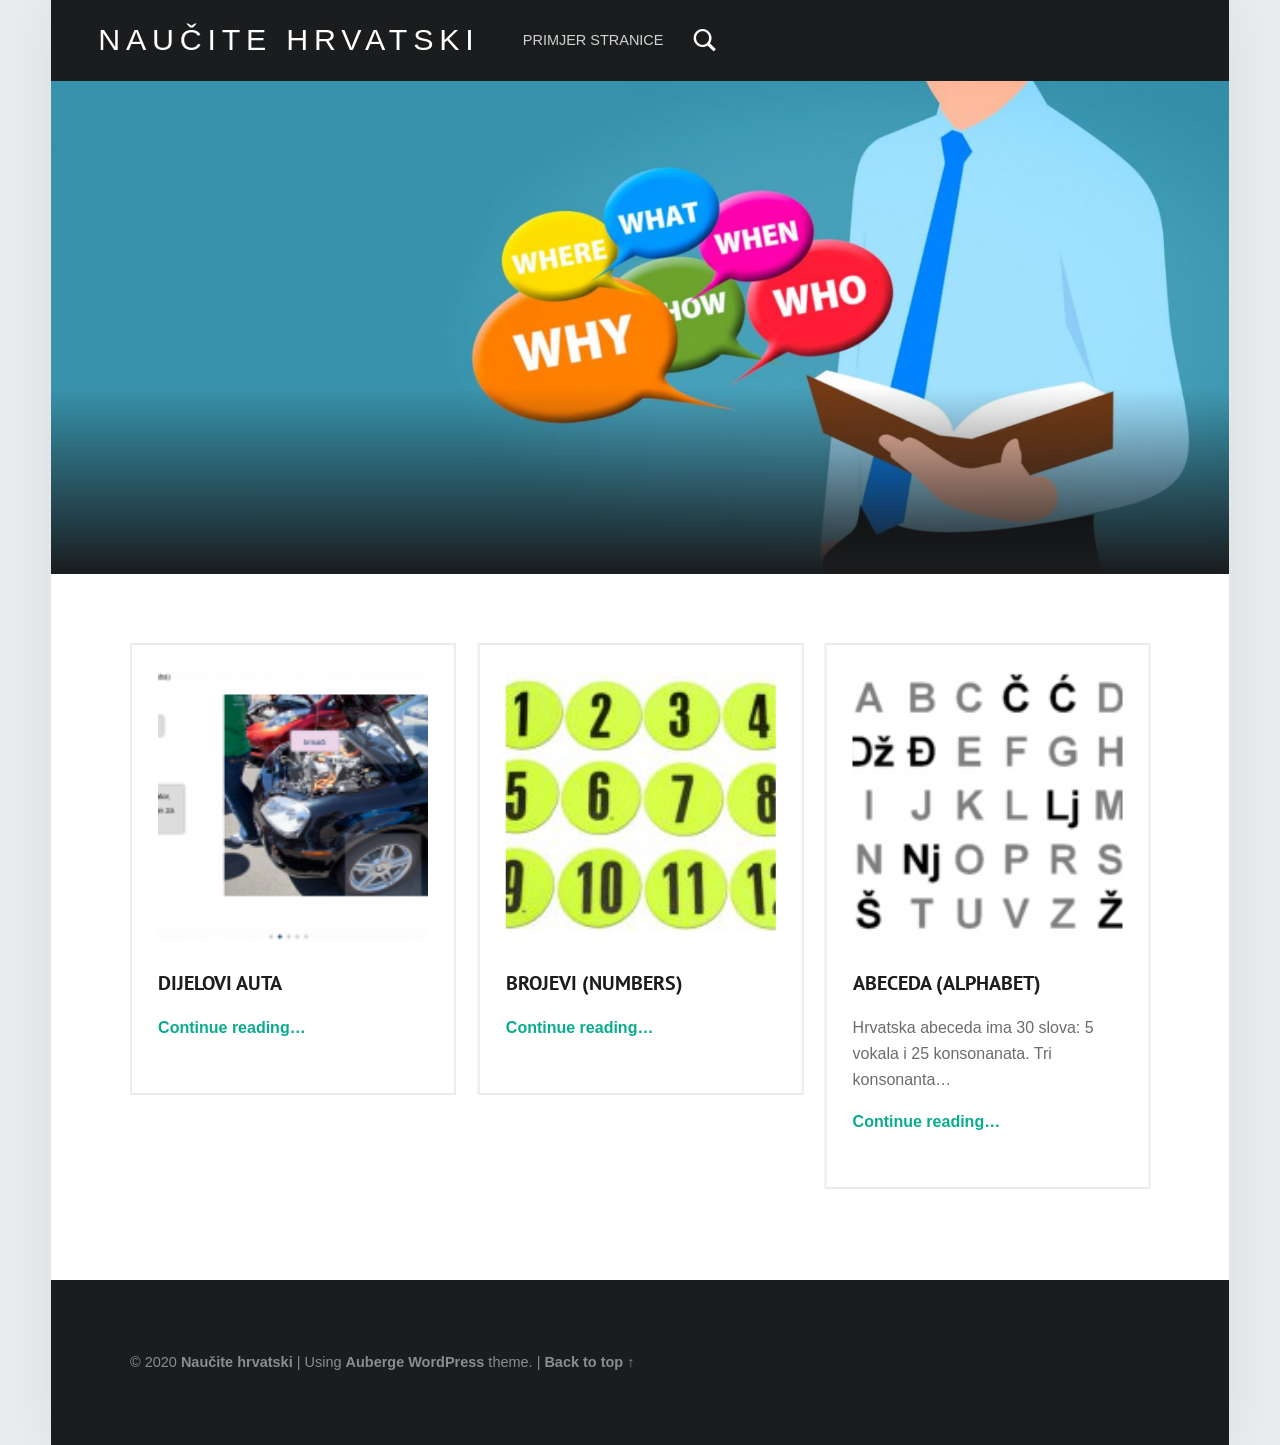
<file: index.html>
<!DOCTYPE html>
<html class="no-js" lang="hr">

<head>

<title>Naučite hrvatski</title>
<meta name='robots' content='noindex,nofollow' />
<meta charset="UTF-8" />
<meta name="viewport" content="width=device-width, initial-scale=1" />
<link rel="profile" href="http://gmpg.org/xfn/11" />
<link rel="pingback" href="./xmlrpc.php" />
<link rel='dns-prefetch' href='//fonts.googleapis.com' />
<link rel='dns-prefetch' href='//s.w.org' />
<link rel="alternate" type="application/rss+xml" title="Naučite hrvatski &raquo; Kanal" href="./feed/index.html" />
		<script type="text/javascript">
			window._wpemojiSettings = {"baseUrl":"https:\/\/s.w.org\/images\/core\/emoji\/12.0.0-1\/72x72\/","ext":".png","svgUrl":"https:\/\/s.w.org\/images\/core\/emoji\/12.0.0-1\/svg\/","svgExt":".svg","source":{"concatemoji":".\/wp-includes\/js\/wp-emoji-release.min.js?ver=5.3.2"}};
			!function(e,a,t){var r,n,o,i,p=a.createElement("canvas"),s=p.getContext&&p.getContext("2d");function c(e,t){var a=String.fromCharCode;s.clearRect(0,0,p.width,p.height),s.fillText(a.apply(this,e),0,0);var r=p.toDataURL();return s.clearRect(0,0,p.width,p.height),s.fillText(a.apply(this,t),0,0),r===p.toDataURL()}function l(e){if(!s||!s.fillText)return!1;switch(s.textBaseline="top",s.font="600 32px Arial",e){case"flag":return!c([127987,65039,8205,9895,65039],[127987,65039,8203,9895,65039])&&(!c([55356,56826,55356,56819],[55356,56826,8203,55356,56819])&&!c([55356,57332,56128,56423,56128,56418,56128,56421,56128,56430,56128,56423,56128,56447],[55356,57332,8203,56128,56423,8203,56128,56418,8203,56128,56421,8203,56128,56430,8203,56128,56423,8203,56128,56447]));case"emoji":return!c([55357,56424,55356,57342,8205,55358,56605,8205,55357,56424,55356,57340],[55357,56424,55356,57342,8203,55358,56605,8203,55357,56424,55356,57340])}return!1}function d(e){var t=a.createElement("script");t.src=e,t.defer=t.type="text/javascript",a.getElementsByTagName("head")[0].appendChild(t)}for(i=Array("flag","emoji"),t.supports={everything:!0,everythingExceptFlag:!0},o=0;o<i.length;o++)t.supports[i[o]]=l(i[o]),t.supports.everything=t.supports.everything&&t.supports[i[o]],"flag"!==i[o]&&(t.supports.everythingExceptFlag=t.supports.everythingExceptFlag&&t.supports[i[o]]);t.supports.everythingExceptFlag=t.supports.everythingExceptFlag&&!t.supports.flag,t.DOMReady=!1,t.readyCallback=function(){t.DOMReady=!0},t.supports.everything||(n=function(){t.readyCallback()},a.addEventListener?(a.addEventListener("DOMContentLoaded",n,!1),e.addEventListener("load",n,!1)):(e.attachEvent("onload",n),a.attachEvent("onreadystatechange",function(){"complete"===a.readyState&&t.readyCallback()})),(r=t.source||{}).concatemoji?d(r.concatemoji):r.wpemoji&&r.twemoji&&(d(r.twemoji),d(r.wpemoji)))}(window,document,window._wpemojiSettings);
		</script>
		<style type="text/css">
img.wp-smiley,
img.emoji {
	display: inline !important;
	border: none !important;
	box-shadow: none !important;
	height: 1em !important;
	width: 1em !important;
	margin: 0 .07em !important;
	vertical-align: -0.1em !important;
	background: none !important;
	padding: 0 !important;
}
</style>
	<link rel='stylesheet' id='wp-block-library-css'  href='./wp-includes/css/dist/block-library/style.min.css?ver=5.3.2' type='text/css' media='all' />
<link rel='stylesheet' id='h5p-plugin-styles-css'  href='./wp-content/plugins/h5p/h5p-php-library/styles/h5p.css?ver=1.15.0' type='text/css' media='all' />
<link rel='stylesheet' id='wm-google-fonts-css'  href='http://fonts.googleapis.com/css?family=PT+Sans&#038;subset&#038;ver=2.7.2' type='text/css' media='all' />
<link rel='stylesheet' id='genericons-neue-css'  href='./wp-content/themes/auberge/assets/fonts/genericons-neue/genericons-neue.css?ver=2.7.2' type='text/css' media='all' />
<link rel='stylesheet' id='wm-main-css'  href='./wp-content/themes/auberge/assets/css/main.css?ver=2.7.2' type='text/css' media='all' />
<link rel='stylesheet' id='wm-custom-css'  href='./wp-content/themes/auberge/assets/css/custom.css?ver=2.7.2' type='text/css' media='all' />
<style id='auberge-inline-css' type='text/css'>
/* START CSS variables */
:root { 
 --font-family-headings: 'PT Sans';
}
/* END CSS variables */
</style>
<link rel='stylesheet' id='wm-stylesheet-css'  href='./wp-content/themes/auberge/style.css?ver=2.7.2' type='text/css' media='all' />
<script type='text/javascript' src='./wp-content/themes/auberge/library/js/vendor/css-vars-ponyfill/css-vars-ponyfill.min.js?ver=1.16.1'></script>
<script type='text/javascript'>
window.onload = function() {
	cssVars( {
		onlyVars: true,
		exclude: 'link:not([href^="./wp-content/themes"])'
	} );
};
</script>
<script type='text/javascript' src='./wp-includes/js/jquery/jquery.js?ver=1.12.4-wp'></script>
<script type='text/javascript' src='./wp-includes/js/jquery/jquery-migrate.min.js?ver=1.4.1'></script>
<link rel='https://api.w.org/' href='./wp-json/index.html' />
<link rel="EditURI" type="application/rsd+xml" title="RSD" href="./xmlrpc.php?rsd" />
<link rel="wlwmanifest" type="application/wlwmanifest+xml" href="./wp-includes/wlwmanifest.xml" /> 
<meta name="generator" content="WordPress 5.3.2" />
<style>/* CSS added by WP Meta and Date Remover*/.entry-meta {display:none !important;}
	.home .entry-meta { display: none; }
	.entry-footer {display:none !important;}
	.home .entry-footer { display: none; }</style>
</head>


<body id="top" class="blog elementor-default home locale-hr" itemscope itemtype="https://schema.org/WebPage">

<div id="page" class="hfeed site">


<header id="masthead" class="site-header"  itemscope itemtype="https://schema.org/WPHeader"><div class="site-header-inner">


<div class="site-branding">

	
	<div class="site-branding-text">
						<h1 class="site-title site-title-text">Naučite hrvatski</h1>
					</div>

</div>

<nav id="site-navigation" class="main-navigation" aria-labelledby="site-navigation-label" itemscope itemtype="https://schema.org/SiteNavigationElement">

	<h2 class="screen-reader-text" id="site-navigation-label">Primary Menu</h2>

	
	<div id="main-navigation-inner" class="main-navigation-inner">

		<div class="menu"><ul>
<li class="page_item page-item-2"><a href="./primjer-stranice/index.html">Primjer stranice</a></li>
</ul></div>

		
<div id="nav-search-form" class="nav-search-form">

	<a href="#" id="search-toggle" class="search-toggle">
		<span class="screen-reader-text">
			Search		</span>
	</a>

	
<form role="search" method="get" class="form-search" action="./index.html">

	<label for="search-field" class="screen-reader-text">
		Search	</label>

	<input type="search" class="search-field" placeholder="Search field: type and press enter" value="" name="s" />

</form>

</div>

	</div>

	<button id="menu-toggle" class="menu-toggle" aria-controls="site-navigation" aria-expanded="false">Menu</button>

</nav>


</div></header>


<div id="site-banner" class="site-banner no-slider">

	<aside class="site-banner-inner">

		<h2 class="screen-reader-text">Site banner</h2>

		
<div class="site-banner-content">

	<div class="site-banner-media">

		<figure class="site-banner-thumbnail">

			<img src="./wp-content/uploads/2019/12/cropped-banner-2-1.jpg" width="1640" height="685" alt="" />
		</figure>

	</div>

	<div class="site-banner-header">

		<h3 class="entry-title site-banner-title">
			<span class="highlight">
							</span>
		</h3>

	</div>

</div>

	</aside>

</div>


<div id="content" class="site-content">
	<div id="primary" class="content-area">
		<main id="main" class="site-main clearfix"  itemprop="mainContentOfPage">


	<section class="content-container">

		
		
	<div id="posts" class="posts posts-list clearfix" itemscope itemtype="https://schema.org/ItemList">

		

<article id="post-1282" class="post-1282 post type-post status-publish format-standard has-post-thumbnail hentry category-nekategorizirano entry" itemscope itemprop="itemListElement" itemtype="https://schema.org/BlogPosting">

	<meta itemscope itemprop="mainEntityOfPage" itemtype="https://schema.org/WebPage" /><div class="entry-media"><figure class="post-thumbnail" itemprop="image" itemscope itemtype="https://schema.org/ImageObject"><a href="./2020/02/27/dijelovi-auta/index.html"><img width="150" height="150" src="./wp-content/uploads/2020/02/auto-150x150.png" class="attachment-thumbnail size-thumbnail wp-post-image" alt="" /><meta itemprop="url" content="./wp-content/uploads/2020/02/auto-150x150.png" /><meta itemprop="width" content="true" /><meta itemprop="height" content="true" /></a></figure></div><header class="entry-header"><h2 class="entry-title" itemprop="headline"><a href="./2020/02/27/dijelovi-auta/index.html" rel="bookmark">Dijelovi auta</a></h2></header>
	<div class="entry-content" itemprop="description">

		
		<div class="link-more"><a href="./2020/02/27/dijelovi-auta/index.html" class="more-link">Continue reading<span class="screen-reader-text"> &ldquo;Dijelovi auta&rdquo;</span>&hellip;</a></div>

		
	</div>

	<footer class="entry-meta"><span class="entry-date entry-meta-element"><span class="entry-meta-description">Posted on: </span><a href="./2020/02/27/dijelovi-auta/index.html" rel="bookmark"><time datetime="" class="published" title=" | " itemprop="datePublished"></time></a> itemprop="dateModified"</span> <span class="byline author vcard entry-meta-element" itemprop="author" itemscope itemtype="https://schema.org/Person"><span class="entry-meta-description">Written by: </span><a href="./author/admin/index.html" class="url fn n" rel="author" itemprop="name"></a></span> </footer>
</article>



<article id="post-21" class="post-21 post type-post status-publish format-standard has-post-thumbnail hentry category-nekategorizirano entry" itemscope itemprop="itemListElement" itemtype="https://schema.org/BlogPosting">

	<meta itemscope itemprop="mainEntityOfPage" itemtype="https://schema.org/WebPage" /><div class="entry-media"><figure class="post-thumbnail" itemprop="image" itemscope itemtype="https://schema.org/ImageObject"><a href="./2019/12/26/brojevi-numbers/index.html"><img width="150" height="150" src="./wp-content/uploads/2019/12/brojevi-150x150.jpg" class="attachment-thumbnail size-thumbnail wp-post-image" alt="" /><meta itemprop="url" content="./wp-content/uploads/2019/12/brojevi-150x150.jpg" /><meta itemprop="width" content="true" /><meta itemprop="height" content="true" /></a></figure></div><header class="entry-header"><h2 class="entry-title" itemprop="headline"><a href="./2019/12/26/brojevi-numbers/index.html" rel="bookmark">Brojevi (numbers)</a></h2></header>
	<div class="entry-content" itemprop="description">

		
		<div class="link-more"><a href="./2019/12/26/brojevi-numbers/index.html" class="more-link">Continue reading<span class="screen-reader-text"> &ldquo;Brojevi (numbers)&rdquo;</span>&hellip;</a></div>

		
	</div>

	<footer class="entry-meta"><span class="entry-date entry-meta-element"><span class="entry-meta-description">Posted on: </span><a href="./2019/12/26/brojevi-numbers/index.html" rel="bookmark"><time datetime="" class="published" title=" | " itemprop="datePublished"></time></a> itemprop="dateModified"</span> <span class="byline author vcard entry-meta-element" itemprop="author" itemscope itemtype="https://schema.org/Person"><span class="entry-meta-description">Written by: </span><a href="./author/admin/index.html" class="url fn n" rel="author" itemprop="name"></a></span> </footer>
</article>



<article id="post-16" class="post-16 post type-post status-publish format-standard has-post-thumbnail hentry category-nekategorizirano entry" itemscope itemprop="itemListElement" itemtype="https://schema.org/BlogPosting">

	<meta itemscope itemprop="mainEntityOfPage" itemtype="https://schema.org/WebPage" /><div class="entry-media"><figure class="post-thumbnail" itemprop="image" itemscope itemtype="https://schema.org/ImageObject"><a href="./2019/12/13/abeceda-alphabet/index.html"><img width="150" height="150" src="./wp-content/uploads/2019/12/abeceda-150x150.png" class="attachment-thumbnail size-thumbnail wp-post-image" alt="" /><meta itemprop="url" content="./wp-content/uploads/2019/12/abeceda-150x150.png" /><meta itemprop="width" content="true" /><meta itemprop="height" content="true" /></a></figure></div><header class="entry-header"><h2 class="entry-title" itemprop="headline"><a href="./2019/12/13/abeceda-alphabet/index.html" rel="bookmark">ABECEDA (alphabet)</a></h2></header>
	<div class="entry-content" itemprop="description">

		
		<div class="entry-summary">
Hrvatska abeceda ima 30 slova: 5 vokala i 25 konsonanata. Tri konsonanta&hellip;
</div>
<div class="link-more"><a href="./2019/12/13/abeceda-alphabet/index.html" class="more-link">Continue reading<span class="screen-reader-text"> &ldquo;ABECEDA (alphabet)&rdquo;</span>&hellip;</a></div>

		
	</div>

	<footer class="entry-meta"><span class="entry-date entry-meta-element"><span class="entry-meta-description">Posted on: </span><a href="./2019/12/13/abeceda-alphabet/index.html" rel="bookmark"><time datetime="" class="published" title=" | " itemprop="datePublished"></time></a> itemprop="dateModified"</span> <span class="byline author vcard entry-meta-element" itemprop="author" itemscope itemtype="https://schema.org/Person"><span class="entry-meta-description">Written by: </span><a href="./author/admin/index.html" class="url fn n" rel="author" itemprop="name"></a></span> </footer>
</article>


	</div>

	
	</section>

	

		</main><!-- /#main -->
	</div><!-- /#primary -->
</div><!-- /#content -->



<footer id="colophon" class="site-footer" itemscope itemtype="https://schema.org/WPFooter">


<div class="site-footer-area footer-area-site-info">
	<div class="site-info-container">

		<div class="site-info" role="contentinfo">
			
				&copy; 2020 <a href="./index.html">Naučite hrvatski</a>
				<span class="sep"> | </span>
				Using <a rel="nofollow" href="https://www.webmandesign.eu/portfolio/auberge-wordpress-theme/"><strong>Auberge</strong></a> <a rel="nofollow" href="https://wordpress.org/">WordPress</a> theme.				<span class="sep"> | </span>
				<a href="#top" id="back-to-top" class="back-to-top">Back to top &uarr;</a>

					</div>

		
	</div>
</div>


</footer>


</div><!-- /#page -->

<script type='text/javascript' src='./wp-includes/js/imagesloaded.min.js?ver=3.2.0'></script>
<script type='text/javascript' src='./wp-includes/js/masonry.min.js?ver=3.3.2'></script>
<script type='text/javascript' src='./wp-includes/js/jquery/jquery.masonry.min.js?ver=3.1.2b'></script>
<script type='text/javascript' src='./wp-content/themes/auberge/assets/js/scripts-navigation.js?ver=2.7.2'></script>
<script type='text/javascript'>
/* <![CDATA[ */
var $scriptsInline = {"text_menu_group_nav":"\u2191 Menu sections"};
/* ]]> */
</script>
<script type='text/javascript' src='./wp-content/themes/auberge/assets/js/scripts-global.js?ver=2.7.2'></script>
<script type='text/javascript' src='./wp-includes/js/wp-embed.min.js?ver=5.3.2'></script>

</body>

</html>
</file>
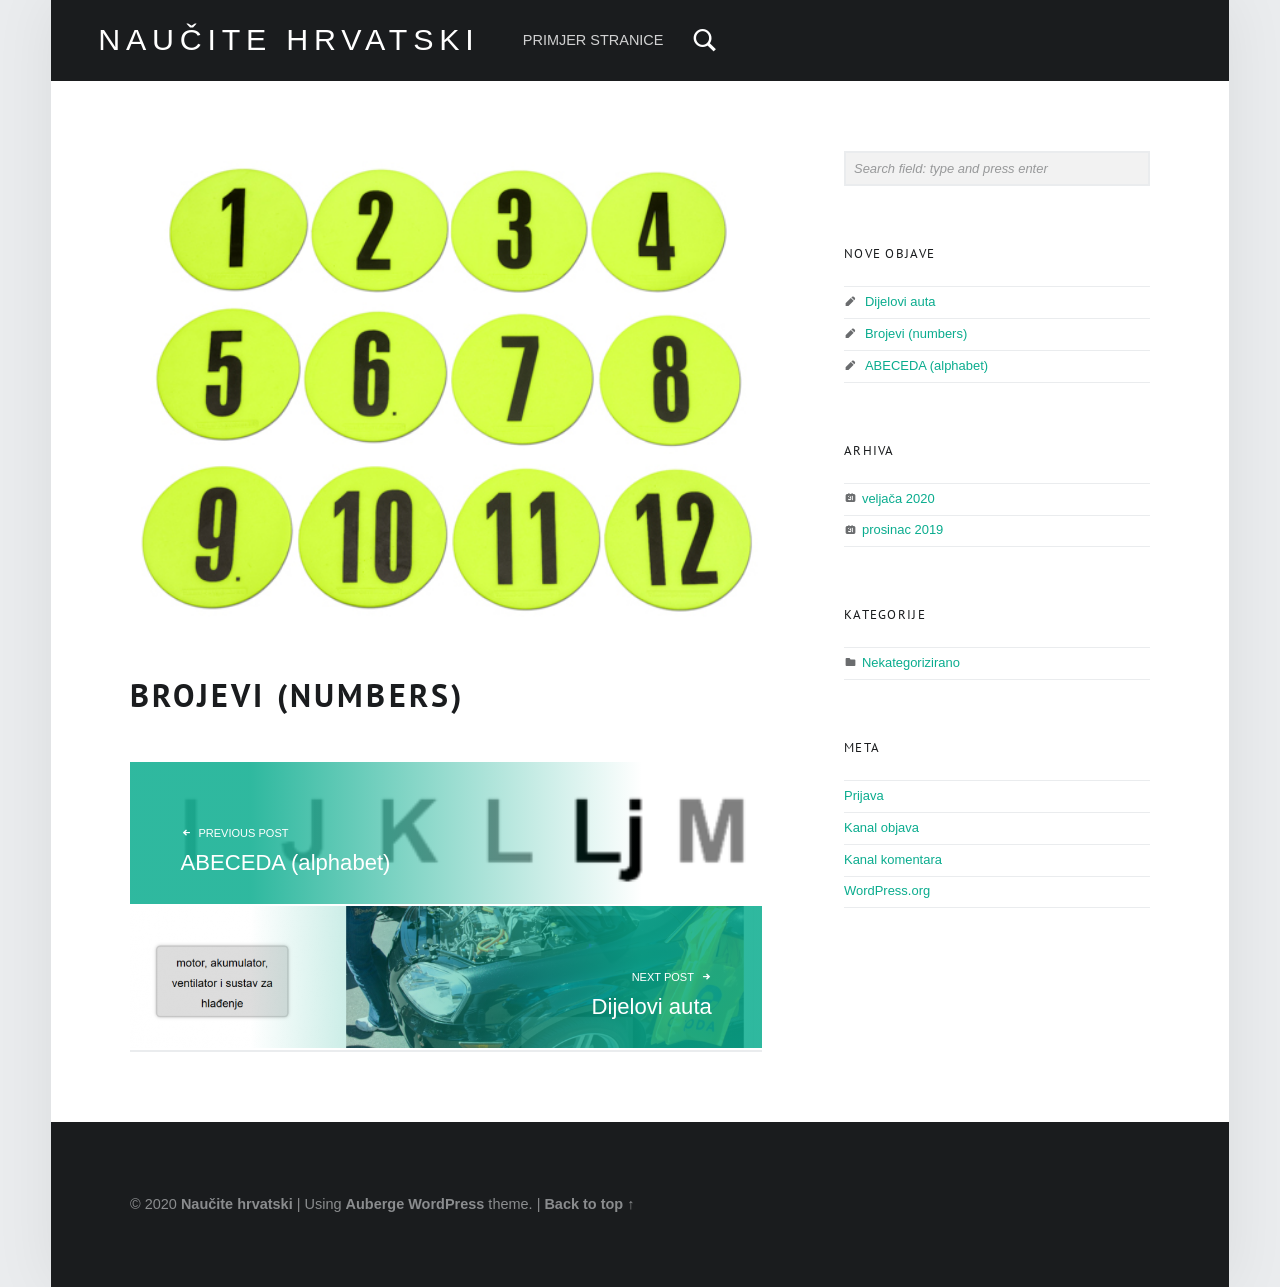
<file: 2019/12/26/brojevi-numbers/index.html>
<!DOCTYPE html>
<html class="no-js" lang="hr">

<head>

<title>Brojevi (numbers) &#8211; Naučite hrvatski</title>
<meta name='robots' content='noindex,nofollow' />
<meta charset="UTF-8" />
<meta name="viewport" content="width=device-width, initial-scale=1" />
<link rel="profile" href="http://gmpg.org/xfn/11" />
<link rel="pingback" href="https://borna12.github.io/naucitehrvatski/xmlrpc.php" />
<link rel='dns-prefetch' href='//fonts.googleapis.com' />
<link rel='dns-prefetch' href='//s.w.org' />
<link rel="alternate" type="application/rss+xml" title="Naučite hrvatski &raquo; Kanal" href="https://borna12.github.io/naucitehrvatski/feed/" />
		<script type="text/javascript">
			window._wpemojiSettings = {"baseUrl":"https:\/\/s.w.org\/images\/core\/emoji\/12.0.0-1\/72x72\/","ext":".png","svgUrl":"https:\/\/s.w.org\/images\/core\/emoji\/12.0.0-1\/svg\/","svgExt":".svg","source":{"concatemoji":"https:\/\/borna12.github.io\/naucitehrvatski\/wp-includes\/js\/wp-emoji-release.min.js?ver=5.3.2"}};
			!function(e,a,t){var r,n,o,i,p=a.createElement("canvas"),s=p.getContext&&p.getContext("2d");function c(e,t){var a=String.fromCharCode;s.clearRect(0,0,p.width,p.height),s.fillText(a.apply(this,e),0,0);var r=p.toDataURL();return s.clearRect(0,0,p.width,p.height),s.fillText(a.apply(this,t),0,0),r===p.toDataURL()}function l(e){if(!s||!s.fillText)return!1;switch(s.textBaseline="top",s.font="600 32px Arial",e){case"flag":return!c([127987,65039,8205,9895,65039],[127987,65039,8203,9895,65039])&&(!c([55356,56826,55356,56819],[55356,56826,8203,55356,56819])&&!c([55356,57332,56128,56423,56128,56418,56128,56421,56128,56430,56128,56423,56128,56447],[55356,57332,8203,56128,56423,8203,56128,56418,8203,56128,56421,8203,56128,56430,8203,56128,56423,8203,56128,56447]));case"emoji":return!c([55357,56424,55356,57342,8205,55358,56605,8205,55357,56424,55356,57340],[55357,56424,55356,57342,8203,55358,56605,8203,55357,56424,55356,57340])}return!1}function d(e){var t=a.createElement("script");t.src=e,t.defer=t.type="text/javascript",a.getElementsByTagName("head")[0].appendChild(t)}for(i=Array("flag","emoji"),t.supports={everything:!0,everythingExceptFlag:!0},o=0;o<i.length;o++)t.supports[i[o]]=l(i[o]),t.supports.everything=t.supports.everything&&t.supports[i[o]],"flag"!==i[o]&&(t.supports.everythingExceptFlag=t.supports.everythingExceptFlag&&t.supports[i[o]]);t.supports.everythingExceptFlag=t.supports.everythingExceptFlag&&!t.supports.flag,t.DOMReady=!1,t.readyCallback=function(){t.DOMReady=!0},t.supports.everything||(n=function(){t.readyCallback()},a.addEventListener?(a.addEventListener("DOMContentLoaded",n,!1),e.addEventListener("load",n,!1)):(e.attachEvent("onload",n),a.attachEvent("onreadystatechange",function(){"complete"===a.readyState&&t.readyCallback()})),(r=t.source||{}).concatemoji?d(r.concatemoji):r.wpemoji&&r.twemoji&&(d(r.twemoji),d(r.wpemoji)))}(window,document,window._wpemojiSettings);
		</script>
		<style type="text/css">
img.wp-smiley,
img.emoji {
	display: inline !important;
	border: none !important;
	box-shadow: none !important;
	height: 1em !important;
	width: 1em !important;
	margin: 0 .07em !important;
	vertical-align: -0.1em !important;
	background: none !important;
	padding: 0 !important;
}
</style>
	<link rel='stylesheet' id='wp-block-library-css'  href='https://borna12.github.io/naucitehrvatski/wp-includes/css/dist/block-library/style.min.css?ver=5.3.2' type='text/css' media='all' />
<link rel='stylesheet' id='h5p-plugin-styles-css'  href='https://borna12.github.io/naucitehrvatski/wp-content/plugins/h5p/h5p-php-library/styles/h5p.css?ver=1.15.0' type='text/css' media='all' />
<link rel='stylesheet' id='wm-google-fonts-css'  href='http://fonts.googleapis.com/css?family=PT+Sans&#038;subset&#038;ver=2.7.2' type='text/css' media='all' />
<link rel='stylesheet' id='genericons-neue-css'  href='https://borna12.github.io/naucitehrvatski/wp-content/themes/auberge/assets/fonts/genericons-neue/genericons-neue.css?ver=2.7.2' type='text/css' media='all' />
<link rel='stylesheet' id='wm-main-css'  href='https://borna12.github.io/naucitehrvatski/wp-content/themes/auberge/assets/css/main.css?ver=2.7.2' type='text/css' media='all' />
<link rel='stylesheet' id='wm-custom-css'  href='https://borna12.github.io/naucitehrvatski/wp-content/themes/auberge/assets/css/custom.css?ver=2.7.2' type='text/css' media='all' />
<style id='auberge-inline-css' type='text/css'>
/* START CSS variables */
:root { 
 --font-family-headings: 'PT Sans';
}
/* END CSS variables */
.post-navigation .nav-previous { background-image: url('https://borna12.github.io/naucitehrvatski/wp-content/uploads/2019/12/abeceda.png'); }.post-navigation .nav-next { background-image: url('https://borna12.github.io/naucitehrvatski/wp-content/uploads/2020/02/auto-1020x426.png'); }

</style>
<link rel='stylesheet' id='wm-stylesheet-css'  href='https://borna12.github.io/naucitehrvatski/wp-content/themes/auberge/style.css?ver=2.7.2' type='text/css' media='all' />
<script type='text/javascript' src='https://borna12.github.io/naucitehrvatski/wp-content/themes/auberge/library/js/vendor/css-vars-ponyfill/css-vars-ponyfill.min.js?ver=1.16.1'></script>
<script type='text/javascript'>
window.onload = function() {
	cssVars( {
		onlyVars: true,
		exclude: 'link:not([href^="https://borna12.github.io/naucitehrvatski/wp-content/themes"])'
	} );
};
</script>
<script type='text/javascript' src='https://borna12.github.io/naucitehrvatski/wp-includes/js/jquery/jquery.js?ver=1.12.4-wp'></script>
<script type='text/javascript' src='https://borna12.github.io/naucitehrvatski/wp-includes/js/jquery/jquery-migrate.min.js?ver=1.4.1'></script>
<link rel='https://api.w.org/' href='https://borna12.github.io/naucitehrvatski/wp-json/' />
<link rel="EditURI" type="application/rsd+xml" title="RSD" href="https://borna12.github.io/naucitehrvatski/xmlrpc.php?rsd" />
<link rel="wlwmanifest" type="application/wlwmanifest+xml" href="https://borna12.github.io/naucitehrvatski/wp-includes/wlwmanifest.xml" /> 
<link rel='prev' title='ABECEDA (alphabet)' href='https://borna12.github.io/naucitehrvatski/2019/12/13/abeceda-alphabet/' />
<link rel='next' title='Dijelovi auta' href='https://borna12.github.io/naucitehrvatski/2020/02/27/dijelovi-auta/' />
<meta name="generator" content="WordPress 5.3.2" />
<link rel="canonical" href="https://borna12.github.io/naucitehrvatski/2019/12/26/brojevi-numbers/" />
<link rel='shortlink' href='https://borna12.github.io/naucitehrvatski/?p=21' />
<link rel="alternate" type="application/json+oembed" href="https://borna12.github.io/naucitehrvatski/wp-json/oembed/1.0/embed?url=https%3A%2F%2Fborna12.github.io%2Fnaucitehrvatski%2F2019%2F12%2F26%2Fbrojevi-numbers%2F" />
<link rel="alternate" type="text/xml+oembed" href="https://borna12.github.io/naucitehrvatski/wp-json/oembed/1.0/embed?url=https%3A%2F%2Fborna12.github.io%2Fnaucitehrvatski%2F2019%2F12%2F26%2Fbrojevi-numbers%2F&#038;format=xml" />
<style>/* CSS added by WP Meta and Date Remover*/.entry-meta {display:none !important;}
	.home .entry-meta { display: none; }
	.entry-footer {display:none !important;}
	.home .entry-footer { display: none; }</style>
</head>


<body id="top" class="elementor-default has-post-thumbnail is-singular locale-hr not-front-page post-template-default postid-21 single single-format-standard single-post" >

<div id="page" class="hfeed site">


<header id="masthead" class="site-header"  itemscope itemtype="https://schema.org/WPHeader"><div class="site-header-inner">


<div class="site-branding">

	
	<div class="site-branding-text">
					<p class="site-title">
				<a href="https://borna12.github.io/naucitehrvatski/" class="site-title-text" rel="home">Naučite hrvatski</a>
			</p>
				</div>

</div>

<nav id="site-navigation" class="main-navigation" aria-labelledby="site-navigation-label" itemscope itemtype="https://schema.org/SiteNavigationElement">

	<h2 class="screen-reader-text" id="site-navigation-label">Primary Menu</h2>

	
	<div id="main-navigation-inner" class="main-navigation-inner">

		<div class="menu"><ul>
<li class="page_item page-item-2"><a href="https://borna12.github.io/naucitehrvatski/primjer-stranice/">Primjer stranice</a></li>
</ul></div>

		
<div id="nav-search-form" class="nav-search-form">

	<a href="#" id="search-toggle" class="search-toggle">
		<span class="screen-reader-text">
			Search		</span>
	</a>

	
<form role="search" method="get" class="form-search" action="https://borna12.github.io/naucitehrvatski/">

	<label for="search-field" class="screen-reader-text">
		Search	</label>

	<input type="search" class="search-field" placeholder="Search field: type and press enter" value="" name="s" />

</form>

</div>

	</div>

	<button id="menu-toggle" class="menu-toggle" aria-controls="site-navigation" aria-expanded="false">Menu</button>

</nav>


</div></header>



<div id="content" class="site-content">
	<div id="primary" class="content-area">
		<main id="main" class="site-main clearfix"  itemprop="mainContentOfPage">



<article id="post-21" class="post-21 post type-post status-publish format-standard has-post-thumbnail hentry category-nekategorizirano entry" itemscope itemprop="blogPost" itemtype="https://schema.org/BlogPosting">

	<meta itemscope itemprop="mainEntityOfPage" itemtype="https://schema.org/WebPage" /><div class="entry-media"><figure class="post-thumbnail" itemprop="image" itemscope itemtype="https://schema.org/ImageObject"><a href="https://borna12.github.io/naucitehrvatski/wp-content/uploads/2019/12/brojevi.jpg"><img width="500" height="380" src="https://borna12.github.io/naucitehrvatski/wp-content/uploads/2019/12/brojevi.jpg" class="attachment-large size-large wp-post-image" alt="" srcset="https://borna12.github.io/naucitehrvatski/wp-content/uploads/2019/12/brojevi.jpg 500w, https://borna12.github.io/naucitehrvatski/wp-content/uploads/2019/12/brojevi-300x228.jpg 300w" sizes="(max-width: 500px) 100vw, 500px" /><meta itemprop="url" content="https://borna12.github.io/naucitehrvatski/wp-content/uploads/2019/12/brojevi.jpg" /><meta itemprop="width" content="true" /><meta itemprop="height" content="true" /></a></figure></div><header class="entry-header"><h1 class="entry-title" itemprop="headline">Brojevi (numbers)</h1></header><footer class="entry-meta entry-meta-top"><span class="entry-date entry-meta-element"><span class="entry-meta-description">Posted on: </span><a href="https://borna12.github.io/naucitehrvatski/2019/12/26/brojevi-numbers/" rel="bookmark"><time datetime="" class="published" title=" | " itemprop="datePublished"></time></a> itemprop="dateModified"</span> <span class="byline author vcard entry-meta-element" itemprop="author" itemscope itemtype="https://schema.org/Person"><span class="entry-meta-description">Written by: </span><a href="https://borna12.github.io/naucitehrvatski/author/admin/" class="url fn n" rel="author" itemprop="name"></a></span> </footer>
	<div class="entry-content" itemprop="articleBody">

		
		
		
	</div>

	
	<nav class="navigation post-navigation" role="navigation" aria-label="Objave">
		<h2 class="screen-reader-text">Navigacija objava</h2>
		<div class="nav-links"><div class="nav-previous"><a href="https://borna12.github.io/naucitehrvatski/2019/12/13/abeceda-alphabet/" rel="prev"><span class="label">Previous post</span> <span class="title">ABECEDA (alphabet)</span></a></div><div class="nav-next"><a href="https://borna12.github.io/naucitehrvatski/2020/02/27/dijelovi-auta/" rel="next"><span class="label">Next post</span> <span class="title">Dijelovi auta</span></a></div></div>
	</nav>
</article>


	<aside id="secondary" class="widget-area sidebar" aria-labelledby="sidebar-label" itemscope itemtype="https://schema.org/WPSideBar">

		<h2 class="screen-reader-text" id="sidebar-label">Sidebar</h2>

		<a href="#" id="toggle-mobile-sidebar" class="toggle-mobile-sidebar button" aria-controls="secondary" aria-expanded="false">Toggle sidebar</a>

		<section id="search-2" class="widget widget_search">
<form role="search" method="get" class="form-search" action="https://borna12.github.io/naucitehrvatski/">

	<label for="search-field" class="screen-reader-text">
		Search	</label>

	<input type="search" class="search-field" placeholder="Search field: type and press enter" value="" name="s" />

</form>
</section>		<section id="recent-posts-2" class="widget widget_recent_entries">		<h3 class="widget-title">Nove objave</h3>		<ul>
											<li>
					<a href="https://borna12.github.io/naucitehrvatski/2020/02/27/dijelovi-auta/">Dijelovi auta</a>
									</li>
											<li>
					<a href="https://borna12.github.io/naucitehrvatski/2019/12/26/brojevi-numbers/" aria-current="page">Brojevi (numbers)</a>
									</li>
											<li>
					<a href="https://borna12.github.io/naucitehrvatski/2019/12/13/abeceda-alphabet/">ABECEDA (alphabet)</a>
									</li>
					</ul>
		</section><section id="archives-2" class="widget widget_archive"><h3 class="widget-title">Arhiva</h3>		<ul>
				<li><a href='https://borna12.github.io/naucitehrvatski/2020/02/'>veljača 2020</a></li>
	<li><a href='https://borna12.github.io/naucitehrvatski/2019/12/'>prosinac 2019</a></li>
		</ul>
			</section><section id="categories-2" class="widget widget_categories"><h3 class="widget-title">Kategorije</h3>		<ul>
				<li class="cat-item cat-item-1"><a href="https://borna12.github.io/naucitehrvatski/category/nekategorizirano/">Nekategorizirano</a>
</li>
		</ul>
			</section><section id="meta-2" class="widget widget_meta"><h3 class="widget-title">Meta</h3>			<ul>
						<li><a href="https://borna12.github.io/naucitehrvatski/wp-login.php">Prijava</a></li>
			<li><a href="https://borna12.github.io/naucitehrvatski/feed/">Kanal objava</a></li>
			<li><a href="https://borna12.github.io/naucitehrvatski/comments/feed/">Kanal komentara</a></li>
			<li><a href="https://wordpress.org/">WordPress.org</a></li>			</ul>
			</section>
	</aside>

	

		</main><!-- /#main -->
	</div><!-- /#primary -->
</div><!-- /#content -->



<footer id="colophon" class="site-footer" itemscope itemtype="https://schema.org/WPFooter">


<div class="site-footer-area footer-area-site-info">
	<div class="site-info-container">

		<div class="site-info" role="contentinfo">
			
				&copy; 2020 <a href="https://borna12.github.io/naucitehrvatski/">Naučite hrvatski</a>
				<span class="sep"> | </span>
				Using <a rel="nofollow" href="https://www.webmandesign.eu/portfolio/auberge-wordpress-theme/"><strong>Auberge</strong></a> <a rel="nofollow" href="https://wordpress.org/">WordPress</a> theme.				<span class="sep"> | </span>
				<a href="#top" id="back-to-top" class="back-to-top">Back to top &uarr;</a>

					</div>

		
	</div>
</div>


</footer>


</div><!-- /#page -->

<script type='text/javascript' src='https://borna12.github.io/naucitehrvatski/wp-includes/js/imagesloaded.min.js?ver=3.2.0'></script>
<script type='text/javascript' src='https://borna12.github.io/naucitehrvatski/wp-content/themes/auberge/assets/js/scripts-navigation.js?ver=2.7.2'></script>
<script type='text/javascript'>
/* <![CDATA[ */
var $scriptsInline = {"text_menu_group_nav":"\u2191 Menu sections"};
/* ]]> */
</script>
<script type='text/javascript' src='https://borna12.github.io/naucitehrvatski/wp-content/themes/auberge/assets/js/scripts-global.js?ver=2.7.2'></script>
<script type='text/javascript' src='https://borna12.github.io/naucitehrvatski/wp-includes/js/wp-embed.min.js?ver=5.3.2'></script>

</body>

</html>
</file>
<file: wp-content/plugins/h5p/h5p-php-library/styles/h5p.css>
/* General CSS for H5P. Licensed under the MIT License.*/

/* Custom H5P font to use for icons. */
@font-face {
  font-family: 'h5p';
  src:    url('./../fonts/h5p-core-23.eot?mz1lkp');
  src:    url('./../fonts/h5p-core-23.eot?mz1lkp#iefix') format('embedded-opentype'),
  url('./../fonts/h5p-core-23.ttf?mz1lkp') format('truetype'),
  url('./../fonts/h5p-core-23.woff?mz1lkp') format('woff'),
  url('./../fonts/h5p-core-23.svg?mz1lkp#h5p') format('svg');
  font-weight: normal;
  font-style: normal;
}

html.h5p-iframe, html.h5p-iframe > body {
  font-family: Sans-Serif; /* Use the browser's default sans-serif font. (Since Heletica doesn't look nice on Windows, and Arial on OS X.) */
  width: 100%;
  height: 100%;
  margin: 0;
  padding: 0;
}
.h5p-semi-fullscreen, .h5p-fullscreen, html.h5p-iframe .h5p-container {
  overflow: hidden;
}
.h5p-content {
  position: relative;
  background: #fefefe;
  border: 1px solid #EEE;
  border-bottom: none;
  box-sizing: border-box;
  -moz-box-sizing: border-box;
}
.h5p-noselect
{
  -khtml-user-select: none;
  -ms-user-select: none;
  -moz-user-select: none;
  -webkit-user-select: none;
  user-select: none;
}
html.h5p-iframe .h5p-content {
  font-size: 16px;
  line-height: 1.5em;
  width: 100%;
  height: auto;
}
html.h5p-iframe .h5p-fullscreen .h5p-content,
html.h5p-iframe .h5p-semi-fullscreen .h5p-content {
  height: 100%;
}
.h5p-content.h5p-no-frame,
.h5p-fullscreen .h5p-content,
.h5p-semi-fullscreen .h5p-content {
  border: 0;
}
.h5p-container {
  position: relative;
  z-index: 1;
}
.h5p-iframe-wrapper.h5p-fullscreen {
  background-color: #000;
}
body.h5p-semi-fullscreen {
  position: fixed;
  width: 100%;
  height: 100%;
}
.h5p-container.h5p-semi-fullscreen {
  position: fixed;
  top: 0;
  left: 0;
  z-index: 101;
  width: 100%;
  height: 100%;
  background-color: #FFF;
}

.h5p-content-controls {
  margin: 0;
  position: absolute;
  right: 0;
  top: 0;
  z-index: 3;
}
.h5p-fullscreen .h5p-content-controls {
  display: none;
}

.h5p-content-controls > a:link, .h5p-content-controls > a:visited, a.h5p-disable-fullscreen:link, a.h5p-disable-fullscreen:visited {
  color: #e5eef6;
}

.h5p-enable-fullscreen:before {
  font-family: 'H5P';
  content: "\e88c";
}
.h5p-disable-fullscreen:before {
  font-family: 'H5P';
  content: "\e891";
}
.h5p-enable-fullscreen, .h5p-disable-fullscreen {
  cursor: pointer;
  color: #EEE;
  background: rgb(0,0,0);
  background: rgba(0,0,0,0.3);
  line-height: 0.975em;
  font-size: 2em;
  width: 1.125em;
  height: 1em;
  text-indent: 0.04em;
}
.h5p-disable-fullscreen {
  line-height: 0.925em;
  width: 1.1em;
  height: 0.9em;
}

.h5p-enable-fullscreen:focus,
.h5p-disable-fullscreen:focus {
  outline-style: solid;
  outline-width: 1px;
  outline-offset: 0.25em;
}

.h5p-enable-fullscreen:hover, .h5p-disable-fullscreen:hover {
  background: rgba(0,0,0,0.5);
}
.h5p-semi-fullscreen .h5p-enable-fullscreen {
  display: none;
}

div.h5p-fullscreen {
  width: 100%;
  height: 100%;
}
.h5p-iframe-wrapper {
  width: auto;
  height: auto;
}

.h5p-fullscreen .h5p-iframe-wrapper,
.h5p-semi-fullscreen .h5p-iframe-wrapper {
  width: 100%;
  height: 100%;
}

.h5p-iframe-wrapper.h5p-semi-fullscreen {
  width: auto;
  height: auto;
  background: black;
  position: fixed;
  top: 0;
  left: 0;
  right: 0;
  bottom: 0;
  z-index: 100001;
}
.h5p-iframe-wrapper.h5p-semi-fullscreen .buttons {
  position: absolute;
  top: 0;
  right: 0;
  z-index: 20;
}
.h5p-iframe-wrapper iframe.h5p-iframe {
  /* Hack for IOS landscape / portrait */
  width: 10px;
  min-width: 100%;
  *width: 100%;
  /* End of hack */
  height: 100%;
  z-index: 10;
  overflow: hidden;
  border: 0;
  display: block;
}

.h5p-content ul.h5p-actions {
  box-sizing: border-box;
  -moz-box-sizing: border-box;
  overflow: hidden;
  list-style: none;
  padding: 0px 10px;
  margin: 0;
  height: 25px;
  font-size: 12px;
  background: #FAFAFA;
  border-top: 1px solid #EEE;
  border-bottom: 1px solid #EEE;
  clear: both;
  font-family: Sans-Serif;
}
.h5p-fullscreen .h5p-actions, .h5p-semi-fullscreen .h5p-actions {
  display: none;
}
.h5p-actions > .h5p-button {
  float: left;
  cursor: pointer;
  margin: 0 0.5em 0 0;
  background: none;
  padding: 0 0.75em 0 0.25em;
  vertical-align: top;
  color: #999;
  text-decoration: none;
  outline: none;
  line-height: 22px;
}
.h5p-actions > .h5p-button:hover {
  color: #666;
}
.h5p-actions > .h5p-button:active,
.h5p-actions > .h5p-button:focus,
.h5p-actions .h5p-link:active,
.h5p-actions .h5p-link:focus {
  color: #666;
}
.h5p-actions > .h5p-button:focus,
.h5p-actions .h5p-link:focus {
  outline-style: solid;
  outline-width: thin;
  outline-offset: -2px;
  outline-color: #9ecaed;
}
.h5p-actions > .h5p-button:before {
  font-family: 'H5P';
  font-size: 20px;
  line-height: 23px;
  vertical-align: bottom;
  padding-right: 0;
}
.h5p-actions > .h5p-button.h5p-export:before {
  content: "\e90b";
}
.h5p-actions > .h5p-button.h5p-copyrights:before {
  content: "\e88f";
}
.h5p-actions > .h5p-button.h5p-embed:before {
  content: "\e892";
}
.h5p-actions .h5p-link {
  float: right;
  margin-right: 0;
  font-size: 2.0em;
  line-height: 23px;
  overflow: hidden;
  color: #999;
  text-decoration: none;
  outline: none;
}
.h5p-actions .h5p-link:before {
  font-family: 'H5P';
  content: "\e88e";
  vertical-align: bottom;
}
.h5p-actions > li {
  margin: 0;
  list-style: none;
}
.h5p-popup-dialog {
  position: absolute;
  top: 0;
  left: 0;
  width: 100%;
  min-height: 100%;
  z-index: 100;
  padding: 2em;
  box-sizing: border-box;
  -moz-box-sizing: border-box;
  opacity: 0;
  -webkit-transition: opacity 0.2s;
  -moz-transition: opacity 0.2s;
  -o-transition: opacity 0.2s;
  transition: opacity 0.2s;
  background:#000;
  background:rgba(0,0,0,0.75);
}
.h5p-popup-dialog.h5p-open {
  opacity: 1;
}
.h5p-popup-dialog .h5p-inner {
  box-sizing: border-box;
  -moz-box-sizing: border-box;
  background: #fff;
  height: 100%;
  max-height: 100%;
  position: relative;
}
.h5p-popup-dialog .h5p-inner > h2 {
  position: absolute;
  box-sizing: border-box;
  -moz-box-sizing: border-box;
  width: 100%;
  margin: 0;
  background: #eee;
  display: block;
  color: #656565;
  font-size: 1.25em;
  padding: 0.325em 0.5em 0.25em;
  line-height: 1.25em;
  border-bottom: 1px solid #ccc;
  z-index: 2;
}
.h5p-popup-dialog .h5p-inner > h2 > a {
  font-size: 12px;
  margin-left: 1em;
}
.h5p-embed-dialog .h5p-inner,
.h5p-reuse-dialog .h5p-inner,
.h5p-content-user-data-reset-dialog .h5p-inner {
  min-width: 316px;
  max-width: 400px;
  left: 50%;
  top: 50%;
  transform: translateX(-50%);
}
.h5p-embed-dialog .h5p-embed-code-container,
.h5p-embed-size {
  resize: none;
  outline: none;
  width: 100%;
  padding: 0.375em 0.5em 0.25em;
  margin: 0;
  overflow: hidden;
  border: 1px solid #ccc;
  box-shadow: 0 1px 2px 0 #d0d0d0 inset;
  font-size: 0.875em;
  letter-spacing: 0.065em;
  font-family: sans-serif;
  white-space: pre;
  line-height: 1.5em;
  height: 2.0714em;
  background: #f5f5f5;
  box-sizing: border-box;
  -moz-box-sizing: border-box;
}
.h5p-embed-dialog .h5p-embed-code-container:focus {
  height: 5em;
}
.h5p-embed-size {
  width: 3.5em;
  text-align: right;
  margin: 0.5em 0;
  line-height: 2em;
}
.h5p-popup-dialog .h5p-scroll-content {
  border-top: 2.25em solid transparent;
  padding: 1em;
  box-sizing: border-box;
  -moz-box-sizing: border-box;
  color: #555555;
  z-index: 1;
}
.h5p-popup-dialog.h5p-open .h5p-scroll-content {
  overflow: auto;
  overflow-x: hidden;
  overflow-y: auto;
  height: 100%;
}
.h5p-popup-dialog .h5p-scroll-content::-webkit-scrollbar {
  width: 8px;
}
.h5p-popup-dialog .h5p-scroll-content::-webkit-scrollbar-track {
  background: #e0e0e0;
}
.h5p-popup-dialog .h5p-scroll-content::-webkit-scrollbar-thumb {
  box-shadow: 0 0 10px #000 inset;
  border-radius: 4px;
}
.h5p-popup-dialog .h5p-close {
  cursor: pointer;
  font-size: 2em;
  position: absolute;
  right: 0;
  top: 0;
  width: 1.125em;
  height: 1.125em;
  line-height: 1.125em;
  color: #656565;
  cursor: pointer;
  text-indent: -0.065em;
  z-index: 3
}
.h5p-popup-dialog .h5p-close:after {
  font-family: 'H5P';
  content: "\e894";
}
.h5p-popup-dialog .h5p-close:hover:after,
.h5p-popup-dialog .h5p-close:focus:after {
  color: #454545;
}
.h5p-popup-dialog .h5p-close:active:after {
  color: #252525;
}
.h5p-poopup-dialog h2 {
  margin: 0.25em 0 0.5em;
}
.h5p-popup-dialog h3 {
  margin: 0.75em 0 0.25em;
}
.h5p-popup-dialog dl {
  margin: 0.25em 0 0.75em;
}
.h5p-popup-dialog dt {
  float: left;
  margin: 0 0.75em 0 0;
}
.h5p-popup-dialog dt:after {
  content: ':';
}
.h5p-popup-dialog dd {
  margin: 0;
}
.h5p-expander {
  cursor: pointer;
  font-size: 1.125em;
  margin: 0.5em 0 0;
  display: inline-block;
}
.h5p-expander:before {
  content: "+";
  width: 1em;
  display: inline-block;
  font-weight: bold;
}
.h5p-expander.h5p-open:before {
  content: "-";
  text-indent: 0.125em;
}
.h5p-expander:hover,
.h5p-expander:focus {
  color: #303030;
}
.h5p-expander:active {
  color: #202020;
}
.h5p-expander-content {
  display: none;
}
.h5p-expander-content p {
  margin: 0.5em 0;
}
.h5p-content-copyrights {
  border-left: 0.25em solid #d0d0d0;
  margin-left: 0.25em;
  padding-left: 0.25em;
}
.h5p-throbber {
  background: url('./../images/throbber.gif?ver=1.2.1') 10px center no-repeat;
  padding-left: 38px;
  min-height: 30px;
  line-height: 30px;
}
.h5p-dialog-ok-button {
  cursor: default;
  float: right;
  outline: none;
  border: 2px solid #ccc;
  padding: 0.25em 0.75em 0.125em;
  background: #eee;
}
.h5p-dialog-ok-button:hover,
.h5p-dialog-ok-button:focus {
  background: #fafafa;
}
.h5p-dialog-ok-button:active {
  background: #eeffee;
}
.h5p-big-button {
  line-height: 1.25;
  display: block;
  position: relative;
  cursor: pointer;
  width: 100%;
  padding: 1em 1em 1em 3.75em;
  text-align: left;
  border: 1px solid #dedede;
  background: linear-gradient(#ffffff, #f1f1f2);
  border-radius: 0.25em;
}
.h5p-big-button:before {
  font-family: 'h5p';
  content: "\e893";
  line-height: 1;
  font-size: 3em;
  color: #2747f7;
  position: absolute;
  left: 0.125em;
  top: 0.125em;
}
.h5p-copy-button:before {
  content: "\e905";
}
.h5p-big-button:hover {
  border: 1px solid #2747f7;
  background: #eff1fe;
}
.h5p-big-button:active {
  border: 1px solid #dedede;
  background: #dfe4fe;
}
.h5p-button-title {
  color: #2747f7;
  font-size: 15px;
  font-weight: bold;
  margin-bottom: 0.5em;
}
.h5p-button-description {
  color: #757575;
}
.h5p-horizontal-line-text {
  border-top: 1px solid #dadada;
  line-height: 1;
  color: #474747;
  text-align: center;
  position: relative;
  margin: 1.25em 0;
}
.h5p-horizontal-line-text > span {
  background: white;
  padding: 0.5em;
  position: absolute;
  top: -1em;
  left: 50%;
  transform: translateX(-50%);
}
.h5p-toast {
  font-size: 0.75em;
  background-color: rgba(0, 0, 0, 0.9);
  color: #fff;
  z-index: 110;
  position: absolute;
  padding: 0 0.5em;
  line-height: 2;
  border-radius: 4px;
  white-space: nowrap;
  pointer-events: none;
  top: 0;
  opacity: 1;
  visibility: visible;
  transition: opacity 1s;
}
.h5p-toast-disabled {
  opacity: 0;
  visibility: hidden;
}
.h5p-content code,
.h5peditor code {
  color: #3d3d3d;
  background: #e0e0e0;
  border-radius: 2px;
  padding: 0 5px;
}
.h5p-content pre > code,
.h5peditor pre > code {
  background-color: #fafafa;
  padding: 5px;
  display: block;
  line-height: normal;
  border: 1px solid #c7c7c7;
  border-left-width: 4px;
  max-width: 100%;
  white-space: pre;
  overflow: auto;
}


/* This is loaded as part of Core and not Editor since this needs to be outside the editor iframe */
.h5peditor-semi-fullscreen {
  width: 100%;
  height: 100%;
  position: fixed;
  top: 0;
  left: 0;
  right: 0;
  bottom: 0;
  z-index: 101;
}
iframe.h5peditor-semi-fullscreen {
  background: #fff;
  z-index: 100001;
}

.h5p-content.using-mouse *:not(textarea):focus {
  outline: none !important;
}
</file>
<file: wp-content/themes/auberge/assets/fonts/genericons-neue/genericons-neue.css>
/*!
Genericons Neue styles.

@package    Auberge
@copyright  WebMan Design, Oliver Juhas

@since    2.5.0
@version  2.5.4

@link  https://github.com/Automattic/genericons-neue
*/



@font-face {
	font-family:"Genericons-Neue";
	src:url("./Genericons-Neue.eot?5d630a71c44ef73497a7242b3bfc0208");
	font-weight:normal;
	font-style:normal;
}

@font-face {
	font-family:"Genericons-Neue";
	src:url("./Genericons-Neue.eot?5d630a71c44ef73497a7242b3bfc0208");
	src:url("./Genericons-Neue.eot#iefix") format("embedded-opentype"),
		url("[data-uri]") format("woff"),
		url("./Genericons-Neue.ttf?5d630a71c44ef73497a7242b3bfc0208") format("truetype");
	font-weight:normal;
	font-style:normal;
}

.genericons-neue {
	font-family: 'Genericons-Neue';
	font-style: normal;
	font-weight: normal;
	font-variant: normal;
	text-decoration: inherit;
	text-transform: none;
	speak: none;

	display: inline-block;
	line-height: 1;
	text-rendering: auto;
	-moz-osx-font-smoothing: grayscale;
	 -webkit-font-smoothing: antialiased;
	vertical-align: middle;
}

.genericons-neue-activity::before { content: '\f508'; }
.genericons-neue-anchor::before { content: '\f509'; }
.genericons-neue-aside::before { content: '\f101'; }
.genericons-neue-attachment::before { content: '\f416'; }
.genericons-neue-audio-mute::before { content: '\f174'; }
.genericons-neue-audio::before { content: '\f109'; }
.genericons-neue-bold::before { content: '\f471'; }
.genericons-neue-book::before { content: '\f444'; }
.genericons-neue-bug::before { content: '\f50a'; }
.genericons-neue-cart::before { content: '\f447'; }
.genericons-neue-category::before { content: '\f301'; }
.genericons-neue-chat::before { content: '\f108'; }
.genericons-neue-checkmark::before { content: '\f418'; }
.genericons-neue-close-alt::before { content: '\f406'; }
.genericons-neue-close::before { content: '\f405'; }
.genericons-neue-cloud-download::before { content: '\f440'; }
.genericons-neue-cloud-upload::before { content: '\f441'; }
.genericons-neue-cloud::before { content: '\f426'; }
.genericons-neue-code::before { content: '\f462'; }
.genericons-neue-cog::before { content: '\f445'; }
.genericons-neue-collapse::before { content: '\f432'; }
.genericons-neue-comment::before { content: '\f300'; }
.genericons-neue-day::before { content: '\f305'; }
.genericons-neue-document::before { content: '\f443'; }
.genericons-neue-download::before { content: '\f50b'; }
.genericons-neue-edit::before { content: '\f411'; }
.genericons-neue-ellipsis::before { content: '\f476'; }
.genericons-neue-expand::before { content: '\f431'; }
.genericons-neue-external::before { content: '\f442'; }
.genericons-neue-fastforward::before { content: '\f458'; }
.genericons-neue-feed::before { content: '\f413'; }
.genericons-neue-flag::before { content: '\f468'; }
.genericons-neue-fullscreen::before { content: '\f474'; }
.genericons-neue-gallery::before { content: '\f103'; }
.genericons-neue-heart::before { content: '\f461'; }
.genericons-neue-help::before { content: '\f457'; }
.genericons-neue-hide::before { content: '\f404'; }
.genericons-neue-hierarchy::before { content: '\f505'; }
.genericons-neue-home::before { content: '\f409'; }
.genericons-neue-image::before { content: '\f102'; }
.genericons-neue-info::before { content: '\f455'; }
.genericons-neue-italic::before { content: '\f472'; }
.genericons-neue-key::before { content: '\f427'; }
.genericons-neue-link::before { content: '\f107'; }
.genericons-neue-location::before { content: '\f417'; }
.genericons-neue-lock::before { content: '\f470'; }
.genericons-neue-mail::before { content: '\f410'; }
.genericons-neue-menu::before { content: '\f419'; }
.genericons-neue-microphone::before { content: '\f50d'; }
.genericons-neue-minus::before { content: '\f50e'; }
.genericons-neue-month::before { content: '\f307'; }
.genericons-neue-move::before { content: '\f50f'; }
.genericons-neue-next::before { content: '\f429'; }
.genericons-neue-notice::before { content: '\f456'; }
.genericons-neue-paintbrush::before { content: '\f506'; }
.genericons-neue-pause::before { content: '\f448'; }
.genericons-neue-phone::before { content: '\f437'; }
.genericons-neue-picture::before { content: '\f473'; }
.genericons-neue-pinned::before { content: '\f308'; }
.genericons-neue-play::before { content: '\f452'; }
.genericons-neue-plugin::before { content: '\f439'; }
.genericons-neue-plus::before { content: '\f510'; }
.genericons-neue-previous::before { content: '\f430'; }
.genericons-neue-print::before { content: '\f469'; }
.genericons-neue-quote::before { content: '\f106'; }
.genericons-neue-refresh::before { content: '\f420'; }
.genericons-neue-reply::before { content: '\f466'; }
.genericons-neue-rewind::before { content: '\f459'; }
.genericons-neue-search::before { content: '\f400'; }
.genericons-neue-send-to-phone::before { content: '\f438'; }
.genericons-neue-send-to-tablet::before { content: '\f454'; }
.genericons-neue-share::before { content: '\f415'; }
.genericons-neue-show::before { content: '\f403'; }
.genericons-neue-shuffle::before { content: '\f514'; }
.genericons-neue-sitemap::before { content: '\f507'; }
.genericons-neue-skip-ahead::before { content: '\f451'; }
.genericons-neue-skip-back::before { content: '\f450'; }
.genericons-neue-spam::before { content: '\f424'; }
.genericons-neue-standard::before { content: '\f100'; }
.genericons-neue-star-empty::before { content: '\f511'; }
.genericons-neue-star-half::before { content: '\f513'; }
.genericons-neue-star::before { content: '\f408'; }
.genericons-neue-status::before { content: '\f105'; }
.genericons-neue-stop::before { content: '\f449'; }
.genericons-neue-subscribe::before { content: '\f463'; }
.genericons-neue-subscribed::before { content: '\f465'; }
.genericons-neue-summary::before { content: '\f425'; }
.genericons-neue-tablet::before { content: '\f453'; }
.genericons-neue-tag::before { content: '\f302'; }
.genericons-neue-time::before { content: '\f303'; }
.genericons-neue-top::before { content: '\f435'; }
.genericons-neue-trash::before { content: '\f407'; }
.genericons-neue-unapprove::before { content: '\f446'; }
.genericons-neue-unsubscribe::before { content: '\f464'; }
.genericons-neue-unzoom::before { content: '\f401'; }
.genericons-neue-user::before { content: '\f304'; }
.genericons-neue-video::before { content: '\f104'; }
.genericons-neue-videocamera::before { content: '\f517'; }
.genericons-neue-warning::before { content: '\f414'; }
.genericons-neue-website::before { content: '\f475'; }
.genericons-neue-week::before { content: '\f306'; }
.genericons-neue-xpost::before { content: '\f504'; }
.genericons-neue-zoom::before { content: '\f402'; }
</file>
<file: wp-content/themes/auberge/assets/css/main.css>
@charset "UTF-8";
/* FILE: main.scss */
/* FILE: _setup.scss */
/* FILE: _css-vars.scss */
:root { --color-accent: #0aac8e; --color-accent-text: #ffffff; --color-header: #1a1c1e; --color-header-text: #ffffff; --color-front-widgets: #1a1c1e; --color-front-widgets-text: #8a8c8e; --color-footer: #1a1c1e; --color-footer-text: #8a8c8e; --layout-width-site: 1640px; --layout-width-content: 1020px; --font-size-body: 16px; --font-family-logo: "Ubuntu", "Helvetica Neue", Helvetica, Arial, sans-serif; --font-family-headings: "Ubuntu", "Helvetica Neue", Helvetica, Arial, sans-serif; --font-family-body: "Ubuntu", "Helvetica Neue", Helvetica, Arial, sans-serif; --color-navigation: #3a3c3e; --color-navigation-text: #fff; --color-navigation-border: #4a4c4e; --color-content: #fff; --color-content-text: #6a6c6e; --color-content-headings-text: #1a1c1e; --color-content-border: #eaecee; }

/* FILE: starter/_starter.scss */
/* FILE: starter/generic/_generic.scss */
/* FILE: starter/generic/__normalize.scss */
/*! normalize.css v5.0.0 | MIT License | github.com/necolas/normalize.css */
/** 1. Change the default font family in all browsers (opinionated). 2. Correct the line height in all browsers. 3. Prevent adjustments of font size after orientation changes in IE on Windows Phone and in iOS. */
/* Document ========================================================================== */
html { font-family: sans-serif; /* 1 */ line-height: 1.15; /* 2 */ -ms-text-size-adjust: 100%; /* 3 */ -webkit-text-size-adjust: 100%; /* 3 */ }

/* Sections ========================================================================== */
/** Remove the margin in all browsers (opinionated). */
body { margin: 0; }

/** Add the correct display in IE 9-. */
article, aside, footer, header, nav, section { display: block; }

/** Correct the font size and margin on `h1` elements within `section` and `article` contexts in Chrome, Firefox, and Safari. */
h1 { font-size: 2em; margin: 0.67em 0; }

/* Grouping content ========================================================================== */
/** Add the correct display in IE 9-. 1. Add the correct display in IE. */
figcaption, figure, main { /* 1 */ display: block; }

/** Add the correct margin in IE 8. */
figure { margin: 1em 40px; }

/** 1. Add the correct box sizing in Firefox. 2. Show the overflow in Edge and IE. */
hr { box-sizing: content-box; /* 1 */ height: 0; /* 1 */ overflow: visible; /* 2 */ }

/** 1. Correct the inheritance and scaling of font size in all browsers. 2. Correct the odd `em` font sizing in all browsers. */
pre { font-family: monospace, monospace; /* 1 */ font-size: 1em; /* 2 */ }

/* Text-level semantics ========================================================================== */
/** 1. Remove the gray background on active links in IE 10. 2. Remove gaps in links underline in iOS 8+ and Safari 8+. */
a { background-color: transparent; /* 1 */ -webkit-text-decoration-skip: objects; /* 2 */ }

/** Remove the outline on focused links when they are also active or hovered in all browsers (opinionated). */
a:active, a:hover { outline-width: 0; }

/** 1. Remove the bottom border in Firefox 39-. 2. Add the correct text decoration in Chrome, Edge, IE, Opera, and Safari. */
abbr[title] { border-bottom: none; /* 1 */ text-decoration: underline; /* 2 */ text-decoration: underline dotted; /* 2 */ }

/** Prevent the duplicate application of `bolder` by the next rule in Safari 6. */
b, strong { font-weight: inherit; }

/** Add the correct font weight in Chrome, Edge, and Safari. */
b, strong { font-weight: bolder; }

/** 1. Correct the inheritance and scaling of font size in all browsers. 2. Correct the odd `em` font sizing in all browsers. */
code, kbd, samp { font-family: monospace, monospace; /* 1 */ font-size: 1em; /* 2 */ }

/** Add the correct font style in Android 4.3-. */
dfn { font-style: italic; }

/** Add the correct background and color in IE 9-. */
mark { background-color: #ff0; color: #000; }

/** Add the correct font size in all browsers. */
small { font-size: 80%; }

/** Prevent `sub` and `sup` elements from affecting the line height in all browsers. */
sub, sup { font-size: 75%; line-height: 0; position: relative; vertical-align: baseline; }

sub { bottom: -0.25em; }

sup { top: -0.5em; }

/* Embedded content ========================================================================== */
/** Add the correct display in IE 9-. */
audio, video { display: inline-block; }

/** Add the correct display in iOS 4-7. */
audio:not([controls]) { display: none; height: 0; }

/** Remove the border on images inside links in IE 10-. */
img { border-style: none; }

/** Hide the overflow in IE. */
svg:not(:root) { overflow: hidden; }

/* Forms ========================================================================== */
/** 1. Change the font styles in all browsers (opinionated). 2. Remove the margin in Firefox and Safari. */
button, input, optgroup, select, textarea { font-family: sans-serif; /* 1 */ font-size: 100%; /* 1 */ line-height: 1.15; /* 1 */ margin: 0; /* 2 */ }

/** Show the overflow in IE. 1. Show the overflow in Edge. */
button, input { /* 1 */ overflow: visible; }

/** Remove the inheritance of text transform in Edge, Firefox, and IE. 1. Remove the inheritance of text transform in Firefox. */
button, select { /* 1 */ text-transform: none; }

/** 1. Prevent a WebKit bug where (2) destroys native `audio` and `video` controls in Android 4. 2. Correct the inability to style clickable types in iOS and Safari. */
button, html [type="button"], [type="reset"], [type="submit"] { -webkit-appearance: button; /* 2 */ }

/** Remove the inner border and padding in Firefox. */
button::-moz-focus-inner, [type="button"]::-moz-focus-inner, [type="reset"]::-moz-focus-inner, [type="submit"]::-moz-focus-inner { border-style: none; padding: 0; }

/** Restore the focus styles unset by the previous rule. */
button:-moz-focusring, [type="button"]:-moz-focusring, [type="reset"]:-moz-focusring, [type="submit"]:-moz-focusring { outline: 1px dotted ButtonText; }

/** Change the border, margin, and padding in all browsers (opinionated). */
fieldset { border: 1px solid #c0c0c0; margin: 0 2px; padding: 0.35em 0.625em 0.75em; }

/** 1. Correct the text wrapping in Edge and IE. 2. Correct the color inheritance from `fieldset` elements in IE. 3. Remove the padding so developers are not caught out when they zero out `fieldset` elements in all browsers. */
legend { box-sizing: border-box; /* 1 */ color: inherit; /* 2 */ display: table; /* 1 */ max-width: 100%; /* 1 */ padding: 0; /* 3 */ white-space: normal; /* 1 */ }

/** 1. Add the correct display in IE 9-. 2. Add the correct vertical alignment in Chrome, Firefox, and Opera. */
progress { display: inline-block; /* 1 */ vertical-align: baseline; /* 2 */ }

/** Remove the default vertical scrollbar in IE. */
textarea { overflow: auto; }

/** 1. Add the correct box sizing in IE 10-. 2. Remove the padding in IE 10-. */
[type="checkbox"], [type="radio"] { box-sizing: border-box; /* 1 */ padding: 0; /* 2 */ }

/** Correct the cursor style of increment and decrement buttons in Chrome. */
[type="number"]::-webkit-inner-spin-button, [type="number"]::-webkit-outer-spin-button { height: auto; }

/** 1. Correct the odd appearance in Chrome and Safari. 2. Correct the outline style in Safari. */
[type="search"] { -webkit-appearance: textfield; /* 1 */ outline-offset: -2px; /* 2 */ }

/** Remove the inner padding and cancel buttons in Chrome and Safari on macOS. */
[type="search"]::-webkit-search-cancel-button, [type="search"]::-webkit-search-decoration { -webkit-appearance: none; }

/** 1. Correct the inability to style clickable types in iOS and Safari. 2. Change font properties to `inherit` in Safari. */
::-webkit-file-upload-button { -webkit-appearance: button; /* 1 */ font: inherit; /* 2 */ }

/* Interactive ========================================================================== */
/* Add the correct display in IE 9-. 1. Add the correct display in Edge, IE, and Firefox. */
details, menu { display: block; }

/* Add the correct display in all browsers. */
summary { display: list-item; }

/* Scripting ========================================================================== */
/** Add the correct display in IE 9-. */
canvas { display: inline-block; }

/** Add the correct display in IE. */
template { display: none; }

/* Hidden ========================================================================== */
/** Add the correct display in IE 10-. */
[hidden] { display: none; }

html { overflow-y: scroll; box-sizing: border-box; }

*, *::before, *::after { box-sizing: inherit; }

menu, ol, ul { padding: 0; margin: 0; }

ul { list-style: disc; }

figure { margin: 0; }

caption { text-align: left; caption-side: bottom; }

::-webkit-input-placeholder { line-height: normal; }

::-moz-placeholder { line-height: normal; }

:-ms-input-placeholder { line-height: normal; }

::placeholder { line-height: normal; }

img { max-width: 100%; }

embed, iframe, object, video { width: 100%; max-width: 100%; }

@-moz-viewport { width: device-width; }

@-ms-viewport { width: device-width; }

@-webkit-viewport { width: device-width; }

@viewport { width: device-width; }

[role="button"] { cursor: pointer; }

/* FILE: starter/base/_base.scss */
a { text-decoration: none; }

a:hover { text-decoration: underline; }

a:focus { outline: thin dashed; }

hr { clear: both; height: 2px; margin: 1.9044rem 0; border-width: 0; }

abbr[title], acronym[title] { cursor: help; text-decoration: none; }

blockquote { clear: both; position: relative; padding: 1em 0; margin: 1.62em 0; }

blockquote p { margin-bottom: 1em; }

blockquote p:last-child { margin: 0; }

cite { border-width: 0; }

cite::before { content: '\2014\2002'; }

blockquote cite { display: block; margin-top: 0.62em; }

q::before { content: "“"; }

q::after { content: "”"; }

mark, ins, .highlight { padding: 0.19em 0; }

@supports ((-webkit-box-decoration-break: clone) or (box-decoration-break: clone)) { mark, ins, .highlight { margin: 0 0.38em; -webkit-box-decoration-break: clone; box-decoration-break: clone; } }

s, del { text-decoration: line-through; color: inherit; opacity: .66; }

img, iframe { vertical-align: middle; }

img[width], img[height] { height: auto; }

iframe { border-width: 0; outline: 0; }

iframe:focus { outline: thin dotted; }

code { position: relative; display: inline-block; padding: 0 0.62em; margin: 0 0.19em; }

mark code, ins code, .highlight code, .form-allowed-tags code, .taxonomy-description code { display: inline; padding: 0 0.38em; background: none; color: inherit; }

pre { position: relative; max-width: 100%; padding: 1em; margin-bottom: 1.62em; overflow: auto; -moz-tab-size: 2; tab-size: 2; }

ul, ol { margin-top: 0; margin-bottom: 1em; margin-left: 1.38em; margin-right: 0; }

li > ul, li > ol { margin-bottom: 0; }

ol ol { list-style: upper-alpha; }

ol ol ol { list-style: upper-roman; }

ol ol ol ol { list-style: lower-alpha; }

dl { margin-bottom: 1.62em; }

dt { margin-top: 0.62em; }

dd { margin-left: 1.62em; }

a, p, address, textarea, .comment-content a { overflow-wrap: break-word; word-wrap: break-word; }

pre, pre code, select { overflow-wrap: normal; word-wrap: normal; -webkit-hyphens: manual; -moz-hyphens: manual; -ms-hyphens: manual; hyphens: manual; }

/* FILE: starter/base/__table.scss */
table { width: 100%; margin: 0 0 1.62em; border-width: 2px; border-style: solid; }

caption { padding: 1em 0; }

th, td { padding: 0.62em 1em; border-width: 1px; border-style: solid; vertical-align: top; }

th, tfoot td { text-align: left; border-width: 2px; }

/* FILE: starter/base/__classes.scss */
.screen-reader-text, .comments-link .comments-title, .site-title-hidden .site-branding-text, .site-description, .entry-meta-description, .posts .entry-meta-element.author, .items .entry-meta, .tax-nova_menu.no-tax-children .page-header { clip: rect(1px, 1px, 1px, 1px); -webkit-clip-path: inset(50%); clip-path: inset(50%); position: absolute !important; height: 1px; width: 1px; line-height: 1px; overflow: hidden; }

.social-links .lang-item .screen-reader-text, .social-links .menu-item-language .screen-reader-text { clip: auto; -webkit-clip-path: none; clip-path: none; position: static !important; height: auto; width: auto; line-height: normal; overflow: visible; }

.screen-reader-text { padding: 0; margin: -1px; word-wrap: normal !important; border: 0; }

.screen-reader-text:hover, .screen-reader-text:active, .screen-reader-text:focus { clip: auto !important; -webkit-clip-path: none; clip-path: none; display: block; width: auto; height: auto; left: 0.38rem; top: 0.38rem; padding: 1rem; margin: 0; font-size: 14px; font-size: .81rem; font-weight: 700; line-height: normal; text-decoration: none; background-color: #47c; color: #fff; z-index: 100000; /* Above WP toolbar. */ }

.focus-position-static:hover, .focus-position-static:active, .focus-position-static:focus { position: static !important; margin: 1px; text-align: center; }

.overflow-hidden, .wp-caption, .wp-caption .wp-caption-text, .gallery, .gallery-item, .gallery-icon, .gallery-caption, .comment-list > li, .comment-list .children > li, .comment-meta, .comment-navigation, .tiled-gallery-item { overflow: hidden; }

.vertical-align-top { vertical-align: top; }

.vertical-align-middle { vertical-align: middle; }

.vertical-align-baseline { vertical-align: baseline; }

.vertical-align-bottom { vertical-align: bottom; }

/* FILE: starter/base/__clearing.scss */
.clearfix::after, .clear::after, .gallery::after, .site-header::after, .site-content::after, .site-footer::after, .entry-content::after, .comment-content::after, .widget_text::after, .tagcloud::after, .jetpack_subscription_widget form::after, .items .menu-items::after { content: ''; clear: both; display: table; table-layout: fixed; }

.clear { clear: both; }

/* FILE: starter/base/__breakpoints.scss */
body:before { display: none; }

@media only screen and (min-width: 28em) { body:before { content: "device_s"; } }

@media only screen and (min-width: 42em) { body:before { content: "device_m"; } }

@media only screen and (min-width: 55em) { body:before { content: "device_l"; } }

@media only screen and (min-width: 80em) { body:before { content: "device_xl"; } }

@media only screen and (min-width: 100em) { body:before { content: "device_xxl"; } }

@media only screen and (min-width: 120em) { body:before { content: "device_xxxl"; } }

@media only screen and (min-width: 160em) { body:before { content: "device_xxxxl"; } }

/* FILE: starter/typography/_typography.scss */
html { font-size: 100%; font-family: 'Helvetica Neue', Helvetica, Arial, sans-serif; }

@media only screen and (min-width: 28em) { html { font-size: 100%; } }

pre, code, kbd, tt, var { font-family: 'Lucida Console', Monaco, 'Courier New', monospace; font-size: 1em; font-style: normal; font-weight: 400; text-transform: none; text-decoration: none; }

pre, pre code { white-space: pre-wrap; line-height: 1.5; }

p, address { padding: 0; margin: 0 0 1.62em; }

.uppercase { text-transform: uppercase; }

input, select, textarea, .site-description { font-size: 1rem; }

.widget-title, .breadcrumbs { font-size: 0.81rem; }

blockquote blockquote { font-size: 1em; }

.font-size-xs { font-size: 0.62em; }

blockquote cite, code, pre, small, .small, .font-size-s, .wp-caption .wp-caption-text, .gallery-caption, #cancel-comment-reply-link, .comment-form label, .comments-title .add-comment-link, .comment-metadata, .comment .reply, .menu-item-description, .sidebar, .menu-group-nav-link { font-size: 0.81em; }

.font-size-sm, .nav-search-form, .main-navigation .menu, .posts .entry-meta, .site-footer, .items .entry-summary { font-size: 0.905em; }

blockquote, .font-size-l, .posts .format-image .entry-summary, .format-link .entry-content, .format-status .entry-content, .comments-title { font-size: 1.38em; }

.font-size-xl { font-size: 1.62em; }

.weight-100 { font-weight: 100; }

.weight-200 { font-weight: 200; }

blockquote, .weight-300, body, .site-title, .pagination, .post-navigation .label, .items .entry-summary, .is-singular .items .entry-summary { font-weight: 300; }

blockquote cite, .weight-400, #cancel-comment-reply-link, .comments-title .add-comment-link, h1, h2, h3, h4, h5, h6, .h1, .h2, .h3, .h4, .h5, .h6, .site-banner .post .entry-title, .social-links a.back-to-top, .link-more, .single .entry-summary, .entry-summary.has-more-tag { font-weight: 400; }

.weight-500 { font-weight: 500; }

.weight-600, abbr { font-weight: 600; }

dt, th, tfoot td, .weight-700, .comment-form label, .link-more, .format-link .entry-content a, .format-quote .entry-content a, .format-status .entry-content a, .pagination .current, .widget_calendar caption, .widget .current-menu-item > a, .widget .current_page_item > a, b, strong, .post .entry-title, .active-menu-item > a, .site-info a, .menu-group-title { font-weight: 700; }

.weight-800 { font-weight: 800; }

.weight-900 { font-weight: 900; }

caption, .font-style-italic, .gallery-caption, .recentcomments a, blockquote, .taxonomy-description { font-style: italic; }

cite, .font-style-normal, .widget_calendar caption { font-style: normal; }

.line-height-xs { line-height: 1; }

blockquote, table, .line-height-s, .wp-caption .wp-caption-text, .gallery-caption, .format-link .entry-content, .post-navigation a { line-height: 1.38; }

html, .line-height-m, .form-allowed-tags, .format-status .entry-content, .sidebar, .tagcloud { line-height: 1.62; }

/* FILE: starter/content/_content.scss */
/* FILE: starter/wp/_wp.scss */
/* FILE: starter/wp/__alignment.scss */
.alignleft, .wp-caption.alignleft, img.alignleft { float: left; margin-right: 6%; margin-bottom: 1em; }

.alignright, .wp-caption.alignright, img.alignright { float: right; margin-left: 6%; margin-bottom: 1em; }

.aligncenter, .wp-caption.aligncenter, img.aligncenter { display: block; margin-left: auto; margin-right: auto; }

.alignnone, img.alignnone { margin: 0; }

blockquote.alignleft, blockquote.alignright { clear: none; width: 50%; padding: 0; margin-top: 0; margin-left: 6%; margin-right: 6%; padding: 0 6%; }

@media only screen and (min-width: 28em) { blockquote.alignleft, blockquote.alignright { width: 38%; } }

blockquote.alignleft { padding-left: 0; margin-left: 0; text-align: right; }

@media only screen and (min-width: 100em) { blockquote.alignleft { margin-left: -9.5%; } }

blockquote.alignright { padding-right: 0; margin-right: 0; text-align: left; }

@media only screen and (min-width: 100em) { blockquote.alignright { margin-right: -9.5%; } }

/* FILE: starter/wp/__caption.scss */
.wp-caption { position: relative; display: inline-block; max-width: 100%; padding: 0; margin: 0 auto 1.62em; text-align: center; text-transform: uppercase; background: transparent; }

.wp-caption .wp-caption-text { padding: 1em 0 0; }

/* FILE: starter/wp/__gallery.scss */
.gallery { clear: both; margin: 0 0 1.62em; }

.gallery a { display: block; width: 100%; }

.gallery img { width: 100%; }

.gallery-item { float: left; position: relative; width: 48%; padding: 0; margin: 0 1% 2%; }

.gallery-columns-1 .gallery-item { float: none; width: 100%; }

@media only screen and (min-width: 42em) { .gallery-item { width: 31.33333%; }
  .gallery-columns-2 .gallery-item { width: 48%; } }

@media only screen and (min-width: 55em) { .gallery-columns-3 .gallery-item { width: 31.33333%; }
  .gallery-columns-4 .gallery-item { width: 23%; }
  .gallery-columns-5 .gallery-item { width: 18%; }
  .gallery-columns-6 .gallery-item { width: 14.66667%; }
  .gallery-columns-7 .gallery-item { width: 12.28571%; }
  .gallery-columns-8 .gallery-item { width: 10.5%; }
  .gallery-columns-9 .gallery-item { width: 9.11111%; } }

.gallery-icon { display: block; }

.gallery-caption { display: block; position: absolute; width: 100%; max-height: 50%; left: 0; right: 0; bottom: 0; padding: 0.62em 1em; opacity: 0; transition: opacity .3s; }

.gallery-item:hover .gallery-caption { opacity: 1; }

@media only screen and (min-width: 42em) { .gallery-columns-5 .gallery-caption, .gallery-columns-6 .gallery-caption, .gallery-columns-7 .gallery-caption, .gallery-columns-8 .gallery-caption, .gallery-columns-9 .gallery-caption { display: none; } }

/* FILE: starter/wp/__smilie.scss */
.page-content img.wp-smiley, .entry-content img.wp-smiley, .comment-content img.wp-smiley { display: inline; width: auto; max-height: 1em; margin: 0; border-width: 0; }

/* FILE: starter/wp/__embed.scss */
.twitter-tweet-rendered { width: 100% !important; margin: 1.62em 0 !important; }

.wp-video { width: 100% !important; height: auto !important; }

/* FILE: starter/forms/_forms.scss */
/* FILE: starter/form/__reset.scss */
form { margin: 0 0 1.62em; }

fieldset { padding: 0; margin: 0; border-width: 0; }

button, input, select, textarea { max-width: 100%; padding: 0.62em; line-height: normal; font-size: 1em; font-family: inherit; color: inherit; border-width: 2px; border-style: solid; outline: 0; vertical-align: baseline; }

select { padding: calc( 0.62em - 4px); }

option { background: #fafcfe !important; color: #6a6c6e !important; }

textarea, select[multiple], select[size] { height: auto; line-height: 1.62; }

textarea, input:not([type]), input[type="email"], input[type="password"], input[type="search"], input[type="tel"], input[type="text"], input[type="url"] { -webkit-appearance: none; }

input[type="search"] { box-sizing: border-box; }

:invalid { box-shadow: none; }

label { display: inline-block; padding-bottom: 0.19em; }

label[for] { cursor: pointer; }

label + input[type="checkbox"] { margin-left: 0.38em; }

select, input:not([type]), input[type="color"], input[type="date"], input[type="datetime"], input[type="datetime-local"], input[type="email"], input[type="month"], input[type="number"], input[type="password"], input[type="search"], input[type="tel"], input[type="text"], input[type="time"], input[type="url"], input[type="week"], input[type="range"] { width: 17em; }

textarea { vertical-align: top; overflow-y: auto; resize: vertical; }

input[type="checkbox"], input[type="radio"] { position: relative; width: 1em; height: 1em; bottom: -0.19em; margin-right: 0.38em; vertical-align: baseline; }

select { position: relative; height: auto; padding-right: 21px; line-height: 1.62; -webkit-appearance: none; -moz-appearance: none; background-image: url("[data-uri]"); background-size: 21px 9px; background-position: right center; background-repeat: no-repeat; }

select:disabled { cursor: default; opacity: .66; }

select::-ms-expand { display: none; }

input[disabled] { cursor: default; opacity: .66; }

/* FILE: starter/form/__comments.scss */
.comment-respond { padding: 1.62em 0 0; border-top-width: 2px; border-top-style: solid; }

.comment-list .comment-respond { margin: 1.62em 0; border-bottom-width: 2px; border-bottom-style: solid; }

.comment-reply-title { margin-bottom: 0.62em; }

#cancel-comment-reply-link { float: right; }

.comment-form p { margin-bottom: 1em; }

.comment-form label { display: block; }

.comment-form [type="checkbox"] + label, .comment-form [type="radio"] + label { display: inline-block; }

.comment-form-author input, .comment-form-email input, .comment-form-url input, .comment-form-comment textarea { width: 100%; }

.comment-form-url { clear: both; }

@media only screen and (min-width: 28em) { .comment-form-author, .comment-form-email { float: left; width: 48%; margin-left: 4%; }
  .comment-form-author { margin-left: 0; } }

/* FILE: starter/form/__search.scss */
form[role="search"], .form-search, .search-form { display: block; position: relative; max-width: 100%; margin: 0; text-align: left; }

form[role="search"] input[type="search"], form[role="search"] .search-field, .form-search input[type="search"], .form-search .search-field, .search-form input[type="search"], .search-form .search-field { position: relative; width: 100%; text-align: inherit; z-index: 0; }

/* FILE: starter/form/__post-password.scss */
.post-password-form { max-width: 38em; max-width: 70ch; padding: 2.6244em 12%; margin-left: auto; margin-right: auto; text-align: center; border-width: 2px; border-style: dashed; }

.post-password-form label, .post-password-form input { display: block; width: 100%; text-align: inherit; }

.post-password-form label { margin-bottom: 1em; }

.post-password-form label input { margin-top: 0.38em; }

/* FILE: starter/content/_base.scss */
.entry-summary { margin: 0 0 1.62em; }

/* FILE: starter/media/_media.scss */
.entry-media img { width: 100%; }

.wp-video .mejs-container, .wp-video-playlist .mejs-container { position: relative; max-width: 100%; height: 0 !important; padding: 0 0 56.25%; /* 16:9 ratio only */ }

.wp-video .mejs-container .mejs-inner, .wp-video-playlist .mejs-container .mejs-inner { position: absolute; width: 100%; height: 100%; left: 0; top: 0; }

/* FILE: starter/formats/_formats.scss */
.posts .format-image .entry-summary, .posts .format-link p, .posts .format-status p { margin: 0; }

.posts .format-image .link-more { display: none; }

.format-quote blockquote { padding: 0; margin-top: 0; }

.format-quote blockquote::after, .format-quote blockquote::before { display: none; }

.format-status { cursor: help; }

/* FILE: starter/pagination/_pagination.scss */
/* FILE: starter/pagination/__paged.scss */
.pagination { clear: both; }

.pagination a, .pagination span { display: none; width: 2.6244em; padding: 0.62em 0; margin: 0.19em; margin-left: 0; text-align: center; text-decoration: none; vertical-align: top; }

.pagination a { opacity: .66; }

.pagination > span, .pagination a:active, .pagination a:hover, .pagination .current { opacity: 1; }

.pagination .prev, .pagination .next { display: inline-block; opacity: 1; }

.pagination > span.dots, .pagination .extend { width: auto; }

@media only screen and (min-width: 42em) { .pagination a, .pagination span { display: inline-block; } }

/* FILE: starter/pagination/__parted.scss */
.post-table-of-contents { padding: 1.62em 0 0; margin: 1.62em 0; border-top-width: 2px; border-top-style: solid; }

.post-table-of-contents.top { display: none; }

.post-table-of-contents.bottom { clear: both; }

.post-table-of-contents ol { margin: 0; list-style: none; }

.post-table-of-contents li { padding: 0.19em 0; }

.post-table-of-contents a { display: block; line-height: 1.38; }

.post-table-of-contents .current a, .post-table-of-contents .passed a { color: inherit; }

@media only screen and (min-width: 42em) { .post-table-of-contents.top { float: left; display: block; max-width: 38%; padding: 0 1em 1em; padding-left: 0; margin: 0 1.62em 1em; margin-left: 0; border-width: 0; border-style: solid; border-right-width: 2px; border-bottom-width: 2px; } }

/* FILE: starter/meta/_meta.scss */
.entry-meta-element::before, .entry-meta .comments-link a::before, .entry-meta .entry-likes a::before { content: ''; position: relative; margin: -0.095em 0 0; margin-right: 0.095em; font-size: 1.38em; vertical-align: middle; }

.entry-meta { padding: 1em 0 0; margin: 1.62em 0 0; border-top-width: 2px; border-top-style: solid; }

.entry-meta a { color: inherit; }

.single .entry-meta { margin-bottom: 1.62em; }

.entry-meta-top { padding: 1em 0; margin-top: 0; border-bottom-width: 2px; border-bottom-style: solid; }

.entry-meta-element { margin-right: 0.38em; opacity: .66; }

.single .entry-meta-element { margin-right: 1em; }

.entry-meta .zilla-likes, .entry-meta .zilla-likes:hover, .entry-meta .zilla-likes.active { background: transparent; margin: 0 !important; padding-left: 0 !important; }

.entry-meta .tags-links a { margin: 0 0.19em; text-transform: lowercase; }

.entry-meta .tags-links a::before { content: '#'; }

.entry-meta .entry-edit { font-variant: small-caps; }

.entry-date { cursor: help; }

/* FILE: starter/comments/_comments.scss */
.comments-area { position: relative; }

.comments-title .add-comment-link { display: block; margin: 1em 0; }

@media only screen and (min-width: 55em) { .comments-title .add-comment-link { float: right; margin: 0; } }

/* FILE: starter/comments/__list.scss */
.comment-list { padding: 0; margin: 0 0 1.62em; }

.comments-closed + .comment-list { margin-top: 1.62em; }

.comment-list > li, .comment-list .children > li { position: relative; min-height: 6.25rem; padding: 1.62em 0 0; padding-left: 3.125rem; margin: 0; background: none; }

@media only screen and (min-width: 42em) { .comment-list > li, .comment-list .children > li { padding-left: 5rem; } }

.comment-list .children { clear: both; margin: 0; margin-left: -2.5rem; }

@media only screen and (min-width: 42em) { .comment-list .children { margin-left: -3.75rem; } }

.comment-body { padding: 1.62em; }

/* FILE: starter/comments/__meta.scss */
.comment-meta { clear: both; padding-bottom: 0.62em; margin-bottom: 1em; border-bottom-width: 2px; border-bottom-style: solid; }

.comment-meta .avatar { position: absolute; width: 3.75rem; left: 0; top: 1.62em; border-radius: 50%; }

@media only screen and (min-width: 42em) { .comment-meta .avatar { width: 5.625rem; } }

@media only screen and (min-width: 42em) { .comment-author { float: left; } }

.comment-metadata { opacity: .66; }

@media only screen and (min-width: 42em) { .comment-metadata { float: right; } }

.comment-metadata .edit-link { padding-left: 1.62em; font-variant: small-caps; }

/* FILE: starter/comments/__content.scss */
.comment-content p, .comment-content blockquote, .comment-content table { margin-bottom: 1em; }

/* FILE: starter/comments/__pagination.scss */
.comment-navigation { display: block; position: relative; clear: both; padding: 1.62em 0; }

.comment-navigation div { padding: 1em 0 0; text-align: center; }

@media only screen and (min-width: 42em) { .comment-navigation div { width: auto; padding: 0; margin: 0; } }

.comment-navigation a { display: block; padding: 0.62em 1em; line-height: normal; cursor: pointer; transition: opacity .3s; }

.comment-navigation a:hover { text-decoration: none; opacity: .75; }

@media only screen and (min-width: 42em) { .comment-navigation .nav-previous { float: left; }
  .comment-navigation .nav-next { float: right; } }

/* FILE: starter/sidebar/_sidebar.scss */
.sidebar { margin: 1.62rem 0 0; padding: 1.62rem 0 0; }

@media only screen and (min-width: 55em) { .sidebar { float: right; margin-top: 0; padding-top: 0; } }

/* FILE: starter/sidebar/__widgets.scss */
.sidebar .widget { margin: 0 0 2.6244em; }

.sidebar .widget:last-child { margin-bottom: 0; }

.widget ul { margin: 0; list-style: none; }

.widget ul li { padding: 0.38em 0; border-top-width: 1px; border-top-style: solid; border-bottom-width: 1px; border-bottom-style: solid; }

.widget ul li + li { margin-top: -1px; }

.widget ul li ul { position: relative; bottom: -0.38em; margin: 0 0 -1px; }

.widget ul li li { padding-left: 1em; }

.widget_calendar caption { text-align: center; caption-side: top; }

.widget_calendar table { margin: 0; }

.widget_calendar tr th, .widget_calendar tr td { width: auto; height: 2.6244em; padding: 0; text-align: center; }

.widget_calendar tbody a { display: block; width: 100%; height: 100%; line-height: 2.6244; }

.widget_calendar tfoot a { color: inherit; }

.widget_recent_comments ul li, .widget_recent_entries ul li, .widget_zilla_likes_widget ul li { position: relative; padding-left: 1.62em; }

.widget_recent_entries .post-date { display: block; }

.widget .tagcloud a { float: left; position: relative; display: inline-block; width: auto; padding: 0.19em 0.62em; margin: 2px 2px 0; margin-left: 0; white-space: nowrap; font-size: 1em !important; background-color: transparent; color: inherit; border-width: 1px; border-style: solid; z-index: 0; transition: background .3s, color .3s, border .3s, opacity .3s; }

.widget .tagcloud:hover a, .widget .tagcloud:focus a, .widget .tagcloud:active a { opacity: .33; }

.widget .tagcloud a:hover, .widget .tagcloud a:focus, .widget .tagcloud a:active { text-decoration: none; z-index: 1; opacity: 1; }

.widget .tagcloud a:hover::before, .widget .tagcloud a:focus::before, .widget .tagcloud a:active::before { display: block; }

.widget .tagcloud a::before { content: attr(title); position: absolute; display: none; left: 100%; top: -1px; padding: 0.19em 0.62em; pointer-events: none; border-width: 1px; border-style: solid; }

/* FILE: starter/plugins/_plugins.scss */
/* FILE: starter/plugins/__breadcrumbs.scss */
.breadcrumbs-title { margin-right: 0.62em; }

@media only screen and (min-width: 42em) { .breadcrumbs-title { margin-right: 1.62em; } }

.breadcrumbs .sep { opacity: .66; }

@media only screen and (min-width: 42em) { .breadcrumbs .sep { margin: 0 0.62em; } }

/* FILE: starter/plugins/__jetpack.scss */
.site .contact-form textarea { width: 100%; }

.neverending.infinite-scroll .site-footer { display: none; }

.neverending.infinity-end .site-footer { display: block; }

.infinite-scroll .posts.masonry { margin-bottom: 4.25153rem; }

#infinite-handle { clear: both; text-align: center; }

.masonry #infinite-handle { position: absolute; width: 100%; bottom: -4.25153rem; }

.site #infinite-handle span { display: inline-block; padding: 1em; font-size: 1em; border-radius: 0; }

.infinite-loader { clear: both; text-align: center; }

.masonry .infinite-loader { position: absolute; width: 100%; bottom: -4.25153rem; }

.infinite-loader .spinner { left: auto !important; right: auto !important; margin: 0 auto; }

.infinite-loader .spinner > div > div { width: 1.62em !important; }

.infinite-wrap { clear: both; }

div#jp-relatedposts { font-size: 1rem; }

.site div#jp-relatedposts { padding-top: 1.62em; margin: 1.62em 0 0; border-top-width: 2px; border-top-style: solid; }

.site div#jp-relatedposts a::before { display: none; }

.site div#jp-relatedposts .jp-relatedposts-headline, .site div#jp-relatedposts h3.jp-relatedposts-headline { float: none; display: block; font-size: 1em; }

.site div#jp-relatedposts .jp-relatedposts-headline em::before, .site div#jp-relatedposts h3.jp-relatedposts-headline em::before { display: none; }

.site div#jp-relatedposts div.jp-relatedposts-items-visual { margin: 0; }

.site div#jp-relatedposts div.jp-relatedposts-items-visual .jp-relatedposts-post-title, .site div#jp-relatedposts div.jp-relatedposts-items-visual h4.jp-relatedposts-post-title { margin: 0.62em 0 0.38em; font-size: 1em; }

.site div#jp-relatedposts div.jp-relatedposts-items .jp-relatedposts-post { width: 100%; padding: 0; margin: 1.62em 0 0; opacity: 1; }

.site div#jp-relatedposts div.jp-relatedposts-items .jp-relatedposts-post:first-child { margin: 0; }

.site div#jp-relatedposts div.jp-relatedposts-items .jp-relatedposts-post img { display: none; width: 100%; }

@media only screen and (min-width: 42em) { .site div#jp-relatedposts div.jp-relatedposts-items .jp-relatedposts-post img { display: block; } }

@media only screen and (min-width: 42em) { .site div#jp-relatedposts div.jp-relatedposts-items .jp-relatedposts-post { width: 32%; margin: 0; margin-left: 2%; } }

.jetpack-video-wrapper { margin: 1.62em 0; }

.jetpack-video-wrapper:first-child { margin-top: 0; }

.entry-media .jetpack-video-wrapper, .fl-video .jetpack-video-wrapper { margin: 0; }

div.sharedaddy { padding: 1.62em 0 0; margin: 1.62em 0 0; font-size: 1rem; border-top-width: 2px; border-top-style: solid; }

div.sharedaddy .sd-social .sd-button .share-count { background: none; color: inherit; border-width: 1px; border-style: solid; }

.site div.sharedaddy .sd-title::before { display: none; }

.site div.sharedaddy .sd-content ul li a.sd-button { margin: 0.31em 0.62em; margin-left: 0; }

.site div.sharedaddy .sd-content ul li a.sd-button:not(.no-text) { padding: 0.62em 1em; line-height: normal; border-width: 0; border-radius: 0; cursor: pointer; box-shadow: none; }

.entry-content .sd-content ul { margin: 0 !important; }

.video-player, .videopress-placeholder, .videopress-placeholder img { width: 100% !important; height: auto !important; }

.is-singular .video-player object, .is-singular .videopress-placeholder { position: absolute; width: 100%; height: 100%; left: 0; right: 0; top: 0; }

.video-player object { width: 100%; }

.is-singular .video-player { position: relative; height: 0 !important; padding: 0 0 56.25%; /* 16:9 ratio only */ }

.videopress-placeholder .play-button + div { display: none; }

.jetpack_subscription_widget form { margin-bottom: 0; }

.jetpack_subscription_widget #subscribe-email { float: left; width: 62%; padding-right: 0.62em; margin-bottom: 0; }

.jetpack_subscription_widget #subscribe-email input { width: 100%; padding: 0.62em; }

.jetpack_subscription_widget #subscribe-submit { float: right; width: 38%; margin-bottom: 0; }

.widget .widgets-list-layout li { margin-bottom: 0; }

.widget .widgets-list-layout .widgets-list-layout-blavatar { width: 2.5rem; margin-right: 1em; }

.widget .widgets-list-layout-links { float: none; width: auto; }

/* FILE: main/_main.scss */
/* FILE: main/icons/_icons.scss */
.genericons-neue::before, pre::before, .search-toggle::before, #cancel-comment-reply-link:before, .menu-toggle::before, .social-links a.back-to-top::before, .post-table-of-contents a:before, .posts .type-page::before, .search-results-listing .type-post::before, .entry-meta .author::before, .entry-meta .cat-links::before, .entry-meta .comments-link a::before, .entry-meta .entry-date::before, .entry-meta .tags-links::before, .entry-meta .entry-likes a::before, .entry-meta .entry-edit::before, .post-navigation .label::after, .post-navigation .label::before, .bypostauthor > .comment-body .comment-author::before, .comment-edit-link::before, .comment-reply-link::before, .widget_archive li::before, .widget_categories li::before, .widget_nav_menu li::before, .widget_pages li::before, .widget_recent_comments li::before, .widget_recent_entries li::before, .widget_zilla_likes_widget li::before, .posts .type-nova_menu_item::before, .rtb-booking-form legend::before, .rtb-booking-form .add-message a::before { font-family: 'Genericons-Neue'; font-style: normal; font-weight: normal; font-variant: normal; text-decoration: inherit; text-transform: none; speak: none; }

.svgicon { display: inline-block; position: relative; width: 1em; height: 1em; top: -0.0625em; fill: currentColor; vertical-align: middle; }

.svg-fallback { display: none; }

.genericons-neue::before { display: inline-block; line-height: 1; text-rendering: auto; -moz-osx-font-smoothing: grayscale; -webkit-font-smoothing: antialiased; vertical-align: middle; }

/* FILE: main/base/_base.scss */
*, *::after, *::before { border-color: inherit; }

hr { margin: 3.62em 0; }

pre { padding: 4% 8%; padding-left: 4%; border-radius: .38em; }

pre::before { content: '\f462'; position: absolute; height: 100%; right: 0; top: 0; padding: 0 .19em; font-size: 1.38em; line-height: 1.62; z-index: 5; }

caption { text-align: inherit; }

table { border-width: 1px; border-style: solid; border-radius: .38em; }

.site table { border-collapse: separate; }

td, th { border-width: 0; border-bottom-width: 1px; border-bottom-style: solid; border-left-width: 1px; border-left-style: solid; }

td:first-child, th:first-child { border-left-width: 0; }

caption + thead tr:first-child td, colgroup + thead tr:first-child td, thead:first-child tr:first-child td, caption + thead tr:first-child th, colgroup + thead tr:first-child th, thead:first-child tr:first-child th { border-top-width: 0; }

tbody tr:last-child td, tbody tr:last-child th { border-bottom-width: 0; }

thead + tbody tr:first-child td, thead + tbody tr:first-child th { border-top-width: .19em; }

blockquote { text-align: center; font-size: 1.38em; }

blockquote::after, blockquote::before { content: ''; display: block; position: absolute; width: 38%; height: 100%; left: 31%; top: 0; pointer-events: none; border-top-width: 1px; border-top-style: solid; border-bottom-width: 1px; border-bottom-style: solid; }

blockquote::after { width: 1rem; left: 50%; margin-left: -.5rem; border-top-width: .19em; border-top-style: solid; border-bottom-width: .19em; border-bottom-style: solid; }

blockquote.alignleft, blockquote.alignright { text-align: left; }

blockquote.alignleft::after, blockquote.alignleft::before, blockquote.alignright::after, blockquote.alignright::before { width: 1px; height: 62%; left: auto; right: auto; top: 19%; border-width: 0; }

blockquote.alignleft::after, blockquote.alignright::after { height: 1rem; top: 50%; margin-left: 0; -webkit-transform: translateY(-50%); -ms-transform: translateY(-50%); transform: translateY(-50%); }

blockquote.alignleft::after, blockquote.alignleft::before { right: 0; border-right-width: 1px; border-right-style: solid; }

blockquote.alignleft::after { border-right-width: .19em; border-right-style: solid; }

blockquote.alignright::after, blockquote.alignright::before { left: 0; border-left-width: 1px; border-left-style: solid; }

blockquote.alignright::after { border-left-width: .19em; border-left-style: solid; }

.format-quote blockquote { text-align: inherit; }

/* FILE: main/base/__layout.scss */
@media only screen and (min-width: 42em) { body { padding-left: 2%; padding-right: 2%; } }

@media only screen and (min-width: 80em) { body { padding-left: 4%; padding-right: 4%; } }

.site { width: 100%; max-width: 1640px; max-width: var(--layout-width-site); margin: 0 auto; box-shadow: 0 0 3.62rem rgba(0, 0, 0, 0.07); }

.content-area, .site-footer-area, .front-page-widgets, .fl-builder .page-section, .page-template .fl-row-fixed-width, .breadcrumbs { width: 88%; margin: 0 auto; }

/* $content_width */
.content-area, .site-footer-area, .front-page-widgets, .fl-builder .page-section, .page-template .fl-row-fixed-width, .breadcrumbs { max-width: 1020px; max-width: var(--layout-width-content); }

/* FILE: main/base/__classes.scss */
@media only screen and (min-width: 55em) { .no-wrap { white-space: nowrap; } }

.text-left { text-align: left !important; }

.text-center { text-align: center !important; }

@media only screen and (min-width: 42em) { .text-right { text-align: right !important; } }

.mt0 { margin-top: 0 !important; }

.mb0 { margin-bottom: 0 !important; }

.zindex-10 { position: relative; z-index: 10; }

.dropcap-text::first-letter { float: left; display: block; padding: 0 0.19em; padding-left: 0; line-height: 1; font-size: 2.6244em; }

@media only screen and (min-width: 80em) { .dropcap-text::first-letter { font-size: 4.25153em; } }

.column { width: 100%; margin: 0 0 1.62em; }

@media only screen and (min-width: 55em) { .column { float: left; margin: 0 6%; margin-left: 0; } }

.column.last { margin-right: 0; }

.column-12 { width: 47%; }

.column-13 { width: 29.33%; }

.column-23 { width: 64.66%; }

.column-14 { width: 21%; }

.column-34 { width: 73%; }

/* FILE: main/typography/_typography.scss */
html { font-family: Ubuntu, Helvetica Neue, Helvetica, Arial, sans-serif; font-family: var(--font-family-body); }

h1, h2, h3, h4, h5, h6, .h1, .h2, .h3, .h4, .h5, .h6 { font-family: Ubuntu, Helvetica Neue, Helvetica, Arial, sans-serif; font-family: var(--font-family-headings); }

.site-title { font-family: Ubuntu, Helvetica Neue, Helvetica, Arial, sans-serif; font-family: var(--font-family-logo); text-rendering: auto; }

@media only screen and (min-width: 28em) { html { font-size: 16px; font-size: var(--font-size-body); } }

/* FILE: main/forms/_forms.scss */
::-webkit-input-placeholder { font-weight: 400; font-style: italic; opacity: .75; }
::-moz-placeholder { font-weight: 400; font-style: italic; opacity: .75; }
:-ms-input-placeholder { font-weight: 400; font-style: italic; opacity: .75; }
::placeholder { font-weight: 400; font-style: italic; opacity: .75; }

input:focus, select:focus, textarea:focus { border-color: currentColor; box-shadow: 0 0 0 1px; }

select { padding: calc( 0.62em - 2px); }

/* FILE: main/forms/__buttons.scss */
.button, button, input[type="button"], input[type="reset"], input[type="submit"] { padding: 1em; white-space: nowrap; border-width: 0; cursor: pointer; transition: all .3s; }

.button:hover, .button:focus, button:hover, button:focus, input[type="button"]:hover, input[type="button"]:focus, input[type="reset"]:hover, input[type="reset"]:focus, input[type="submit"]:hover, input[type="submit"]:focus { opacity: .75; }

.button:active, button:active, input[type="button"]:active, input[type="reset"]:active, input[type="submit"]:active { opacity: .9; }

.button:hover, .button:focus, .button:active { text-decoration: none; }

/* FILE: main/forms/__form-search.scss */
.nav-search-form { position: absolute; width: 92%; height: 2.62em; left: 4%; top: 1em; padding: 0; vertical-align: top; }

@media only screen and (min-width: 55em) { .nav-search-form { float: right; position: static; width: auto; height: auto; left: auto; top: auto; } }

.nav-search-form .form-search { width: 100%; max-width: 100%; padding: 1rem; text-align: center; line-height: 1; overflow: hidden; box-shadow: 0 5px 20px 0 rgba(0, 0, 0, 0.2); transition: all .2s ease-in-out; }

@media only screen and (min-width: 55em) { .nav-search-form .form-search { position: absolute; right: 0; top: -100%; opacity: 0; z-index: -1; } }

@media only screen and (min-width: 55em) { .nav-search-form .search-field { font-size: 1.62em; } }

.nav-search-form .search-field, .nav-search-form .search-field:focus { padding: 4% 2%; vertical-align: top; }

@media only screen and (min-width: 55em) { .nav-search-form.active .form-search, .no-js .nav-search-form:hover .form-search { top: 100%; opacity: 1; } }

.search-toggle { display: none; }

@media only screen and (min-width: 55em) { .search-toggle { display: inline-block; position: relative; font-size: 1.62rem; color: inherit; vertical-align: top; } }

.search-toggle:hover { text-decoration: none; }

.search-toggle::before { content: '\f400'; vertical-align: top; }

.nav-search-form.active .search-toggle::before { content: '\f406'; }

/* FILE: main/forms/_form-comment.scss */
#cancel-comment-reply-link:before { content: '\f405'; margin-right: .19em; font-size: 1.38em; vertical-align: middle; }

/* FILE: main/headings/_headings.scss */
h1, h2, h3, h4, h5, h6, .h1, .h2, .h3, .h4, .h5, .h6 { clear: both; padding: 0; overflow-wrap: break-word; word-wrap: break-word; -webkit-hyphens: auto; -moz-hyphens: auto; -ms-hyphens: auto; hyphens: auto; text-rendering: optimizeLegibility; text-transform: uppercase; }

h1:first-child, h2:first-child, h3:first-child, h4:first-child, h5:first-child, h6:first-child, .h1:first-child, .h2:first-child, .h3:first-child, .h4:first-child, .h5:first-child, .h6:first-child { margin-top: 0; }

h1 a, h2 a, h3 a, h4 a, h5 a, h6 a, .h1 a, .h2 a, .h3 a, .h4 a, .h5 a, .h6 a { text-decoration: none; color: inherit; }

h1, h2, h3, .h1, .h2, .h3 { letter-spacing: .1em; }

/* FILE: main/headings/__entry-header.scss */
.single-post .entry-header { margin-bottom: 1.62em; }

.single-post .main-heading.entry-header { margin-bottom: 0; }

.entry-title, .page-title { padding: 0; margin: 0 0 6%; text-transform: uppercase; word-wrap: break-word; }

.page-title { padding: 3.62rem 0; margin: 0; text-align: center; border-top-width: 2px; border-top-style: solid; }

.archive .page-title, .search .page-title, .error404 .page-title { padding-top: 0; border-width: 0; }

/* FILE: main/headings/__widget-title.scss */
.widget-title { margin: 0 0 1.62em; letter-spacing: .1em; }

/* FILE: main/header/_header.scss */
.site-header { position: relative; padding: 1.62rem 1rem; padding-left: 5.24rem; line-height: 2; z-index: 999; }

@media only screen and (min-width: 55em) { .site-header { padding: 0 4%; line-height: 5rem; } }

.site-header-inner { max-width: 1920px; margin: 0 auto; }

/* FILE: main/header/__sticky.scss */
@media only screen and (min-width: 80em) { .sticky-header .site-header, .hide-sticky-header .site-header { position: fixed; width: 100%; left: 0; line-height: 3.62rem; -webkit-backface-visibility: hidden; backface-visibility: hidden; }
  .sticky-header.admin-bar .site-header, .sticky-header.admin-bar .hide-site-header { top: 32px; }
  .sticky-header .site-header { top: 0; -webkit-animation: comeDown .8s; animation: comeDown .8s; }
  .sticky-header .type-img a { line-height: 3.62rem; }
  .sticky-header .site-branding img { max-height: 3rem; }
  .hide-sticky-header .site-header { top: -3.62rem; -webkit-animation: goUp .8s; animation: goUp .8s; }
  .hide-sticky-header .type-img a { line-height: 3.62rem; }
  .hide-sticky-header .site-branding img { max-height: 3rem; }
  .sticky-header .site, .hide-sticky-header .site { padding-top: 5rem; } }

@-webkit-keyframes comeDown { 0% { -webkit-transform: translateY(-100%); transform: translateY(-100%); }
  100% { -webkit-transform: translateY(0); transform: translateY(0); } }

@keyframes comeDown { 0% { -webkit-transform: translateY(-100%); transform: translateY(-100%); }
  100% { -webkit-transform: translateY(0); transform: translateY(0); } }

@-webkit-keyframes goUp { 0% { -webkit-transform: translateY(100%); transform: translateY(100%); }
  100% { -webkit-transform: translateY(0); transform: translateY(0); } }

@keyframes goUp { 0% { -webkit-transform: translateY(100%); transform: translateY(100%); }
  100% { -webkit-transform: translateY(0); transform: translateY(0); } }

/* FILE: main/header/__branding.scss */
.site-branding { margin: 0; color: inherit; }

@media only screen and (min-width: 42em) { .site-branding { float: left; display: inline-block; } }

.site-branding a, .site-branding a:hover, .site-branding a:active { text-decoration: none; color: inherit; }

.site-branding a img:hover { box-shadow: none; }

.site-branding-text { display: inline-block; vertical-align: middle; }

.custom-logo { display: inline-block; width: auto; max-height: 4.62rem; margin-right: 1em; vertical-align: middle; }

.site-title-hidden .custom-logo { margin-right: 0; }

.site-title { display: inline-block; position: relative; max-width: 100%; top: -.09em; margin: 0; line-height: 1; letter-spacing: .19em; text-transform: uppercase; text-decoration: none; font-size: 1.9rem; color: inherit; vertical-align: middle; overflow-wrap: break-word; word-wrap: break-word; }

.site-title, .logo-font { text-rendering: auto; }

/* FILE: main/header/__banner.scss */
.site-banner { clear: both; position: relative; border-color: currentColor; }

.site-banner a, .site-banner a:hover { text-decoration: none; }

.site-banner-header { position: absolute; width: 100%; bottom: 1rem; }

@media only screen and (min-width: 55em) { .site-banner-header { bottom: 19%; } }

.site-banner-title { width: 88%; max-width: 1020px; padding: 0; padding-right: 5rem; margin: 0 auto; text-transform: none; letter-spacing: 2px; font-size: 1.38rem; color: inherit; }

@media only screen and (min-width: 42em) { .site-banner-title { font-size: 2.38rem; } }

@media only screen and (min-width: 55em) { .site-banner-title { padding-right: 19rem; font-size: 3.62rem; } }

.site-banner-media { position: relative; z-index: 0; }

.site-banner-media::before { content: ''; position: absolute; display: block; width: 100%; height: 38%; left: 0; bottom: -1px; z-index: 1; }

.no-js .site-banner.enable-slider .entry, .enable-slider .site-banner-inner:not(.slick-slider) .entry { display: none; }

.no-js .site-banner.enable-slider .entry:first-child, .enable-slider .site-banner-inner:not(.slick-slider) .entry:first-child { display: block; }

/* FILE: main/menu/_menu.scss */
/* FILE: main/menu/_primary.scss */
.main-navigation { float: left; position: relative; display: inline-block; margin-left: 4%; }

@media only screen and (max-width: 54.9375em) { .main-navigation { position: absolute; width: 92%; width: calc( 100% - 2rem); left: 1rem; top: 0; padding: 0; margin: 0; opacity: 1; z-index: 9; }
  .main-navigation-inner { display: none; position: relative; padding: 8em 4% 1em; }
  .active .main-navigation-inner { display: block; } }

.main-navigation a:hover, .main-navigation a:active { color: inherit; }

@media only screen and (min-width: 55em) { .main-navigation .menu { float: left; } }

.main-navigation ul { padding: 0; margin: 0; text-transform: uppercase; list-style: none; }

.main-navigation ul a { display: inline-block; max-width: 100%; padding: 0; text-decoration: none; color: inherit; transition: all .4s ease-in-out; }

@media only screen and (min-width: 55em) { .main-navigation ul a { opacity: .8; } }

.main-navigation li { display: block; margin: -1px 0 0; line-height: 1.62; border-top-width: 1px; border-top-style: solid; }

@media only screen and (min-width: 55em) { .main-navigation li { float: left; position: relative; padding: 0; margin: 0 1em; margin-left: 0; line-height: inherit; white-space: nowrap; border-top-width: 0; border-bottom-width: 0; } }

@media only screen and (min-width: 80em) { .main-navigation li { margin-right: 2em; } }

@media only screen and (max-width: 54.9375em) { .main-navigation li > a { display: block; min-width: 0; padding: .62em; } }

.main-navigation .menu a:hover, .main-navigation .menu li:hover > a, .main-navigation .menu li.active-menu-item > a { opacity: 1; }

/* FILE: main/menu/_primary-mobile.scss */
.menu-toggle { position: fixed; display: block; left: 1rem; top: 0; }

@media only screen and (min-width: 42em) { .menu-toggle { left: calc( 1rem + 2%); } }

.menu-toggle, .menu-toggle:hover, .menu-toggle:active, .menu-toggle:focus { width: 3.24rem; height: 3.24rem; padding: 0; line-height: 3.24rem; text-indent: -999em; font-size: 1.62rem; border-width: 0; opacity: 1; }

.menu-toggle::before { content: '\f419'; position: absolute; width: 100%; height: 100%; left: 0; top: 0; text-align: center; text-indent: 0; }

.active .menu-toggle::before { content: '\f406'; }

.admin-bar .menu-toggle { top: 32px; }

.active .menu-toggle, .admin-bar .active .menu-toggle { position: absolute; left: auto; top: auto; }

@media only screen and (min-width: 55em) { .menu-toggle { display: none; } }

/* FILE: main/menu/_primary-sub.scss */
.main-navigation li ul { position: absolute; visibility: hidden; min-width: 12em; left: -1.62em; top: 138%; padding: 0 0 .38em; margin: 0; text-transform: none; opacity: 0; z-index: 99; border-radius: 0 0 .38em .38em; box-shadow: 0 5px 20px 0 rgba(0, 0, 0, 0.4); transition: all .4s ease-in-out; }

@media only screen and (max-width: 54.9375em) { .main-navigation li ul, .main-navigation li li ul, .main-navigation li:hover > ul, .main-navigation li li:hover > ul { position: relative; visibility: visible; left: auto; top: auto; padding: 0; border-radius: 0; opacity: 1; box-shadow: none; }
  .main-navigation li ul { margin-bottom: -1px; } }

.main-navigation li:hover > ul, .main-navigation li.focus > ul { visibility: visible; top: 100%; opacity: 1; }

.main-navigation li li { float: none; display: block; margin: -1px 0 0; line-height: 1.62; white-space: normal; border-top-width: 1px; border-top-style: solid; }

@media only screen and (max-width: 54.9375em) { .main-navigation li li:last-child { border-bottom-width: 1px; border-bottom-style: solid; } }

@media only screen and (min-width: 55em) { .main-navigation li li { margin: 0; white-space: nowrap; } }

.main-navigation li li, .main-navigation li li a { transition: all .2s ease-in-out; }

@media only screen and (min-width: 55em) { .main-navigation li li:first-child { border-width: 0; } }

.main-navigation li li > a { display: block; padding: .62em; padding-left: 1.62em; color: inherit; }

@media only screen and (min-width: 55em) { .main-navigation li li > a { padding: .62em 1.62em; } }

/* FILE: main/menu/_primary-sub-sub.scss */
@media only screen and (min-width: 55em) { .main-navigation li li ul { visibility: hidden; left: 119%; right: auto; padding-top: .38em; border-radius: .38em; transition: opacity .4s, left .4s ease-in-out; } }

.main-navigation li li:hover > ul, .main-navigation li li.focus > ul { left: 100%; right: auto; top: -.38em; }

@media only screen and (max-width: 54.9375em) { .main-navigation li li li > a { padding-left: 2.62em; } }

/* FILE: main/menu/_primary-expander.scss */
.main-navigation .expander { display: none; }

@media only screen and (min-width: 55em) { .main-navigation .expander { display: inline-block; position: absolute; width: 16px; height: 16px; right: 0; top: 50%; padding: 0; margin-left: 2px; border: 1px solid currentColor; opacity: .5; -webkit-transform: translateY(-50%); -ms-transform: translateY(-50%); transform: translateY(-50%); } }

.main-navigation .expander::after, .main-navigation .expander::before { content: ''; position: absolute; left: 50%; top: 50%; border-width: 1px; border-style: solid; }

.main-navigation .expander::after { width: 2px; height: 8px; margin: -4px -1px; }

.main-navigation .expander::before { width: 8px; height: 2px; margin: -1px -4px; }

.main-navigation li li .expander { right: 1em; }

.main-navigation li:hover > a .expander::after, .main-navigation li.focus > a .expander::after { display: none; }

.main-navigation li.menu-item-has-children > a { padding-right: 1.62em; }

.main-navigation li li.menu-item-has-children > a { padding-right: 3em; }

/* FILE: main/menu/_primary-description.scss */
.menu-item-description { display: block; text-transform: uppercase; opacity: .5; }

.main-navigation .menu > ul > li > a .menu-item-description { display: none; }

/* FILE: main/menu/__social.scss */
.social-links { clear: both; margin-top: 1em; line-height: 1; font-size: 1.24em; }

@media only screen and (min-width: 55em) { .social-links { clear: none; float: right; margin-top: 0; } }

.site-header .social-links { margin-top: .38em; line-height: inherit; }

@media only screen and (min-width: 42em) { .site-header .social-links { margin-top: 0; } }

.widget_nav_menu .social-links { float: none; }

.social-links .social-links-items { margin: 0; list-style: none; }

.social-links li { text-align: center; display: inline-block; }

.widget_nav_menu .social-links li { font-size: 1.38em; border: 0; }

.widget_nav_menu .social-links li::before { display: none; }

.widget_nav_menu .social-links li:hover { -webkit-transform: none; -ms-transform: none; transform: none; }

.social-links a { display: block; margin: 1px; text-decoration: none; color: inherit; opacity: .5; transition: opacity .4s; }

@media only screen and (min-width: 80em) { .social-links a { padding-left: 0.19em; padding-right: 0.19em; } }

.social-links a:hover { text-decoration: none; opacity: 1; }

.social-links a.back-to-top::before { content: '\f435'; display: inline-block; padding: 0 0.38em; vertical-align: top; }

.widget_nav_menu .social-links a { opacity: 1; }

body:not(.sticky-header) .site-header .back-to-top { display: none; }

/* FILE: main/content/_content.scss */
/* FILE: main/content/__wp.scss */
.wp-caption .wp-caption-text { opacity: .75; }

.label-sticky { position: absolute; display: block; width: 32px; height: 32px; right: 0; top: 0; line-height: 28px; text-align: center; z-index: 10; }

.label-sticky::before, .label-sticky::after { content: ''; position: absolute; display: block; border-width: 16px; border-style: solid; }

.site .label-sticky::before, .site .label-sticky::after { border-bottom-color: transparent; border-left-color: transparent; }

.label-sticky::before { right: 100%; top: 0; }

.label-sticky::after { right: 0; top: 100%; }

.mejs-container { margin-bottom: 1.62em; }

.mejs-container::last-child { margin-bottom: 0; }

/* FILE: main/content/__layout.scss */
.site-content { padding: 6% 0; }

.site-content[tabindex="-1"]:focus { outline: 0; }

/* FILE: main/content/__media.scss */
.entry-media { margin-bottom: 1.62em; }

.blog-posts.page-section .entry-media { margin-bottom: 0; }

.is-singular.not-front-page .entry-media { margin-bottom: 6%; }

a img { transition: all .4s ease-in-out; }

a img:hover { box-shadow: 0 1rem 0.62rem -0.62rem rgba(0, 0, 0, 0.25); }

.video-container, .wp-video .mejs-container, .wp-video-playlist .mejs-container { position: relative; max-width: 100%; height: 0 !important; padding: 0 0 56.25%; }

.video-container iframe, .video-container object, .video-container embed, .wp-video .mejs-container .mejs-inner, .wp-video-playlist .mejs-container .mejs-inner { position: absolute; width: 100%; height: 100%; left: 0; top: 0; }

.wp-video { width: 100% !important; height: auto !important; }

/* FILE: main/content/__pagination.scss */
.pagination { margin-top: 1.62rem; text-align: center; }

.pagination > span.dots, .pagination .extend { background: transparent; color: inherit; }

/* FILE: main/content/__parted.scss */
.post-table-of-contents a:before { content: '\f404'; margin-right: .38em; vertical-align: middle; }

.post-table-of-contents .passed a:before { content: '\f418'; }

.post-table-of-contents .current a:before { content: '\f403'; }

/* FILE: main/content/__loop.scss */
.posts { margin: 0 -1%; }

.posts .entry { position: relative; width: 96%; padding: 1.62rem; margin: 0 1% 8%; border-width: 2px; border-style: solid; transition: border-color .6s; }

@media only screen and (min-width: 42em) { .posts .entry { float: left; width: 48%; margin-bottom: 2%; } }

@media only screen and (min-width: 55em) { .posts .entry { width: 31.333%; } }

.posts .entry-title { margin-bottom: 1rem; letter-spacing: 0; font-size: 1.24em; }

.posts .entry-summary { margin-bottom: 1rem; }

.posts .entry-content { padding: 0; }

.posts .entry-content p { margin-bottom: 1rem; }

.posts .entry-content p:last-child { margin-bottom: 0; }

.posts .entry-media + .entry-content { margin-top: 1.62rem; }

.posts .type-page::before, .search-results-listing .type-post::before { display: inline-block; width: 2rem; height: 2rem; margin-bottom: 1rem; line-height: 2rem; text-align: center; font-size: 1.38rem; border-width: 1px; border-style: solid; border-radius: 50%; }

.search-results-listing .type-post::before { content: '\f411'; }

.posts .type-page::before { content: '\f443'; }

.taxonomy-description { padding: 0 19%; margin-bottom: 10%; text-align: center; }

.link-more { margin-bottom: 1.62em; }

/* FILE: main/content/__post.scss */
.single .entry-summary, .entry-summary.has-more-tag { text-transform: uppercase; }

.is-singular .site-main > .entry { position: relative; }

@media only screen and (min-width: 55em) { .is-singular .site-main > .entry { float: left; width: 62%; } }

/* FILE: main/content/__meta.scss */
.posts .entry-meta { margin-top: 0; }

.single .entry-meta { padding: 1em 0; margin-top: 0; border-bottom-width: 2px; border-bottom-style: solid; }

.single .entry-meta-top { margin-bottom: 1.62em; }

.entry-meta .author::before { content: ""; }

.entry-meta .cat-links::before { content: ""; }

.entry-meta .comments-link a::before { content: ""; }

.entry-meta .entry-date::before { content: ""; }

.entry-meta .tags-links::before { content: ""; }

.entry-meta .entry-likes a::before { content: ""; }

.entry-meta .entry-edit::before { content: ""; }

/* FILE: main/content/__the-posts-navigation.scss */
.post-navigation { padding-top: 2px; margin: 0; border-bottom-width: 2px; border-bottom-style: solid; }

.post-navigation .nav-previous, .post-navigation .nav-next { position: relative; background-position: 50% 50%; background-size: cover; z-index: 1; }

.post-navigation .nav-previous::before, .post-navigation .nav-next::before { content: ''; display: block; position: absolute; left: 0; top: 0; width: 100%; height: 100%; opacity: .85; z-index: -1; transition: all .4s; }

.post-navigation .nav-previous:hover::before, .post-navigation .nav-next:hover::before { opacity: 1; }

.post-navigation .nav-next { text-align: right; }

.post-navigation .nav-next a { padding-left: 38%; padding-right: 8%; }

.post-navigation .nav-next .label::after { content: ""; margin-left: .62em; }

.post-navigation .nav-previous .label:before { content: ""; margin-right: .62em; }

.post-navigation a { display: block; position: relative; padding: 10% 38% 4%; padding-left: 8%; margin-bottom: 2px; font-size: 1.38em; color: inherit; z-index: 1; }

.post-navigation a:hover { text-decoration: none; }

.post-navigation .label { display: block; margin-bottom: .62em; text-transform: uppercase; font-size: .5em; }

/* FILE: main/content/__page.scss */
.error-404, .not-found { text-align: center; }

@media only screen and (min-width: 55em) { .error-404, .not-found { font-size: 1.62em; } }

@media only screen and (min-width: 55em) { .error-404 .page-title, .not-found .page-title { font-size: 2.24em; } }

.error-404 h1, .not-found h1 { padding-bottom: .62em; }

.error-404 p, .error-404 a, .not-found p, .not-found a { color: inherit; }

.error-404 form, .not-found form { display: inline-block; width: 100%; max-width: 38rem; text-align: center; }

.page-template-_menu .entry + .page-section { margin-top: 0; }

.is-singular .site-main > .attachment.entry, .page-template-_fullwidth .site-main > .entry, .page-template-_menu .site-main > .entry { float: none; width: 100%; }

.home.page-template-_fullwidth .site-content .page .entry-title { text-align: center; }

.page-section { border-bottom-width: 2px; border-bottom-style: solid; }

.site-main + .page-section, .site-main + .page-section + .page-section { border-top-width: 2px; border-top-style: solid; border-bottom-width: 0; }

.site-main + .page-section { margin-top: 6%; }

.page-template-_menu .page-section { margin-top: 0; border-width: 0; }

.page-section .page-title { border-top-width: 0; }

.page-section:first-child .page-title { padding-top: 0; }

.page-section .posts .entry { z-index: 0; }

@media only screen and (min-width: 55em) { .page-section .posts .entry { transition: padding .4s, height .4s, box-shadow .4s, -webkit-transform .4s; transition: padding .4s, height .4s, transform .4s, box-shadow .4s; transition: padding .4s, height .4s, transform .4s, box-shadow .4s, -webkit-transform .4s; } }

.page-section .posts .entry:hover { padding: 1.62rem; z-index: 9; }

@media only screen and (min-width: 55em) { .page-section .posts .entry:hover { box-shadow: 0 0.38rem 1.62rem rgba(0, 0, 0, 0.2); } }

.page-section .posts .entry:hover .entry-media + .entry-inner { max-height: 400px; padding-left: 0; padding-right: 0; margin-top: 1.62rem; opacity: 1; }

.page-section .posts .entry-media + .entry-inner { max-height: 400px; padding-left: 0; padding-right: 0; margin-top: 1.62rem; opacity: 1; overflow: hidden; transition: all .4s; }

@media only screen and (min-width: 55em) { .page-section .posts .entry-media + .entry-inner { max-height: 0; padding-left: 1.62rem; padding-right: 1.62rem; margin-top: 0; opacity: 0; } }

.page-section .posts .has-post-thumbnail { padding: 1.62rem; }

@media only screen and (min-width: 55em) { .page-section .posts .has-post-thumbnail { padding: 0; } }

@media only screen and (min-width: 55em) { .page-section .posts .has-post-thumbnail:hover { -webkit-transform: translateY(-1.62rem); -ms-transform: translateY(-1.62rem); transform: translateY(-1.62rem); } }

.page-section + .site-main { margin-top: 6%; }

.page-section + .site-main .entry-media { margin-bottom: 6%; }

.archive-link { clear: both; padding: 0 0 6%; text-align: center; }

.archive-link a { display: inline-block; }

/* FILE: main/content/__comments.scss */
.comments-area { padding: 6% 0; margin: 0; }

.comments-title { font-size: 1.24em; }

.comments-title .add-comment-link { display: none; }

.comment-navigation { padding: 8% 0; }

.bypostauthor > .comment-body .comment-author::before { content: '\f304'; position: absolute; display: block; width: 30px; height: 30px; left: 15px; top: 45px; margin-top: 1.62em; line-height: 28px; text-align: center; font-size: 1.17em; border-radius: 50%; z-index: 1; }

@media only screen and (min-width: 42em) { .bypostauthor > .comment-body .comment-author::before { left: 30px; top: 75px; } }

.comment-edit-link::before, .comment-reply-link::before { content: '\f466'; margin-right: .19em; font-size: 1.38em; vertical-align: middle; }

.comment-edit-link::before { content: '\f411'; }

/* FILE: main/footer/_footer.scss */
.site-footer { padding: 6% 0; border-color: currentColor; }

/* FILE: main/footer/__site-info.scss */
@media only screen and (min-width: 55em) { .site-info { float: left; } }

.site-info a { color: inherit; }

.site-info-container { overflow: hidden; }

/* FILE: main/sidebar/_sidebar.scss */
.sidebar { margin: 1.62rem 0; }

@media only screen and (min-width: 55em) { .sidebar { width: 38%; padding-left: 8%; margin: 0; } }

.toggle-mobile-sidebar { display: block; width: 100%; text-align: center; }

@media only screen and (min-width: 55em) { .toggle-mobile-sidebar { display: none; } }

.front-page-widgets-container, .footer-widgets-container { padding-bottom: 4%; margin: 0 -2%; }

.front-page-widgets-container .widget, .footer-widgets-container .widget { width: 96%; margin: 0 2% 3.62rem; }

@media only screen and (min-width: 42em) { .front-page-widgets-container .widget, .footer-widgets-container .widget { float: left; width: 46%; } }

@media only screen and (min-width: 55em) { .front-page-widgets-container .widget, .footer-widgets-container .widget { width: 29.333%; }
  .front-page-widgets-container .widget:nth-child(2):nth-last-child(2), .footer-widgets-container .widget:nth-child(2):nth-last-child(2), .front-page-widgets-container .widget:nth-child(3):nth-last-child(1), .footer-widgets-container .widget:nth-child(3):nth-last-child(1) { width: 46%; } }

.front-page-widgets-container .widget:nth-child(2):nth-last-child(1), .footer-widgets-container .widget:nth-child(2):nth-last-child(1) { float: none; width: 96%; }

.front-page-widgets-container .widget-title, .footer-widgets-container .widget-title { color: inherit; }

.front-page-widgets-container .widget li, .footer-widgets-container .widget li, .front-page-widgets-container .widget table, .footer-widgets-container .widget table { border-color: inherit; }

/* FILE: main/sidebar/__widgets.scss */
.widget input, .widget select, .widget textarea { width: 100%; }

.widget ul li { transition: all .2s ease-in-out; }

.widget ul li:hover { -webkit-transform: translateX(0.62em); -ms-transform: translateX(0.62em); transform: translateX(0.62em); }

.sidebar .widget { display: none; margin: 2.62rem 0; }

@media only screen and (min-width: 55em) { .sidebar .widget { display: block; margin-top: 3.62rem; } }

.sidebar .widget:first-child { margin: 0; }

@media only screen and (min-width: 55em) { .sidebar .toggle-mobile-sidebar + .widget { margin: 0; } }

.widget .tagcloud a:hover::before, .widget .tagcloud a:focus::before, .widget .tagcloud a:active::before { display: none; }

/* FILE: main/sidebar/__widget-icons.scss */
.widget_archive li::before, .widget_categories li::before, .widget_nav_menu li::before, .widget_pages li::before { content: '\f307'; margin-right: .38em; vertical-align: middle; }

.widget_categories li::before { content: '\f301'; }

.widget_nav_menu li::before, .widget_pages li::before { content: '\f443'; }

.widget_recent_comments li::before, .widget_recent_entries li::before, .widget_zilla_likes_widget li::before { content: '\f300'; position: absolute; left: 0; top: .38em; margin: 0; }

.widget_recent_entries li::before { content: '\f411'; }

.widget_zilla_likes_widget li::before { content: '\f461'; }

/* FILE: main/sidebar/__front-page.scss */
.front-page-widgets-wrapper { padding: 6% 0; border-color: currentColor; }

.home .front-page-widgets-wrapper { padding: 3.62rem 0 0; border-bottom-width: 2px; border-bottom-style: solid; }

.home .front-page-widgets-container { padding: 0; }

/* FILE: main/sidebar/__footer.scss */
/* FILE: main/plugins/_plugins.scss */
/* FILE: main/plugins/__beaver-builder.scss */
.fl-builder.page-template .site-content { padding: 0; }

.fl-builder.page-template .content-area { width: 100%; max-width: 100%; padding: 0; }

.fl-builder .page-section + .site-main, .fl-builder .site-main + .page-section { margin-top: 0; }

.fl-builder .page-section:first-child .page-title { padding-top: 3.62rem; }

.fl-builder.is-singular .posts .entry-header, .fl-builder.is-singular .items .entry-header { display: block; }

.fl-row-fixed-width .fl-row-fixed-width { width: 100%; max-width: 100%; }

.fl-col { max-width: 100%; }

.site .fl-col-small { max-width: 100%; }

@media only screen and (min-width: 55em) { .fl-col-group { width: 100%; width: calc( 100% + 3.24rem); margin: 0 -1.62rem; } }

.fl-row-full-width .fl-row-full-width .fl-col-group { width: 100%; margin-left: 0; margin-right: 0; }

@media only screen and (max-width: 54.9375em) { .fl-row-full-width .fl-row-full-width .fl-col-group { padding-left: 1.62rem !important; padding-right: 1.62rem !important; } }

.fl-col-content { padding: 2.62rem 1.62rem; }

@media only screen and (min-width: 55em) { .fl-col-content { padding-top: 3.62rem; padding-bottom: 3.62rem; } }

.fl-col .sidebar { width: 100%; }

.fl-col:first-child .sidebar { padding-left: 0; padding-right: 8%; }

.fl-input-group { margin-bottom: 1em; }

.fl-contact-form label { display: block; }

.fl-contact-form input[type="submit"], .fl-contact-form input[type="text"], .fl-contact-form input[type="email"], .fl-contact-form textarea { width: 100%; }

.fl-module-rich-text h1:last-child, .fl-module-rich-text h2:last-child, .fl-module-rich-text h3:last-child, .fl-module-rich-text .h1:last-child, .fl-module-rich-text .h2:last-child, .fl-module-rich-text .h3:last-child, .fl-module-rich-text p:last-child, .fl-module-rich-text ol:last-child, .fl-module-rich-text ul:last-child, .fl-module-rich-text blockquote:last-child, .fl-module-rich-text .gallery:last-child, .fl-module-rich-text .tiled-gallery:last-child { margin-bottom: 0; }

.fullwidth .fl-photo-content img { width: 100% !important; }

.single-fl-builder-template .content-area { width: 100%; max-width: 100%; padding: 0; }

.single-fl-builder-template .site-main > .entry { float: none; width: 100%; }

.single-fl-builder-template .sidebar { display: none; }

/* FILE: main/plugins/__breadcrumbs.scss */
.breadcrumbs-container { padding: 1rem 0; border-top-width: 0; border-bottom-width: 2px; border-bottom-style: solid; }

/* FILE: main/plugins/__jetpack.scss */
.site .contact-form textarea, .site .contact-form input[type=email], .site .contact-form input[type=text] { width: 100%; max-width: 100%; }

.site div#jp-relatedposts { margin-bottom: 1.62em; font-size: 1rem; }

#jp-relatedposts .jp-relatedposts-headline em { font-weight: 700; font-style: normal; }

#jp-relatedposts .jp-relatedposts-items-visual .jp-relatedposts-post-title { text-transform: none; font-weight: 700; letter-spacing: 0; }

.site #jp-relatedposts .jp-relatedposts-items .jp-relatedposts-post .jp-relatedposts-post-title a { font-weight: inherit; }

div.sharedaddy { font-size: 1rem; margin-bottom: 1.62em; }

div.sharedaddy .sd-title, div.sharedaddy h3.sd-title { font-size: 1em; font-weight: 700; }

.site-content div.sharedaddy .sd-content ul li a.sd-button:not(.no-text):hover { opacity: .75; }

/* FILE: main/plugins/__jetpack-food-menu.scss */
@media only screen and (min-width: 55em) { .items .menu-items { clear: both; width: 62%; padding-bottom: 1em; margin-left: 38%; margin-bottom: 3.62em; border-bottom-width: 2px; border-bottom-style: solid; }
  .items .menu-items:last-child { margin-bottom: 0; border-width: 0; }
  .page-template-_menu.fl-builder .items .menu-items:last-child { margin-bottom: 5em; } }

.items .entry { margin: 0 0 2%; }

@media only screen and (min-width: 42em) { .items .entry { float: left; width: 46%; margin: 0 6% 2%; margin-left: 0; }
  .items .entry:nth-child(2n+1) { margin-right: 0; } }

.items .entry-media { margin-bottom: 1rem; }

.home .items .entry-media { display: none; }

.menu-group-header { padding-top: 12rem; margin-top: -12rem; margin-bottom: 2.62em; }

@media only screen and (min-width: 42em) { .menu-group-header { width: 62%; margin-left: 0; } }

@media only screen and (min-width: 55em) { .menu-group-header { float: left; width: 50%; margin-left: -61.29%; } }

.menu-group-header:focus { outline: 0; }

.menu-group-nav { list-style: none; padding: 3.62rem 0; margin: 0; text-align: center; outline: 0; }

@media only screen and (min-width: 80em) { .sticky-menu-group-nav .menu-group-nav { position: fixed; width: 100%; left: 0; top: 3.62rem; padding: .62rem; margin: -1px; box-shadow: inset 0 0 0 100px; z-index: 99; }
  .sticky-menu-group-nav .menu-group-nav a { box-shadow: 0 0 0.62em rgba(0, 0, 0, 0.2); }
  .sticky-menu-group-nav .menu-group-nav-link { opacity: 0; }
  .admin-bar.sticky-menu-group-nav .menu-group-nav { margin-top: 31px; } }

.menu-group-nav-container { margin-top: -3.62rem; }

@media only screen and (max-width: 79.9375em) { .menu-group-nav-container { height: auto !important; } }

.menu-group-nav-link { display: inline-block; padding: .62em 1em; margin-top: 1rem; text-transform: uppercase; border-width: 2px; border-style: solid; opacity: 1; transition: opacity .4s; }

@media only screen and (min-width: 55em) { .menu-group-nav-link { position: absolute; } }

.menu-group-nav li { display: inline-block; margin: .38em .62em; }

.menu-group-nav a { display: inline-block; padding: .38em 1em; }

.food-menu-item-header { margin-bottom: .38em; overflow: hidden; }

.food-menu-item-header h3 { font-size: 1.15em; line-height: 1.19; }

.food-menu-item-header .entry-title { margin: 0; overflow: hidden; }

.food-menu-item-header .entry-title, .food-menu-item-header .entry-title > a { display: -webkit-flex; display: -ms-flexbox; display: flex; -webkit-justify-content: space-between; -ms-flex-pack: justify; justify-content: space-between; width: 100%; }

.food-menu-item-title { letter-spacing: 0; }

.food-menu-item-price { margin-left: 1em; letter-spacing: 0; }

.single-nova_menu_item .food-menu-item-header { margin: 0; overflow: hidden; }

.single-nova_menu_item .food-menu-item-header .entry-title { margin-bottom: 6%; }

.posts .type-nova_menu_item::before { font-family: 'nova-font'; content: '\e603'; display: inline-block; width: 2rem; height: 2rem; margin-bottom: 1rem; line-height: 2rem; text-align: center; font-size: 1.38rem; border-width: 1px; border-style: solid; border-radius: 50%; }

/* FILE: main/plugins/__languages.scss */
ul li.lang-item, ul li.menu-item-language { position: relative; margin-left: .62em; margin-right: .62em; }

ul li.lang-item a, ul li.menu-item-language a { display: inline-block; width: 18px; padding-left: 0; padding-right: 0; white-space: nowrap; overflow: hidden; vertical-align: top; }

.lang-item::before, .menu-item-language::before { content: ''; display: block; position: absolute; width: 30px; height: 30px; right: 50%; bottom: 50%; border-width: 1px; border-style: solid; border-radius: 50%; opacity: .5; z-index: -1; -webkit-transform: translateX(50%) translateY(50%); -ms-transform: translateX(50%) translateY(50%); transform: translateX(50%) translateY(50%); }

ul li.lang-item a { width: 16px; }

.menu-item-language img.iclflag { margin-right: 0; }

.menu .lang-item:last-child, .menu .menu-item-language:last-child { margin-right: 2em; }

.menu .lang-item + li:not(.lang-item), .menu .menu-item-language + li:not(.menu-item-language), .menu li:not(.lang-item) + .lang-item, .menu li:not(.menu-item-language) + .menu-item-language { margin-left: 2em; }

.social-links .lang-item .screen-reader-text:hover, .social-links .lang-item .screen-reader-text:active, .social-links .lang-item .screen-reader-text:focus, .social-links .menu-item-language .screen-reader-text:hover, .social-links .menu-item-language .screen-reader-text:active, .social-links .menu-item-language .screen-reader-text:focus { display: inline; left: 0; top: 0; padding: 0; font-size: inherit; font-weight: inherit; background-color: inherit; color: inherit; border-radius: 0; box-shadow: none; }

.social-links .lang-item a::before, .social-links .menu-item-language a::before { display: none; }

.social-links .lang-item + li:not(.lang-item), .social-links .menu-item-language + li:not(.menu-item-language) { margin-left: 1em; }

.social-links li:not(.lang-item) + .lang-item, .social-links li:not(.menu-item-language) + .menu-item-language { margin-left: 2em; }

/* FILE: main/plugins/__restaurant-reservations.scss */
.picker { outline: 0; }

.site .rtb-booking-form button, .site .rtb-booking-form input, .site .rtb-booking-form textarea, .site .rtb-booking-form select { width: 100%; max-width: 100%; }

.site .rtb-booking-form input[type="checkbox"], .site .rtb-booking-form input[type="radio"] { vertical-align: baseline; }

.site .rtb-booking-form legend { padding: 0; text-transform: uppercase; font-size: 1.38em; }

.entry .rtb-booking-form .date, .entry .rtb-booking-form .time { float: left; width: 48%; margin-bottom: 1em; }

.sidebar .rtb-booking-form .date, .sidebar .rtb-booking-form .time { float: none; width: 100%; margin-bottom: 0; }

.entry .rtb-booking-form .time { float: right; }

.entry .rtb-booking-form .party { clear: both; }

.rtb-booking-form legend::before, .rtb-booking-form .add-message a::before { content: '\f307'; margin-right: .09em; font-size: 1.62em; vertical-align: middle; }

.rtb-booking-form .contact legend::before { content: '\f304'; }

.rtb-booking-form .add-message a::before { content: '\f410'; }

.rtb-message { padding: 1.62em; border-width: 2px; border-style: solid; }
</file>
<file: wp-content/themes/auberge/assets/css/custom.css>
/* FILE: custom-styles.scss */
/* FILE: _setup.scss */
/* FILE: custom/_custom.scss */
/* FILE: custom/__base.scss */
body { background-color: #eaecee; color: #6a6c6e; color: var(--color-content-text); }

.site, .page-section .posts .entry { background-color: #fff; background-color: var(--color-content); }

h1, h2, h3, h4, h5, h6, .h1, .h2, .h3, .h4, .h5, .h6 { color: #1a1c1e; color: var(--color-content-headings-text); }

hr, code, pre { background-color: #eaecee; color: #6a6c6e; background-color: var(--color-content-border); color: var(--color-content-text); }

button, input, select, textarea, tbody tr:hover td, tbody tr:hover th { background-color: rgba(0, 0, 0, 0.05); }

.button, button, input[type="button"], input[type="reset"], input[type="submit"] { box-shadow: inset 0 0 0 rgba(0, 0, 0, 0.2); }

.button:active, button:active, input[type="button"]:active, input[type="reset"]:active, input[type="submit"]:active { box-shadow: inset 0 100px 0 rgba(0, 0, 0, 0.2); }

.gallery-caption, .widget .tagcloud a:before { background-color: #2a2c2e; color: #caccce; }

.gallery-caption { background-color: rgba(0, 0, 0, 0.8); }

::-webkit-input-placeholder { color: inherit; opacity: .66; }

::-moz-placeholder { color: inherit; opacity: .66; }

:-ms-input-placeholder { color: inherit; opacity: .66; }

::placeholder { color: inherit; opacity: .66; }

:disabled::-webkit-input-placeholder { color: inherit; opacity: .66; }

:disabled::-moz-placeholder { color: inherit; opacity: .66; }

:disabled:-ms-input-placeholder { color: inherit; opacity: .66; }

:disabled::placeholder { color: inherit; opacity: .66; }

::-moz-selection { background: #fafcbe; color: #6a6c2e; }

::selection { background: #fafcbe; color: #6a6c2e; }

/* FILE: custom/__accent.scss */
a, .accent-color { color: #0aac8e; color: var(--color-accent); }

mark, ins, .highlight, pre::before, .pagination a, .pagination span, .label-sticky, .button, button, form button, .fl-node-content button, input[type="button"], input[type="reset"], input[type="submit"], .menu-group-nav a, .post-navigation .nav-previous, .post-navigation .nav-next, .bypostauthor > .comment-body .comment-author::before, .comment-navigation a, .widget_calendar tbody a, .widget .tagcloud a:hover, body #infinite-handle span, .rtb-message, .site-content div.sharedaddy .sd-content ul li a.sd-button:not(.no-text) { background-color: #0aac8e; color: #ffffff; background-color: var(--color-accent); color: var(--color-accent-text); }

mark, ins, .highlight { box-shadow: 0.38em 0 0 #0aac8e, -0.38em 0 0 #0aac8e; box-shadow: 0.38em 0 0 var(--color-accent), -0.38em 0 0 var(--color-accent); }

.post-navigation .nav-previous::before { background: #0aac8e; background: linear-gradient(to left, transparent 19%, #0aac8e 81%); background: var(--color-accent); background: linear-gradient(to left, transparent 19%, var(--color-accent) 81%); }

[dir="rtl"] .post-navigation .nav-previous::before { background: linear-gradient(to right, transparent 19%, #0aac8e 81%); background: linear-gradient(to right, transparent 19%, var(--color-accent) 81%); }

.post-navigation .nav-next::before { background: #0aac8e; background: linear-gradient(to right, transparent 19%, #0aac8e 81%); background: var(--color-accent); background: linear-gradient(to right, transparent 19%, var(--color-accent) 81%); }

[dir="rtl"] .post-navigation .nav-next::before { background: linear-gradient(to left, transparent 19%, #0aac8e 81%); background: linear-gradient(to left, transparent 19%, var(--color-accent) 81%); }

/* FILE: custom/__header.scss */
.site-header { background-color: #1a1c1e; color: #ffffff; background-color: var(--color-header); color: var(--color-header-text); }

.nav-search-form .form-search { background-color: #0aac8e; background-color: var(--color-accent); }

.nav-search-form .search-field { background-color: #fff; color: #6a6c6e; }

/* FILE: custom/__menu.scss */
.main-navigation { border-color: #4a4c4e; border-color: var(--color-navigation-border); }

.main-navigation li ul { background-color: #3a3c3e; color: #fff; background-color: var(--color-navigation); color: var(--color-navigation-text); }

.main-navigation .menu li li:hover > a, .main-navigation .menu li li > a:hover, .main-navigation .menu li li.active-menu-item > a { background-color: #4a4c4e; background-color: var(--color-navigation-border); }

@media only screen and (max-width: 54.9375em) { .main-navigation-inner { background-color: #3a3c3e; background-color: var(--color-navigation); }
  .main-navigation ul a { color: #fff; color: var(--color-navigation-text); }
  .main-navigation .menu a:hover, .main-navigation .menu li:hover > a, .main-navigation .menu li li:hover > a, .main-navigation .menu li.active-menu-item > a, .main-navigation .menu li li.active-menu-item > a { background: transparent; color: #fff; color: var(--color-navigation-text); }
  .main-navigation .menu li.current-menu-item > a, .main-navigation .menu li li.current-menu-item > a { background-color: #4a4c4e; background-color: var(--color-navigation-border); }
  .menu-toggle, .menu-toggle:hover, .menu-toggle:active, .menu-toggle:focus { background: transparent; }
  .menu-toggle::before { background: #0aac8e; background: var(--color-accent); } }

/* FILE: custom/__banner.scss */
.site-banner { background-color: #1a1c1e; color: #ffffff; background-color: var(--color-front-widgets); color: var(--color-accent-text); }

.custom-banner::before, .site-banner-media::before { background: transparent; background: linear-gradient(transparent, #1a1c1e); background: linear-gradient(transparent, var(--color-front-widgets)); }

/* FILE: custom/__sidebar.scss */
.front-page-widgets-wrapper { background-color: #1a1c1e; color: #8a8c8e; background-color: var(--color-front-widgets); color: var(--color-front-widgets-text); }

/* FILE: custom/__footer.scss */
.site-footer { background-color: #1a1c1e; color: #8a8c8e; background-color: var(--color-footer); color: var(--color-footer-text); }

/* FILE: custom/__plugins.scss */
.infinite-loader .spinner > div > div { background-color: #0aac8e !important; background-color: var(--color-accent) !important; }

.site-content div.sharedaddy .sd-content ul li a.sd-button:not(.no-text) { color: #ffffff !important; color: var(--color-accent-text) !important; }

/* FILE: custom/__borders.scss */
.site { border-color: #eaecee; border-color: var(--color-content-border); }

input:focus, select:focus, textarea:focus, .label-sticky::before, .label-sticky::after, .posts .entry:hover, .widget .tagcloud a:hover, .site .picker__input.picker__input--active { border-color: #0aac8e; border-color: var(--color-accent); }
</file>
<file: wp-content/themes/auberge/style.css>
/*!
Theme Name:   Auberge
Theme URI:    https://www.webmandesign.eu/portfolio/auberge-wordpress-theme/
Author:       WebMan Design
Author URI:   https://www.webmandesign.eu/
Description:  Auberge is responsive, retina-ready, modern restaurant & café & recipes blog WordPress theme. Supports Beaver Builder page builder plugin, Jetpack plugin to create nested food menus, WebMan Amplifier plugin for recipes, Schema.org markup with Google recipe view, Theme Hook Alliance action hooks, translation-ready code with support for RTL languages, header slideshow, customizable colors and layout, and other cool features.
Version:      2.7.2
License:      GNU General Public License v3
License URI:  https://www.gnu.org/licenses/gpl-3.0.html
Tags:         one-column, two-columns, right-sidebar, grid-layout, flexible-header, custom-background, custom-colors, custom-header, custom-menu, custom-logo, editor-style, featured-image-header, featured-images, footer-widgets, full-width-template, microformats, rtl-language-support, sticky-post, theme-options, threaded-comments, translation-ready, post-formats, blog, food-and-drink
Text Domain:  auberge

This theme, like WordPress, is licensed under the GPL.
Use it to make something cool, have fun, and share what you've learned with others.
*/
</file>
<file: wp-includes/css/dist/block-library/style.min.css>
.wp-block-audio figcaption{margin-top:.5em;margin-bottom:1em}.wp-block-audio audio{width:100%;min-width:300px}.wp-block-button{color:#fff}.wp-block-button.aligncenter{text-align:center}.wp-block-button.alignright{text-align:right}.wp-block-button__link{background-color:#32373c;border:none;border-radius:28px;box-shadow:none;color:inherit;cursor:pointer;display:inline-block;font-size:18px;margin:0;padding:12px 24px;text-align:center;text-decoration:none;overflow-wrap:break-word}.wp-block-button__link:active,.wp-block-button__link:focus,.wp-block-button__link:hover,.wp-block-button__link:visited{color:inherit}.is-style-squared .wp-block-button__link{border-radius:0}.no-border-radius.wp-block-button__link{border-radius:0!important}.is-style-outline{color:#32373c}.is-style-outline .wp-block-button__link{background-color:transparent;border:2px solid}.wp-block-calendar{text-align:center}.wp-block-calendar tbody td,.wp-block-calendar th{padding:4px;border:1px solid #e2e4e7}.wp-block-calendar tfoot td{border:none}.wp-block-calendar table{width:100%;border-collapse:collapse;font-family:-apple-system,BlinkMacSystemFont,Segoe UI,Roboto,Oxygen-Sans,Ubuntu,Cantarell,Helvetica Neue,sans-serif}.wp-block-calendar table th{font-weight:400;background:#edeff0}.wp-block-calendar a{text-decoration:underline}.wp-block-calendar tfoot a{color:#00739c}.wp-block-calendar table caption,.wp-block-calendar table tbody{color:#40464d}.wp-block-categories.alignleft{margin-right:2em}.wp-block-categories.alignright{margin-left:2em}.wp-block-columns{display:flex;margin-bottom:28px;flex-wrap:wrap}@media (min-width:782px){.wp-block-columns{flex-wrap:nowrap}}.wp-block-column{flex-grow:1;min-width:0;word-break:break-word;overflow-wrap:break-word}@media (max-width:599px){.wp-block-column{flex-basis:100%!important}}@media (min-width:600px){.wp-block-column{flex-basis:calc(50% - 16px);flex-grow:0}.wp-block-column:nth-child(2n){margin-left:32px}}@media (min-width:782px){.wp-block-column:not(:first-child){margin-left:32px}}.wp-block-columns.are-vertically-aligned-top{align-items:flex-start}.wp-block-columns.are-vertically-aligned-center{align-items:center}.wp-block-columns.are-vertically-aligned-bottom{align-items:flex-end}.wp-block-column.is-vertically-aligned-top{align-self:flex-start}.wp-block-column.is-vertically-aligned-center{-ms-grid-row-align:center;align-self:center}.wp-block-column.is-vertically-aligned-bottom{align-self:flex-end}.wp-block-cover,.wp-block-cover-image{position:relative;background-color:#000;background-size:cover;background-position:50%;min-height:430px;height:100%;width:100%;display:flex;justify-content:center;align-items:center;overflow:hidden}.wp-block-cover-image.has-parallax,.wp-block-cover.has-parallax{background-attachment:fixed}@supports (-webkit-overflow-scrolling:touch){.wp-block-cover-image.has-parallax,.wp-block-cover.has-parallax{background-attachment:scroll}}@media (prefers-reduced-motion:reduce){.wp-block-cover-image.has-parallax,.wp-block-cover.has-parallax{background-attachment:scroll}}.wp-block-cover-image.has-background-dim:before,.wp-block-cover.has-background-dim:before{content:"";position:absolute;top:0;left:0;bottom:0;right:0;background-color:inherit;opacity:.5;z-index:1}.wp-block-cover-image.has-background-dim.has-background-dim-10:before,.wp-block-cover.has-background-dim.has-background-dim-10:before{opacity:.1}.wp-block-cover-image.has-background-dim.has-background-dim-20:before,.wp-block-cover.has-background-dim.has-background-dim-20:before{opacity:.2}.wp-block-cover-image.has-background-dim.has-background-dim-30:before,.wp-block-cover.has-background-dim.has-background-dim-30:before{opacity:.3}.wp-block-cover-image.has-background-dim.has-background-dim-40:before,.wp-block-cover.has-background-dim.has-background-dim-40:before{opacity:.4}.wp-block-cover-image.has-background-dim.has-background-dim-50:before,.wp-block-cover.has-background-dim.has-background-dim-50:before{opacity:.5}.wp-block-cover-image.has-background-dim.has-background-dim-60:before,.wp-block-cover.has-background-dim.has-background-dim-60:before{opacity:.6}.wp-block-cover-image.has-background-dim.has-background-dim-70:before,.wp-block-cover.has-background-dim.has-background-dim-70:before{opacity:.7}.wp-block-cover-image.has-background-dim.has-background-dim-80:before,.wp-block-cover.has-background-dim.has-background-dim-80:before{opacity:.8}.wp-block-cover-image.has-background-dim.has-background-dim-90:before,.wp-block-cover.has-background-dim.has-background-dim-90:before{opacity:.9}.wp-block-cover-image.has-background-dim.has-background-dim-100:before,.wp-block-cover.has-background-dim.has-background-dim-100:before{opacity:1}.wp-block-cover-image.alignleft,.wp-block-cover-image.alignright,.wp-block-cover.alignleft,.wp-block-cover.alignright{max-width:305px;width:100%}.wp-block-cover-image:after,.wp-block-cover:after{display:block;content:"";font-size:0;min-height:inherit}@supports ((position:-webkit-sticky) or (position:sticky)){.wp-block-cover-image:after,.wp-block-cover:after{content:none}}.wp-block-cover-image.aligncenter,.wp-block-cover-image.alignleft,.wp-block-cover-image.alignright,.wp-block-cover.aligncenter,.wp-block-cover.alignleft,.wp-block-cover.alignright{display:flex}.wp-block-cover-image .wp-block-cover__inner-container,.wp-block-cover .wp-block-cover__inner-container{width:calc(100% - 70px);z-index:1;color:#f8f9f9}.wp-block-cover-image .wp-block-subhead:not(.has-text-color),.wp-block-cover-image h1:not(.has-text-color),.wp-block-cover-image h2:not(.has-text-color),.wp-block-cover-image h3:not(.has-text-color),.wp-block-cover-image h4:not(.has-text-color),.wp-block-cover-image h5:not(.has-text-color),.wp-block-cover-image h6:not(.has-text-color),.wp-block-cover-image p:not(.has-text-color),.wp-block-cover .wp-block-subhead:not(.has-text-color),.wp-block-cover h1:not(.has-text-color),.wp-block-cover h2:not(.has-text-color),.wp-block-cover h3:not(.has-text-color),.wp-block-cover h4:not(.has-text-color),.wp-block-cover h5:not(.has-text-color),.wp-block-cover h6:not(.has-text-color),.wp-block-cover p:not(.has-text-color){color:inherit}.wp-block-cover__video-background{position:absolute;top:50%;left:50%;transform:translateX(-50%) translateY(-50%);width:100%;height:100%;z-index:0;-o-object-fit:cover;object-fit:cover}.wp-block-cover-image-text,.wp-block-cover-text,section.wp-block-cover-image h2{color:#fff}.wp-block-cover-image-text a,.wp-block-cover-image-text a:active,.wp-block-cover-image-text a:focus,.wp-block-cover-image-text a:hover,.wp-block-cover-text a,.wp-block-cover-text a:active,.wp-block-cover-text a:focus,.wp-block-cover-text a:hover,section.wp-block-cover-image h2 a,section.wp-block-cover-image h2 a:active,section.wp-block-cover-image h2 a:focus,section.wp-block-cover-image h2 a:hover{color:#fff}.wp-block-cover-image .wp-block-cover.has-left-content{justify-content:flex-start}.wp-block-cover-image .wp-block-cover.has-right-content{justify-content:flex-end}.wp-block-cover-image.has-left-content .wp-block-cover-image-text,.wp-block-cover.has-left-content .wp-block-cover-text,section.wp-block-cover-image.has-left-content>h2{margin-left:0;text-align:left}.wp-block-cover-image.has-right-content .wp-block-cover-image-text,.wp-block-cover.has-right-content .wp-block-cover-text,section.wp-block-cover-image.has-right-content>h2{margin-right:0;text-align:right}.wp-block-cover-image .wp-block-cover-image-text,.wp-block-cover .wp-block-cover-text,section.wp-block-cover-image>h2{font-size:2em;line-height:1.25;z-index:1;margin-bottom:0;max-width:610px;padding:14px;text-align:center}.block-editor-block-list__block[data-type="core/embed"][data-align=left] .block-editor-block-list__block-edit,.block-editor-block-list__block[data-type="core/embed"][data-align=right] .block-editor-block-list__block-edit,.wp-block-embed.alignleft,.wp-block-embed.alignright{max-width:360px;width:100%}.wp-block-embed{margin-bottom:1em}.wp-block-embed figcaption{margin-top:.5em;margin-bottom:1em}.wp-embed-responsive .wp-block-embed.wp-embed-aspect-1-1 .wp-block-embed__wrapper,.wp-embed-responsive .wp-block-embed.wp-embed-aspect-1-2 .wp-block-embed__wrapper,.wp-embed-responsive .wp-block-embed.wp-embed-aspect-4-3 .wp-block-embed__wrapper,.wp-embed-responsive .wp-block-embed.wp-embed-aspect-9-16 .wp-block-embed__wrapper,.wp-embed-responsive .wp-block-embed.wp-embed-aspect-16-9 .wp-block-embed__wrapper,.wp-embed-responsive .wp-block-embed.wp-embed-aspect-18-9 .wp-block-embed__wrapper,.wp-embed-responsive .wp-block-embed.wp-embed-aspect-21-9 .wp-block-embed__wrapper{position:relative}.wp-embed-responsive .wp-block-embed.wp-embed-aspect-1-1 .wp-block-embed__wrapper:before,.wp-embed-responsive .wp-block-embed.wp-embed-aspect-1-2 .wp-block-embed__wrapper:before,.wp-embed-responsive .wp-block-embed.wp-embed-aspect-4-3 .wp-block-embed__wrapper:before,.wp-embed-responsive .wp-block-embed.wp-embed-aspect-9-16 .wp-block-embed__wrapper:before,.wp-embed-responsive .wp-block-embed.wp-embed-aspect-16-9 .wp-block-embed__wrapper:before,.wp-embed-responsive .wp-block-embed.wp-embed-aspect-18-9 .wp-block-embed__wrapper:before,.wp-embed-responsive .wp-block-embed.wp-embed-aspect-21-9 .wp-block-embed__wrapper:before{content:"";display:block;padding-top:50%}.wp-embed-responsive .wp-block-embed.wp-embed-aspect-1-1 .wp-block-embed__wrapper iframe,.wp-embed-responsive .wp-block-embed.wp-embed-aspect-1-2 .wp-block-embed__wrapper iframe,.wp-embed-responsive .wp-block-embed.wp-embed-aspect-4-3 .wp-block-embed__wrapper iframe,.wp-embed-responsive .wp-block-embed.wp-embed-aspect-9-16 .wp-block-embed__wrapper iframe,.wp-embed-responsive .wp-block-embed.wp-embed-aspect-16-9 .wp-block-embed__wrapper iframe,.wp-embed-responsive .wp-block-embed.wp-embed-aspect-18-9 .wp-block-embed__wrapper iframe,.wp-embed-responsive .wp-block-embed.wp-embed-aspect-21-9 .wp-block-embed__wrapper iframe{position:absolute;top:0;right:0;bottom:0;left:0;width:100%;height:100%}.wp-embed-responsive .wp-block-embed.wp-embed-aspect-21-9 .wp-block-embed__wrapper:before{padding-top:42.85%}.wp-embed-responsive .wp-block-embed.wp-embed-aspect-18-9 .wp-block-embed__wrapper:before{padding-top:50%}.wp-embed-responsive .wp-block-embed.wp-embed-aspect-16-9 .wp-block-embed__wrapper:before{padding-top:56.25%}.wp-embed-responsive .wp-block-embed.wp-embed-aspect-4-3 .wp-block-embed__wrapper:before{padding-top:75%}.wp-embed-responsive .wp-block-embed.wp-embed-aspect-1-1 .wp-block-embed__wrapper:before{padding-top:100%}.wp-embed-responsive .wp-block-embed.wp-embed-aspect-9-16 .wp-block-embed__wrapper:before{padding-top:177.78%}.wp-embed-responsive .wp-block-embed.wp-embed-aspect-1-2 .wp-block-embed__wrapper:before{padding-top:200%}.wp-block-file{margin-bottom:1.5em}.wp-block-file.aligncenter{text-align:center}.wp-block-file.alignright{text-align:right}.wp-block-file .wp-block-file__button{background:#32373c;border-radius:2em;color:#fff;font-size:13px;padding:.5em 1em}.wp-block-file a.wp-block-file__button{text-decoration:none}.wp-block-file a.wp-block-file__button:active,.wp-block-file a.wp-block-file__button:focus,.wp-block-file a.wp-block-file__button:hover,.wp-block-file a.wp-block-file__button:visited{box-shadow:none;color:#fff;opacity:.85;text-decoration:none}.wp-block-file *+.wp-block-file__button{margin-left:.75em}.blocks-gallery-grid,.wp-block-gallery{display:flex;flex-wrap:wrap;list-style-type:none;padding:0;margin:0}.blocks-gallery-grid .blocks-gallery-image,.blocks-gallery-grid .blocks-gallery-item,.wp-block-gallery .blocks-gallery-image,.wp-block-gallery .blocks-gallery-item{margin:0 16px 16px 0;display:flex;flex-grow:1;flex-direction:column;justify-content:center;position:relative}.blocks-gallery-grid .blocks-gallery-image figure,.blocks-gallery-grid .blocks-gallery-item figure,.wp-block-gallery .blocks-gallery-image figure,.wp-block-gallery .blocks-gallery-item figure{margin:0;height:100%}@supports ((position:-webkit-sticky) or (position:sticky)){.blocks-gallery-grid .blocks-gallery-image figure,.blocks-gallery-grid .blocks-gallery-item figure,.wp-block-gallery .blocks-gallery-image figure,.wp-block-gallery .blocks-gallery-item figure{display:flex;align-items:flex-end;justify-content:flex-start}}.blocks-gallery-grid .blocks-gallery-image img,.blocks-gallery-grid .blocks-gallery-item img,.wp-block-gallery .blocks-gallery-image img,.wp-block-gallery .blocks-gallery-item img{display:block;max-width:100%;height:auto;width:100%}@supports ((position:-webkit-sticky) or (position:sticky)){.blocks-gallery-grid .blocks-gallery-image img,.blocks-gallery-grid .blocks-gallery-item img,.wp-block-gallery .blocks-gallery-image img,.wp-block-gallery .blocks-gallery-item img{width:auto}}.blocks-gallery-grid .blocks-gallery-image figcaption,.blocks-gallery-grid .blocks-gallery-item figcaption,.wp-block-gallery .blocks-gallery-image figcaption,.wp-block-gallery .blocks-gallery-item figcaption{position:absolute;bottom:0;width:100%;max-height:100%;overflow:auto;padding:40px 10px 9px;color:#fff;text-align:center;font-size:13px;background:linear-gradient(0deg,rgba(0,0,0,.7),rgba(0,0,0,.3) 70%,transparent)}.blocks-gallery-grid .blocks-gallery-image figcaption img,.blocks-gallery-grid .blocks-gallery-item figcaption img,.wp-block-gallery .blocks-gallery-image figcaption img,.wp-block-gallery .blocks-gallery-item figcaption img{display:inline}.blocks-gallery-grid.is-cropped .blocks-gallery-image a,.blocks-gallery-grid.is-cropped .blocks-gallery-image img,.blocks-gallery-grid.is-cropped .blocks-gallery-item a,.blocks-gallery-grid.is-cropped .blocks-gallery-item img,.wp-block-gallery.is-cropped .blocks-gallery-image a,.wp-block-gallery.is-cropped .blocks-gallery-image img,.wp-block-gallery.is-cropped .blocks-gallery-item a,.wp-block-gallery.is-cropped .blocks-gallery-item img{width:100%}@supports ((position:-webkit-sticky) or (position:sticky)){.blocks-gallery-grid.is-cropped .blocks-gallery-image a,.blocks-gallery-grid.is-cropped .blocks-gallery-image img,.blocks-gallery-grid.is-cropped .blocks-gallery-item a,.blocks-gallery-grid.is-cropped .blocks-gallery-item img,.wp-block-gallery.is-cropped .blocks-gallery-image a,.wp-block-gallery.is-cropped .blocks-gallery-image img,.wp-block-gallery.is-cropped .blocks-gallery-item a,.wp-block-gallery.is-cropped .blocks-gallery-item img{height:100%;flex:1;-o-object-fit:cover;object-fit:cover}}.blocks-gallery-grid .blocks-gallery-image,.blocks-gallery-grid .blocks-gallery-item,.wp-block-gallery .blocks-gallery-image,.wp-block-gallery .blocks-gallery-item{width:calc((100% - 16px)/2)}.blocks-gallery-grid .blocks-gallery-image:nth-of-type(2n),.blocks-gallery-grid .blocks-gallery-item:nth-of-type(2n),.wp-block-gallery .blocks-gallery-image:nth-of-type(2n),.wp-block-gallery .blocks-gallery-item:nth-of-type(2n){margin-right:0}.blocks-gallery-grid.columns-1 .blocks-gallery-image,.blocks-gallery-grid.columns-1 .blocks-gallery-item,.wp-block-gallery.columns-1 .blocks-gallery-image,.wp-block-gallery.columns-1 .blocks-gallery-item{width:100%;margin-right:0}@media (min-width:600px){.blocks-gallery-grid.columns-3 .blocks-gallery-image,.blocks-gallery-grid.columns-3 .blocks-gallery-item,.wp-block-gallery.columns-3 .blocks-gallery-image,.wp-block-gallery.columns-3 .blocks-gallery-item{width:calc((100% - 32px)/3);margin-right:16px}@supports (-ms-ime-align:auto){.blocks-gallery-grid.columns-3 .blocks-gallery-image,.blocks-gallery-grid.columns-3 .blocks-gallery-item,.wp-block-gallery.columns-3 .blocks-gallery-image,.wp-block-gallery.columns-3 .blocks-gallery-item{width:calc((100% - 32px)/3 - 1px)}}.blocks-gallery-grid.columns-4 .blocks-gallery-image,.blocks-gallery-grid.columns-4 .blocks-gallery-item,.wp-block-gallery.columns-4 .blocks-gallery-image,.wp-block-gallery.columns-4 .blocks-gallery-item{width:calc((100% - 48px)/4);margin-right:16px}@supports (-ms-ime-align:auto){.blocks-gallery-grid.columns-4 .blocks-gallery-image,.blocks-gallery-grid.columns-4 .blocks-gallery-item,.wp-block-gallery.columns-4 .blocks-gallery-image,.wp-block-gallery.columns-4 .blocks-gallery-item{width:calc((100% - 48px)/4 - 1px)}}.blocks-gallery-grid.columns-5 .blocks-gallery-image,.blocks-gallery-grid.columns-5 .blocks-gallery-item,.wp-block-gallery.columns-5 .blocks-gallery-image,.wp-block-gallery.columns-5 .blocks-gallery-item{width:calc((100% - 64px)/5);margin-right:16px}@supports (-ms-ime-align:auto){.blocks-gallery-grid.columns-5 .blocks-gallery-image,.blocks-gallery-grid.columns-5 .blocks-gallery-item,.wp-block-gallery.columns-5 .blocks-gallery-image,.wp-block-gallery.columns-5 .blocks-gallery-item{width:calc((100% - 64px)/5 - 1px)}}.blocks-gallery-grid.columns-6 .blocks-gallery-image,.blocks-gallery-grid.columns-6 .blocks-gallery-item,.wp-block-gallery.columns-6 .blocks-gallery-image,.wp-block-gallery.columns-6 .blocks-gallery-item{width:calc((100% - 80px)/6);margin-right:16px}@supports (-ms-ime-align:auto){.blocks-gallery-grid.columns-6 .blocks-gallery-image,.blocks-gallery-grid.columns-6 .blocks-gallery-item,.wp-block-gallery.columns-6 .blocks-gallery-image,.wp-block-gallery.columns-6 .blocks-gallery-item{width:calc((100% - 80px)/6 - 1px)}}.blocks-gallery-grid.columns-7 .blocks-gallery-image,.blocks-gallery-grid.columns-7 .blocks-gallery-item,.wp-block-gallery.columns-7 .blocks-gallery-image,.wp-block-gallery.columns-7 .blocks-gallery-item{width:calc((100% - 96px)/7);margin-right:16px}@supports (-ms-ime-align:auto){.blocks-gallery-grid.columns-7 .blocks-gallery-image,.blocks-gallery-grid.columns-7 .blocks-gallery-item,.wp-block-gallery.columns-7 .blocks-gallery-image,.wp-block-gallery.columns-7 .blocks-gallery-item{width:calc((100% - 96px)/7 - 1px)}}.blocks-gallery-grid.columns-8 .blocks-gallery-image,.blocks-gallery-grid.columns-8 .blocks-gallery-item,.wp-block-gallery.columns-8 .blocks-gallery-image,.wp-block-gallery.columns-8 .blocks-gallery-item{width:calc((100% - 112px)/8);margin-right:16px}@supports (-ms-ime-align:auto){.blocks-gallery-grid.columns-8 .blocks-gallery-image,.blocks-gallery-grid.columns-8 .blocks-gallery-item,.wp-block-gallery.columns-8 .blocks-gallery-image,.wp-block-gallery.columns-8 .blocks-gallery-item{width:calc((100% - 112px)/8 - 1px)}}.blocks-gallery-grid.columns-1 .blocks-gallery-image:nth-of-type(1n),.blocks-gallery-grid.columns-1 .blocks-gallery-item:nth-of-type(1n),.wp-block-gallery.columns-1 .blocks-gallery-image:nth-of-type(1n),.wp-block-gallery.columns-1 .blocks-gallery-item:nth-of-type(1n){margin-right:0}.blocks-gallery-grid.columns-2 .blocks-gallery-image:nth-of-type(2n),.blocks-gallery-grid.columns-2 .blocks-gallery-item:nth-of-type(2n),.wp-block-gallery.columns-2 .blocks-gallery-image:nth-of-type(2n),.wp-block-gallery.columns-2 .blocks-gallery-item:nth-of-type(2n){margin-right:0}.blocks-gallery-grid.columns-3 .blocks-gallery-image:nth-of-type(3n),.blocks-gallery-grid.columns-3 .blocks-gallery-item:nth-of-type(3n),.wp-block-gallery.columns-3 .blocks-gallery-image:nth-of-type(3n),.wp-block-gallery.columns-3 .blocks-gallery-item:nth-of-type(3n){margin-right:0}.blocks-gallery-grid.columns-4 .blocks-gallery-image:nth-of-type(4n),.blocks-gallery-grid.columns-4 .blocks-gallery-item:nth-of-type(4n),.wp-block-gallery.columns-4 .blocks-gallery-image:nth-of-type(4n),.wp-block-gallery.columns-4 .blocks-gallery-item:nth-of-type(4n){margin-right:0}.blocks-gallery-grid.columns-5 .blocks-gallery-image:nth-of-type(5n),.blocks-gallery-grid.columns-5 .blocks-gallery-item:nth-of-type(5n),.wp-block-gallery.columns-5 .blocks-gallery-image:nth-of-type(5n),.wp-block-gallery.columns-5 .blocks-gallery-item:nth-of-type(5n){margin-right:0}.blocks-gallery-grid.columns-6 .blocks-gallery-image:nth-of-type(6n),.blocks-gallery-grid.columns-6 .blocks-gallery-item:nth-of-type(6n),.wp-block-gallery.columns-6 .blocks-gallery-image:nth-of-type(6n),.wp-block-gallery.columns-6 .blocks-gallery-item:nth-of-type(6n){margin-right:0}.blocks-gallery-grid.columns-7 .blocks-gallery-image:nth-of-type(7n),.blocks-gallery-grid.columns-7 .blocks-gallery-item:nth-of-type(7n),.wp-block-gallery.columns-7 .blocks-gallery-image:nth-of-type(7n),.wp-block-gallery.columns-7 .blocks-gallery-item:nth-of-type(7n){margin-right:0}.blocks-gallery-grid.columns-8 .blocks-gallery-image:nth-of-type(8n),.blocks-gallery-grid.columns-8 .blocks-gallery-item:nth-of-type(8n),.wp-block-gallery.columns-8 .blocks-gallery-image:nth-of-type(8n),.wp-block-gallery.columns-8 .blocks-gallery-item:nth-of-type(8n){margin-right:0}}.blocks-gallery-grid .blocks-gallery-image:last-child,.blocks-gallery-grid .blocks-gallery-item:last-child,.wp-block-gallery .blocks-gallery-image:last-child,.wp-block-gallery .blocks-gallery-item:last-child{margin-right:0}.blocks-gallery-grid.alignleft,.blocks-gallery-grid.alignright,.wp-block-gallery.alignleft,.wp-block-gallery.alignright{max-width:305px;width:100%}.blocks-gallery-grid.aligncenter .blocks-gallery-item figure,.wp-block-gallery.aligncenter .blocks-gallery-item figure{justify-content:center}.wp-block-image{max-width:100%;margin-bottom:1em}.wp-block-image img{max-width:100%}.wp-block-image.aligncenter{text-align:center}.wp-block-image.alignfull img,.wp-block-image.alignwide img{width:100%}.wp-block-image .aligncenter,.wp-block-image .alignleft,.wp-block-image .alignright,.wp-block-image.is-resized{display:table;margin-left:0;margin-right:0}.wp-block-image .aligncenter>figcaption,.wp-block-image .alignleft>figcaption,.wp-block-image .alignright>figcaption,.wp-block-image.is-resized>figcaption{display:table-caption;caption-side:bottom}.wp-block-image .alignleft{float:left;margin-right:1em}.wp-block-image .alignright{float:right;margin-left:1em}.wp-block-image .aligncenter{margin-left:auto;margin-right:auto}.wp-block-image figcaption{margin-top:.5em;margin-bottom:1em}.is-style-circle-mask img{border-radius:9999px}@supports ((-webkit-mask-image:none) or (mask-image:none)) or (-webkit-mask-image:none){.is-style-circle-mask img{-webkit-mask-image:url('data:image/svg+xml;utf8,<svg viewBox="0 0 100 100" xmlns="http://www.w3.org/2000/svg"><circle cx="50" cy="50" r="50"/></svg>');mask-image:url('data:image/svg+xml;utf8,<svg viewBox="0 0 100 100" xmlns="http://www.w3.org/2000/svg"><circle cx="50" cy="50" r="50"/></svg>');mask-mode:alpha;-webkit-mask-repeat:no-repeat;mask-repeat:no-repeat;-webkit-mask-size:contain;mask-size:contain;-webkit-mask-position:center;mask-position:center;border-radius:none}}.wp-block-latest-comments__comment{font-size:15px;line-height:1.1;list-style:none;margin-bottom:1em}.has-avatars .wp-block-latest-comments__comment{min-height:36px;list-style:none}.has-avatars .wp-block-latest-comments__comment .wp-block-latest-comments__comment-excerpt,.has-avatars .wp-block-latest-comments__comment .wp-block-latest-comments__comment-meta{margin-left:52px}.has-dates .wp-block-latest-comments__comment,.has-excerpts .wp-block-latest-comments__comment{line-height:1.5}.wp-block-latest-comments__comment-excerpt p{font-size:14px;line-height:1.8;margin:5px 0 20px}.wp-block-latest-comments__comment-date{color:#8f98a1;display:block;font-size:12px}.wp-block-latest-comments .avatar,.wp-block-latest-comments__comment-avatar{border-radius:24px;display:block;float:left;height:40px;margin-right:12px;width:40px}.wp-block-latest-posts.alignleft{margin-right:2em}.wp-block-latest-posts.alignright{margin-left:2em}.wp-block-latest-posts.wp-block-latest-posts__list{list-style:none}.wp-block-latest-posts.is-grid{display:flex;flex-wrap:wrap;padding:0}.wp-block-latest-posts.is-grid li{margin:0 16px 16px 0;width:100%}@media (min-width:600px){.wp-block-latest-posts.columns-2 li{width:calc(50% - 16px)}.wp-block-latest-posts.columns-3 li{width:calc(33.33333% - 16px)}.wp-block-latest-posts.columns-4 li{width:calc(25% - 16px)}.wp-block-latest-posts.columns-5 li{width:calc(20% - 16px)}.wp-block-latest-posts.columns-6 li{width:calc(16.66667% - 16px)}}.wp-block-latest-posts__post-date{display:block;color:#6c7781;font-size:13px}.wp-block-latest-posts__post-excerpt{margin-top:8px;margin-bottom:16px}.wp-block-media-text{display:-ms-grid;display:grid;-ms-grid-rows:auto;grid-template-rows:auto;-ms-grid-columns:50% 1fr;grid-template-columns:50% 1fr}.wp-block-media-text .has-media-on-the-right{-ms-grid-columns:1fr 50%;grid-template-columns:1fr 50%}.wp-block-media-text.is-vertically-aligned-top .wp-block-media-text__content,.wp-block-media-text.is-vertically-aligned-top .wp-block-media-text__media{-ms-grid-row-align:start;align-self:start}.wp-block-media-text.is-vertically-aligned-center .wp-block-media-text__content,.wp-block-media-text.is-vertically-aligned-center .wp-block-media-text__media,.wp-block-media-text .wp-block-media-text__content,.wp-block-media-text .wp-block-media-text__media{-ms-grid-row-align:center;align-self:center}.wp-block-media-text.is-vertically-aligned-bottom .wp-block-media-text__content,.wp-block-media-text.is-vertically-aligned-bottom .wp-block-media-text__media{-ms-grid-row-align:end;align-self:end}.wp-block-media-text .wp-block-media-text__media{-ms-grid-column:1;grid-column:1;-ms-grid-row:1;grid-row:1;margin:0}.wp-block-media-text .wp-block-media-text__content{word-break:break-word;padding:0 8%}.wp-block-media-text.has-media-on-the-right .wp-block-media-text__media,.wp-block-media-text .wp-block-media-text__content{-ms-grid-column:2;grid-column:2;-ms-grid-row:1;grid-row:1}.wp-block-media-text.has-media-on-the-right .wp-block-media-text__content{-ms-grid-column:1;grid-column:1;-ms-grid-row:1;grid-row:1}.wp-block-media-text>figure>img,.wp-block-media-text>figure>video{max-width:unset;width:100%;vertical-align:middle}.wp-block-media-text.is-image-fill figure{height:100%;min-height:250px;background-size:cover}.wp-block-media-text.is-image-fill figure>img{position:absolute;width:1px;height:1px;padding:0;margin:-1px;overflow:hidden;clip:rect(0,0,0,0);border:0}@media (max-width:600px){.wp-block-media-text.is-stacked-on-mobile{-ms-grid-columns:100%!important;grid-template-columns:100%!important}.wp-block-media-text.is-stacked-on-mobile .wp-block-media-text__media{-ms-grid-column:1;grid-column:1;-ms-grid-row:1;grid-row:1}.wp-block-media-text.is-stacked-on-mobile.has-media-on-the-right .wp-block-media-text__media,.wp-block-media-text.is-stacked-on-mobile .wp-block-media-text__content{-ms-grid-column:1;grid-column:1;-ms-grid-row:2;grid-row:2}.wp-block-media-text.is-stacked-on-mobile.has-media-on-the-right .wp-block-media-text__content{-ms-grid-column:1;grid-column:1;-ms-grid-row:1;grid-row:1}}.is-small-text{font-size:14px}.is-regular-text{font-size:16px}.is-large-text{font-size:36px}.is-larger-text{font-size:48px}.has-drop-cap:not(:focus):first-letter{float:left;font-size:8.4em;line-height:.68;font-weight:100;margin:.05em .1em 0 0;text-transform:uppercase;font-style:normal}.has-drop-cap:not(:focus):after{content:"";display:table;clear:both;padding-top:14px}p.has-background{padding:20px 30px}p.has-text-color a{color:inherit}.wp-block-pullquote{padding:3em 0;margin-left:0;margin-right:0;text-align:center}.wp-block-pullquote.alignleft,.wp-block-pullquote.alignright{max-width:305px}.wp-block-pullquote.alignleft p,.wp-block-pullquote.alignright p{font-size:20px}.wp-block-pullquote p{font-size:28px;line-height:1.6}.wp-block-pullquote cite,.wp-block-pullquote footer{position:relative}.wp-block-pullquote .has-text-color a{color:inherit}.wp-block-pullquote:not(.is-style-solid-color){background:none}.wp-block-pullquote.is-style-solid-color{border:none}.wp-block-pullquote.is-style-solid-color blockquote{margin-left:auto;margin-right:auto;text-align:left;max-width:60%}.wp-block-pullquote.is-style-solid-color blockquote p{margin-top:0;margin-bottom:0;font-size:32px}.wp-block-pullquote.is-style-solid-color blockquote cite{text-transform:none;font-style:normal}.wp-block-pullquote cite{color:inherit}.wp-block-quote.is-large,.wp-block-quote.is-style-large{margin:0 0 16px;padding:0 1em}.wp-block-quote.is-large p,.wp-block-quote.is-style-large p{font-size:24px;font-style:italic;line-height:1.6}.wp-block-quote.is-large cite,.wp-block-quote.is-large footer,.wp-block-quote.is-style-large cite,.wp-block-quote.is-style-large footer{font-size:18px;text-align:right}.wp-block-rss.alignleft{margin-right:2em}.wp-block-rss.alignright{margin-left:2em}.wp-block-rss.is-grid{display:flex;flex-wrap:wrap;padding:0;list-style:none}.wp-block-rss.is-grid li{margin:0 16px 16px 0;width:100%}@media (min-width:600px){.wp-block-rss.columns-2 li{width:calc(50% - 16px)}.wp-block-rss.columns-3 li{width:calc(33.33333% - 16px)}.wp-block-rss.columns-4 li{width:calc(25% - 16px)}.wp-block-rss.columns-5 li{width:calc(20% - 16px)}.wp-block-rss.columns-6 li{width:calc(16.66667% - 16px)}}.wp-block-rss__item-author,.wp-block-rss__item-publish-date{display:block;color:#6c7781;font-size:13px}.wp-block-search{display:flex;flex-wrap:wrap}.wp-block-search .wp-block-search__label{width:100%}.wp-block-search .wp-block-search__input{flex-grow:1}.wp-block-search .wp-block-search__button{margin-left:10px}.wp-block-separator.is-style-wide{border-bottom-width:1px}.wp-block-separator.is-style-dots{background:none!important;border:none;text-align:center;max-width:none;line-height:1;height:auto}.wp-block-separator.is-style-dots:before{content:"\00b7 \00b7 \00b7";color:currentColor;font-size:20px;letter-spacing:2em;padding-left:2em;font-family:serif}.wp-block-social-links{display:flex;justify-content:flex-start;padding-left:0;padding-right:0;margin-left:0}.wp-social-link{width:36px;height:36px;border-radius:36px;margin-right:8px}.wp-social-link,.wp-social-link a{display:block;transition:transform .1s ease}.wp-social-link a{padding:6px;line-height:0}.wp-social-link a,.wp-social-link a:active,.wp-social-link a:hover,.wp-social-link a:visited,.wp-social-link svg{color:currentColor;fill:currentColor}.wp-social-link:hover{transform:scale(1.1)}.wp-block-social-links.aligncenter{justify-content:center;display:flex}.wp-block-social-links:not(.is-style-logos-only) .wp-social-link{background-color:#f0f0f0;color:#444}.wp-block-social-links:not(.is-style-logos-only) .wp-social-link-amazon{background-color:#f90;color:#fff}.wp-block-social-links:not(.is-style-logos-only) .wp-social-link-bandcamp{background-color:#1ea0c3;color:#fff}.wp-block-social-links:not(.is-style-logos-only) .wp-social-link-behance{background-color:#0757fe;color:#fff}.wp-block-social-links:not(.is-style-logos-only) .wp-social-link-codepen{background-color:#1e1f26;color:#fff}.wp-block-social-links:not(.is-style-logos-only) .wp-social-link-deviantart{background-color:#02e49b;color:#fff}.wp-block-social-links:not(.is-style-logos-only) .wp-social-link-dribbble{background-color:#e94c89;color:#fff}.wp-block-social-links:not(.is-style-logos-only) .wp-social-link-dropbox{background-color:#4280ff;color:#fff}.wp-block-social-links:not(.is-style-logos-only) .wp-social-link-etsy{background-color:#f45800;color:#fff}.wp-block-social-links:not(.is-style-logos-only) .wp-social-link-facebook{background-color:#1977f2;color:#fff}.wp-block-social-links:not(.is-style-logos-only) .wp-social-link-fivehundredpx{background-color:#000;color:#fff}.wp-block-social-links:not(.is-style-logos-only) .wp-social-link-flickr{background-color:#0461dd;color:#fff}.wp-block-social-links:not(.is-style-logos-only) .wp-social-link-foursquare{background-color:#e65678;color:#fff}.wp-block-social-links:not(.is-style-logos-only) .wp-social-link-github{background-color:#24292d;color:#fff}.wp-block-social-links:not(.is-style-logos-only) .wp-social-link-goodreads{background-color:#eceadd;color:#382110}.wp-block-social-links:not(.is-style-logos-only) .wp-social-link-google{background-color:#ea4434;color:#fff}.wp-block-social-links:not(.is-style-logos-only) .wp-social-link-instagram{background-color:#f00075;color:#fff}.wp-block-social-links:not(.is-style-logos-only) .wp-social-link-lastfm{background-color:#e21b24;color:#fff}.wp-block-social-links:not(.is-style-logos-only) .wp-social-link-linkedin{background-color:#0577b5;color:#fff}.wp-block-social-links:not(.is-style-logos-only) .wp-social-link-mastodon{background-color:#3288d4;color:#fff}.wp-block-social-links:not(.is-style-logos-only) .wp-social-link-medium{background-color:#02ab6c;color:#fff}.wp-block-social-links:not(.is-style-logos-only) .wp-social-link-meetup{background-color:#f6405f;color:#fff}.wp-block-social-links:not(.is-style-logos-only) .wp-social-link-pinterest{background-color:#e60122;color:#fff}.wp-block-social-links:not(.is-style-logos-only) .wp-social-link-pocket{background-color:#ef4155;color:#fff}.wp-block-social-links:not(.is-style-logos-only) .wp-social-link-reddit{background-color:#fe4500;color:#fff}.wp-block-social-links:not(.is-style-logos-only) .wp-social-link-skype{background-color:#0478d7;color:#fff}.wp-block-social-links:not(.is-style-logos-only) .wp-social-link-snapchat{background-color:#fefc00;color:#fff;stroke:#000}.wp-block-social-links:not(.is-style-logos-only) .wp-social-link-soundcloud{background-color:#ff5600;color:#fff}.wp-block-social-links:not(.is-style-logos-only) .wp-social-link-spotify{background-color:#1bd760;color:#fff}.wp-block-social-links:not(.is-style-logos-only) .wp-social-link-tumblr{background-color:#011835;color:#fff}.wp-block-social-links:not(.is-style-logos-only) .wp-social-link-twitch{background-color:#6440a4;color:#fff}.wp-block-social-links:not(.is-style-logos-only) .wp-social-link-twitter{background-color:#21a1f3;color:#fff}.wp-block-social-links:not(.is-style-logos-only) .wp-social-link-vimeo{background-color:#1eb7ea;color:#fff}.wp-block-social-links:not(.is-style-logos-only) .wp-social-link-vk{background-color:#4680c2;color:#fff}.wp-block-social-links:not(.is-style-logos-only) .wp-social-link-wordpress{background-color:#3499cd;color:#fff}.wp-block-social-links:not(.is-style-logos-only) .wp-social-link-yelp{background-color:#d32422;color:#fff}.wp-block-social-links:not(.is-style-logos-only) .wp-social-link-youtube{background-color:#ff0100;color:#fff}.wp-block-social-links.is-style-logos-only .wp-social-link{background:none;padding:4px}.wp-block-social-links.is-style-logos-only .wp-social-link svg{width:28px;height:28px}.wp-block-social-links.is-style-logos-only .wp-social-link-amazon{color:#f90}.wp-block-social-links.is-style-logos-only .wp-social-link-bandcamp{color:#1ea0c3}.wp-block-social-links.is-style-logos-only .wp-social-link-behance{color:#0757fe}.wp-block-social-links.is-style-logos-only .wp-social-link-codepen{color:#1e1f26}.wp-block-social-links.is-style-logos-only .wp-social-link-deviantart{color:#02e49b}.wp-block-social-links.is-style-logos-only .wp-social-link-dribbble{color:#e94c89}.wp-block-social-links.is-style-logos-only .wp-social-link-dropbox{color:#4280ff}.wp-block-social-links.is-style-logos-only .wp-social-link-etsy{color:#f45800}.wp-block-social-links.is-style-logos-only .wp-social-link-facebook{color:#1977f2}.wp-block-social-links.is-style-logos-only .wp-social-link-fivehundredpx{color:#000}.wp-block-social-links.is-style-logos-only .wp-social-link-flickr{color:#0461dd}.wp-block-social-links.is-style-logos-only .wp-social-link-foursquare{color:#e65678}.wp-block-social-links.is-style-logos-only .wp-social-link-github{color:#24292d}.wp-block-social-links.is-style-logos-only .wp-social-link-goodreads{color:#382110}.wp-block-social-links.is-style-logos-only .wp-social-link-google{color:#ea4434}.wp-block-social-links.is-style-logos-only .wp-social-link-instagram{color:#f00075}.wp-block-social-links.is-style-logos-only .wp-social-link-lastfm{color:#e21b24}.wp-block-social-links.is-style-logos-only .wp-social-link-linkedin{color:#0577b5}.wp-block-social-links.is-style-logos-only .wp-social-link-mastodon{color:#3288d4}.wp-block-social-links.is-style-logos-only .wp-social-link-medium{color:#02ab6c}.wp-block-social-links.is-style-logos-only .wp-social-link-meetup{color:#f6405f}.wp-block-social-links.is-style-logos-only .wp-social-link-pinterest{color:#e60122}.wp-block-social-links.is-style-logos-only .wp-social-link-pocket{color:#ef4155}.wp-block-social-links.is-style-logos-only .wp-social-link-reddit{color:#fe4500}.wp-block-social-links.is-style-logos-only .wp-social-link-skype{color:#0478d7}.wp-block-social-links.is-style-logos-only .wp-social-link-snapchat{color:#fff;stroke:#000}.wp-block-social-links.is-style-logos-only .wp-social-link-soundcloud{color:#ff5600}.wp-block-social-links.is-style-logos-only .wp-social-link-spotify{color:#1bd760}.wp-block-social-links.is-style-logos-only .wp-social-link-tumblr{color:#011835}.wp-block-social-links.is-style-logos-only .wp-social-link-twitch{color:#6440a4}.wp-block-social-links.is-style-logos-only .wp-social-link-twitter{color:#21a1f3}.wp-block-social-links.is-style-logos-only .wp-social-link-vimeo{color:#1eb7ea}.wp-block-social-links.is-style-logos-only .wp-social-link-vk{color:#4680c2}.wp-block-social-links.is-style-logos-only .wp-social-link-wordpress{color:#3499cd}.wp-block-social-links.is-style-logos-only .wp-social-link-yelp{background-color:#d32422;color:#fff}.wp-block-social-links.is-style-logos-only .wp-social-link-youtube{color:#ff0100}.wp-block-social-links.is-style-pill-shape .wp-social-link{width:auto}.wp-block-social-links.is-style-pill-shape .wp-social-link a{padding-left:16px;padding-right:16px}.wp-block-spacer{clear:both}p.wp-block-subhead{font-size:1.1em;font-style:italic;opacity:.75}.wp-block-table{overflow-x:auto}.wp-block-table table{width:100%}.wp-block-table .has-fixed-layout{table-layout:fixed;width:100%}.wp-block-table .has-fixed-layout td,.wp-block-table .has-fixed-layout th{word-break:break-word}.wp-block-table.aligncenter,.wp-block-table.alignleft,.wp-block-table.alignright{display:table;width:auto}.wp-block-table.aligncenter td,.wp-block-table.aligncenter th,.wp-block-table.alignleft td,.wp-block-table.alignleft th,.wp-block-table.alignright td,.wp-block-table.alignright th{word-break:break-word}.wp-block-table .has-subtle-light-gray-background-color{background-color:#f3f4f5}.wp-block-table .has-subtle-pale-green-background-color{background-color:#e9fbe5}.wp-block-table .has-subtle-pale-blue-background-color{background-color:#e7f5fe}.wp-block-table .has-subtle-pale-pink-background-color{background-color:#fcf0ef}.wp-block-table.is-style-stripes{border-spacing:0;border-collapse:inherit;background-color:transparent;border-bottom:1px solid #f3f4f5}.wp-block-table.is-style-stripes tbody tr:nth-child(odd){background-color:#f3f4f5}.wp-block-table.is-style-stripes.has-subtle-light-gray-background-color tbody tr:nth-child(odd){background-color:#f3f4f5}.wp-block-table.is-style-stripes.has-subtle-pale-green-background-color tbody tr:nth-child(odd){background-color:#e9fbe5}.wp-block-table.is-style-stripes.has-subtle-pale-blue-background-color tbody tr:nth-child(odd){background-color:#e7f5fe}.wp-block-table.is-style-stripes.has-subtle-pale-pink-background-color tbody tr:nth-child(odd){background-color:#fcf0ef}.wp-block-table.is-style-stripes td,.wp-block-table.is-style-stripes th{border-color:transparent}.wp-block-text-columns,.wp-block-text-columns.aligncenter{display:flex}.wp-block-text-columns .wp-block-column{margin:0 16px;padding:0}.wp-block-text-columns .wp-block-column:first-child{margin-left:0}.wp-block-text-columns .wp-block-column:last-child{margin-right:0}.wp-block-text-columns.columns-2 .wp-block-column{width:50%}.wp-block-text-columns.columns-3 .wp-block-column{width:33.33333%}.wp-block-text-columns.columns-4 .wp-block-column{width:25%}pre.wp-block-verse{white-space:nowrap;overflow:auto}.wp-block-video{margin-left:0;margin-right:0}.wp-block-video video{max-width:100%}@supports ((position:-webkit-sticky) or (position:sticky)){.wp-block-video [poster]{-o-object-fit:cover;object-fit:cover}}.wp-block-video.aligncenter{text-align:center}.wp-block-video figcaption{margin-top:.5em;margin-bottom:1em}:root .has-pale-pink-background-color{background-color:#f78da7}:root .has-vivid-red-background-color{background-color:#cf2e2e}:root .has-luminous-vivid-orange-background-color{background-color:#ff6900}:root .has-luminous-vivid-amber-background-color{background-color:#fcb900}:root .has-light-green-cyan-background-color{background-color:#7bdcb5}:root .has-vivid-green-cyan-background-color{background-color:#00d084}:root .has-pale-cyan-blue-background-color{background-color:#8ed1fc}:root .has-vivid-cyan-blue-background-color{background-color:#0693e3}:root .has-vivid-purple-background-color{background-color:#9b51e0}:root .has-very-light-gray-background-color{background-color:#eee}:root .has-cyan-bluish-gray-background-color{background-color:#abb8c3}:root .has-very-dark-gray-background-color{background-color:#313131}:root .has-pale-pink-color{color:#f78da7}:root .has-vivid-red-color{color:#cf2e2e}:root .has-luminous-vivid-orange-color{color:#ff6900}:root .has-luminous-vivid-amber-color{color:#fcb900}:root .has-light-green-cyan-color{color:#7bdcb5}:root .has-vivid-green-cyan-color{color:#00d084}:root .has-pale-cyan-blue-color{color:#8ed1fc}:root .has-vivid-cyan-blue-color{color:#0693e3}:root .has-vivid-purple-color{color:#9b51e0}:root .has-very-light-gray-color{color:#eee}:root .has-cyan-bluish-gray-color{color:#abb8c3}:root .has-very-dark-gray-color{color:#313131}.has-small-font-size{font-size:13px}.has-normal-font-size,.has-regular-font-size{font-size:16px}.has-medium-font-size{font-size:20px}.has-large-font-size{font-size:36px}.has-huge-font-size,.has-larger-font-size{font-size:42px}.has-text-align-center{text-align:center}.has-text-align-left{text-align:left}.has-text-align-right{text-align:right}
</file>
